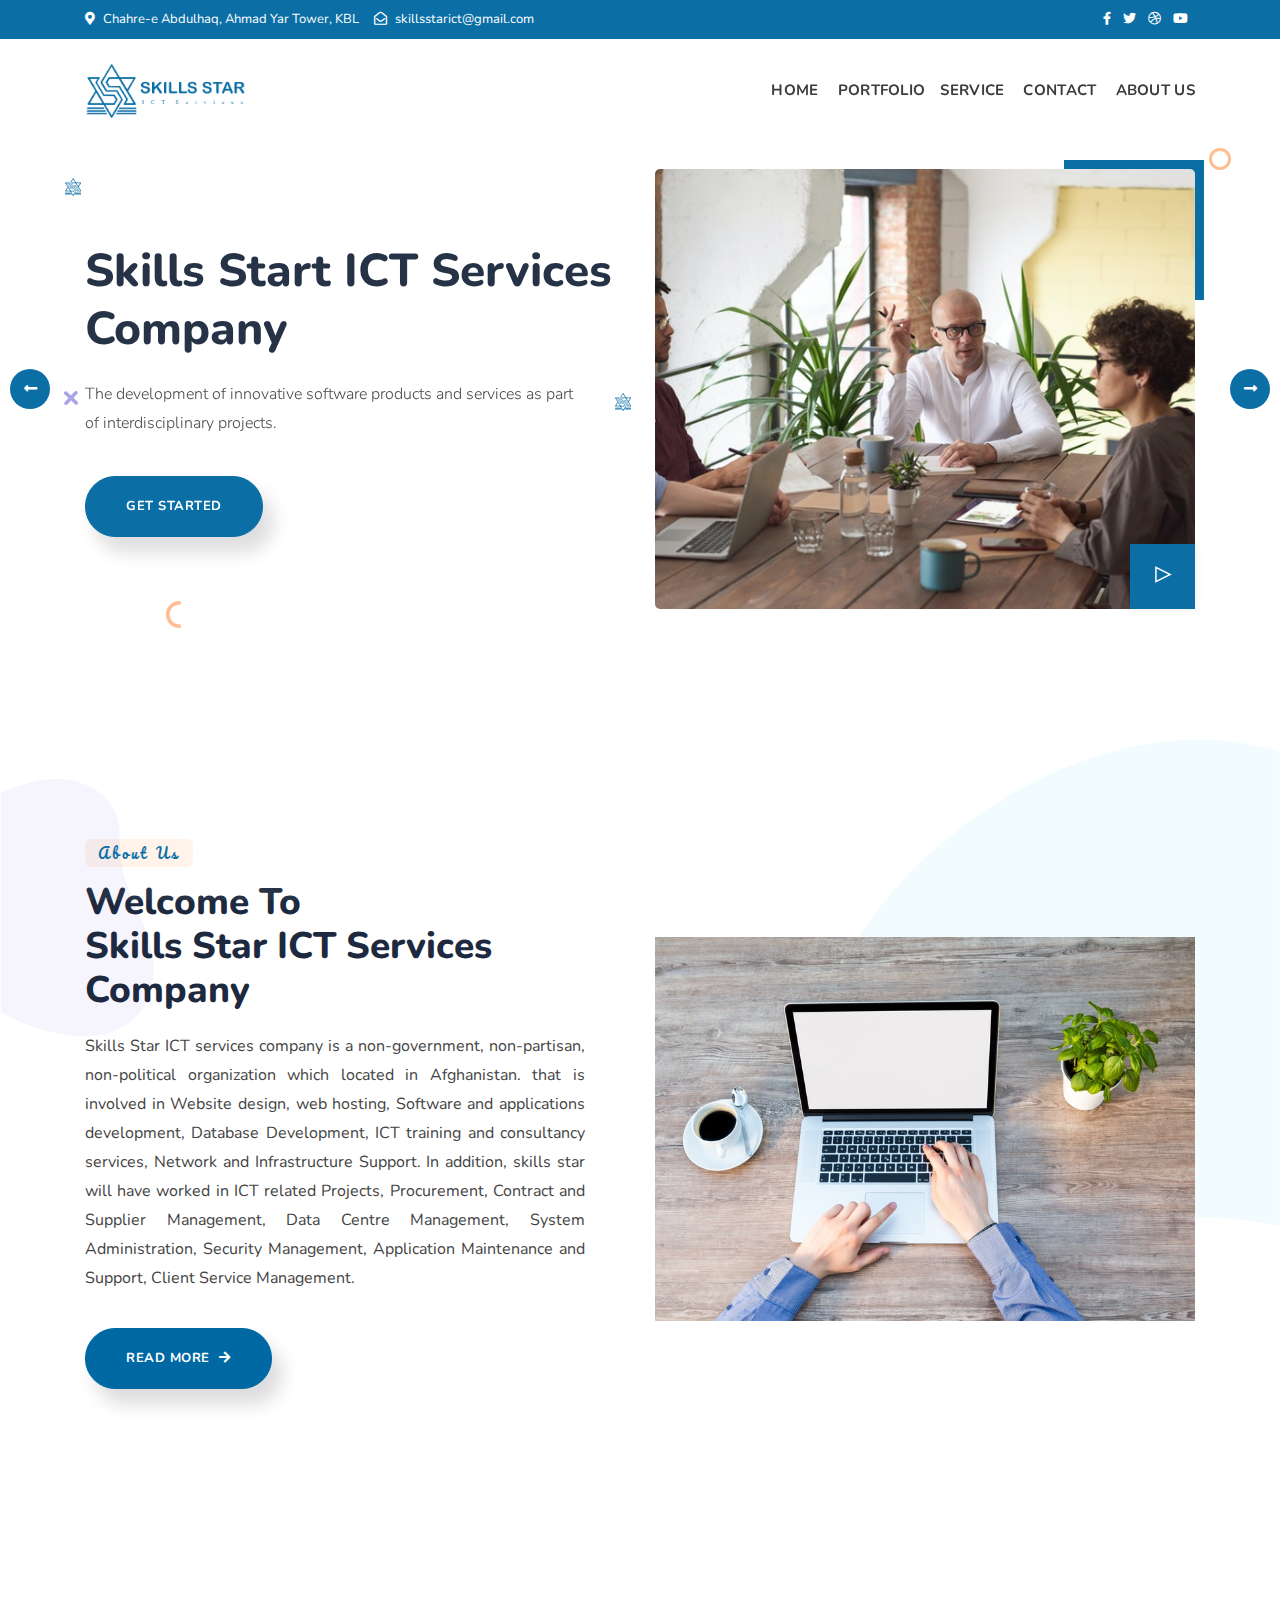
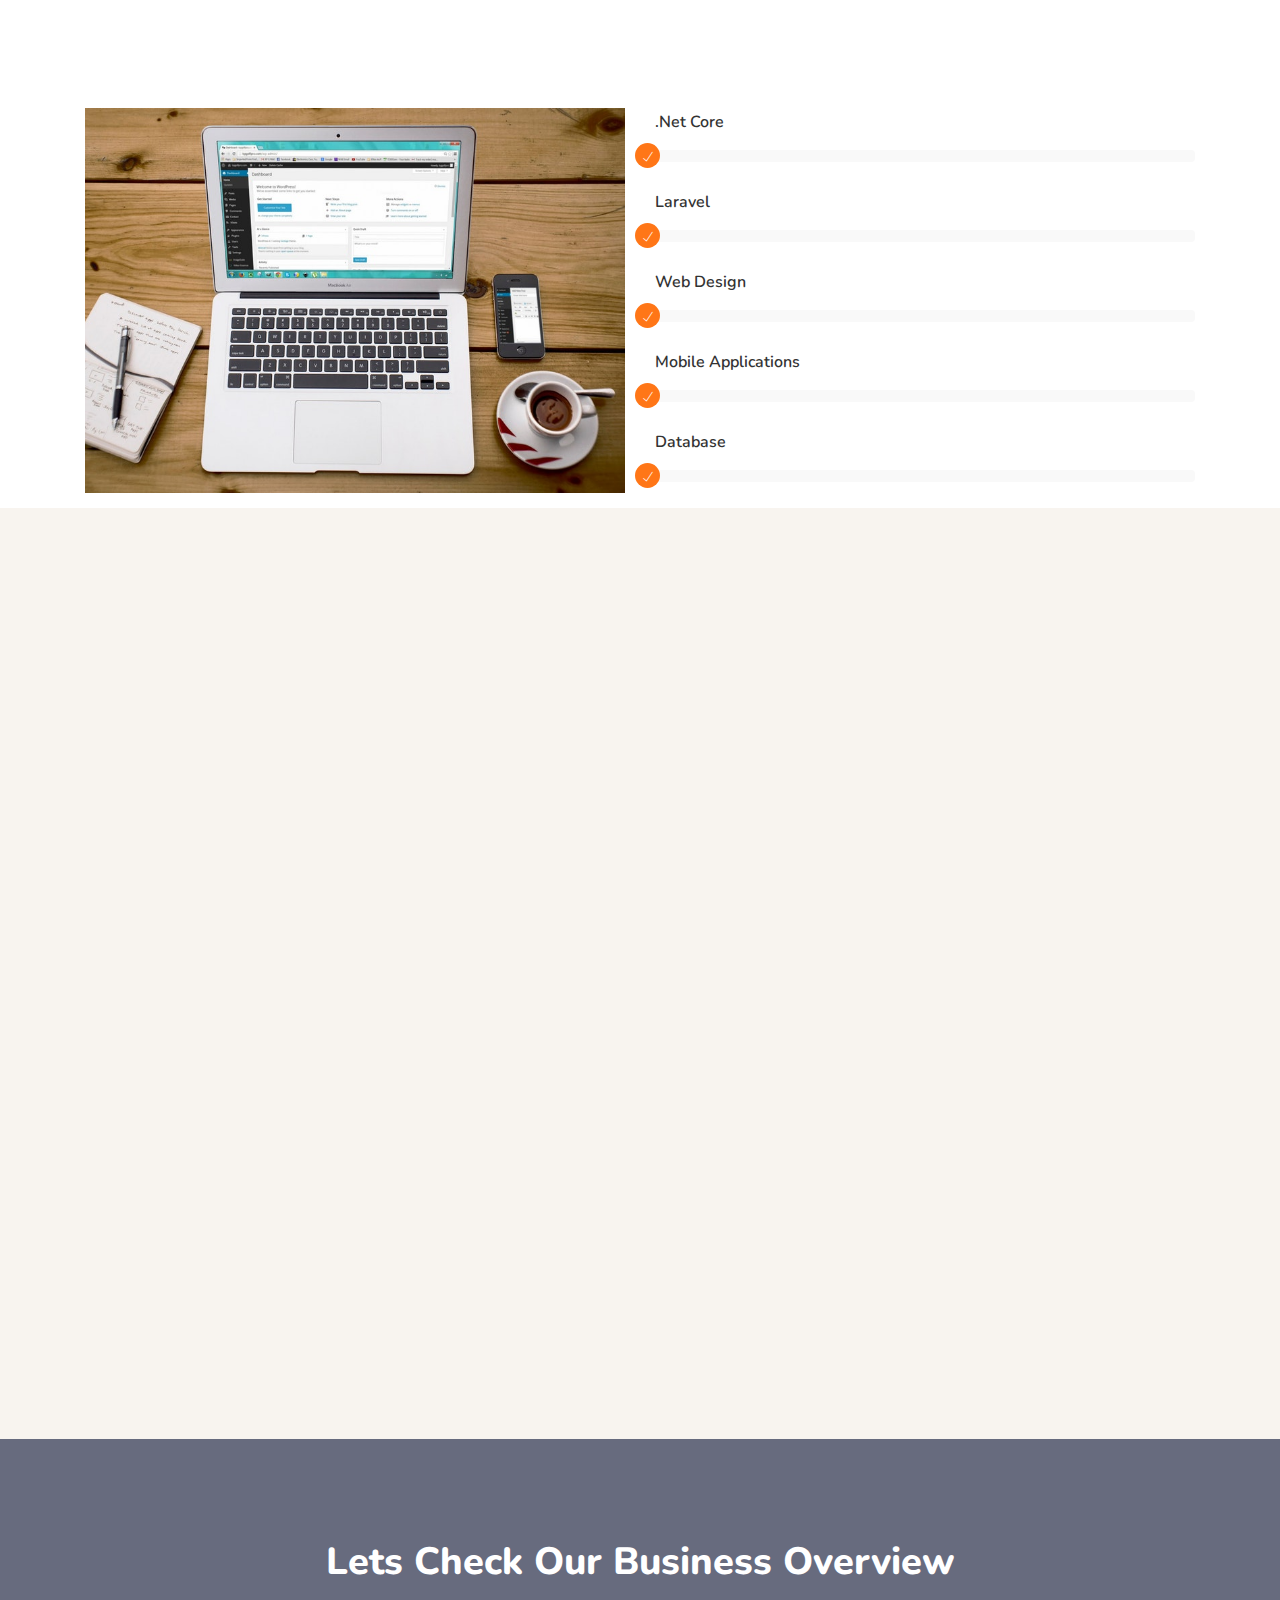
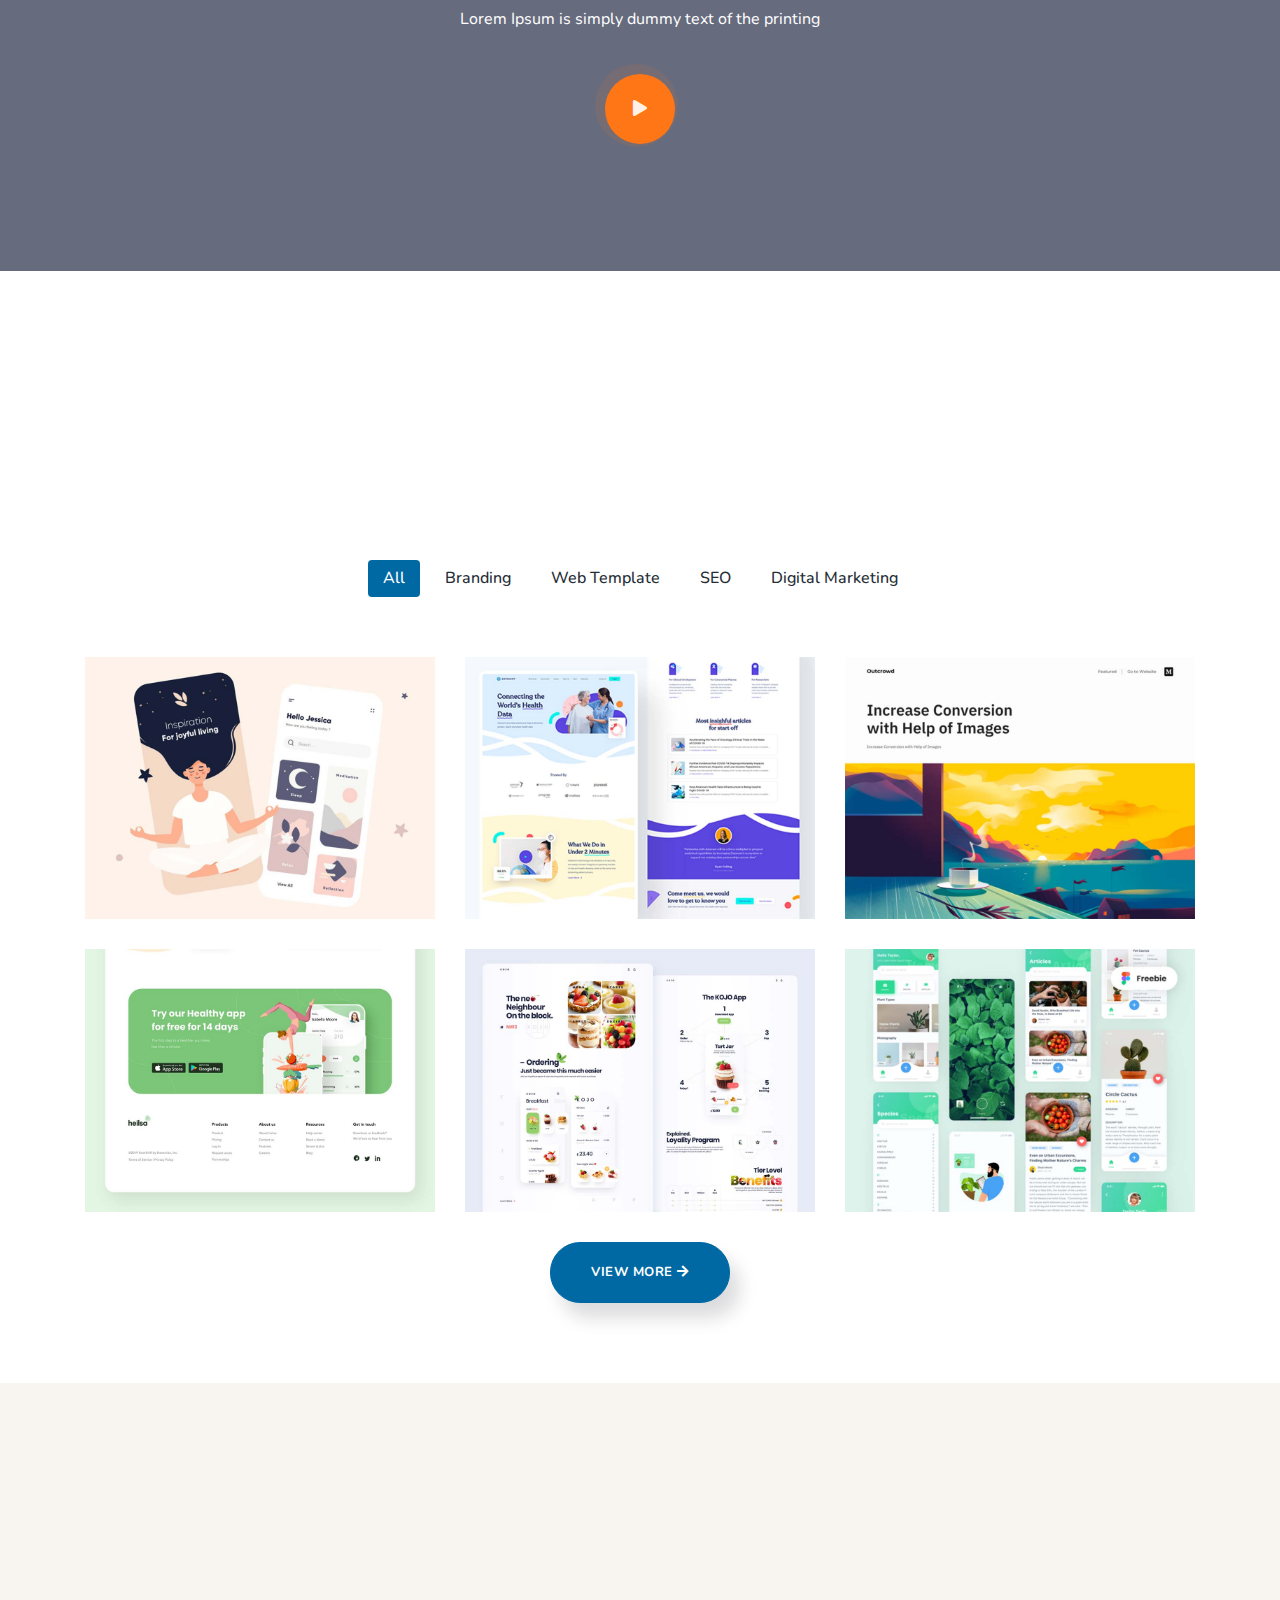
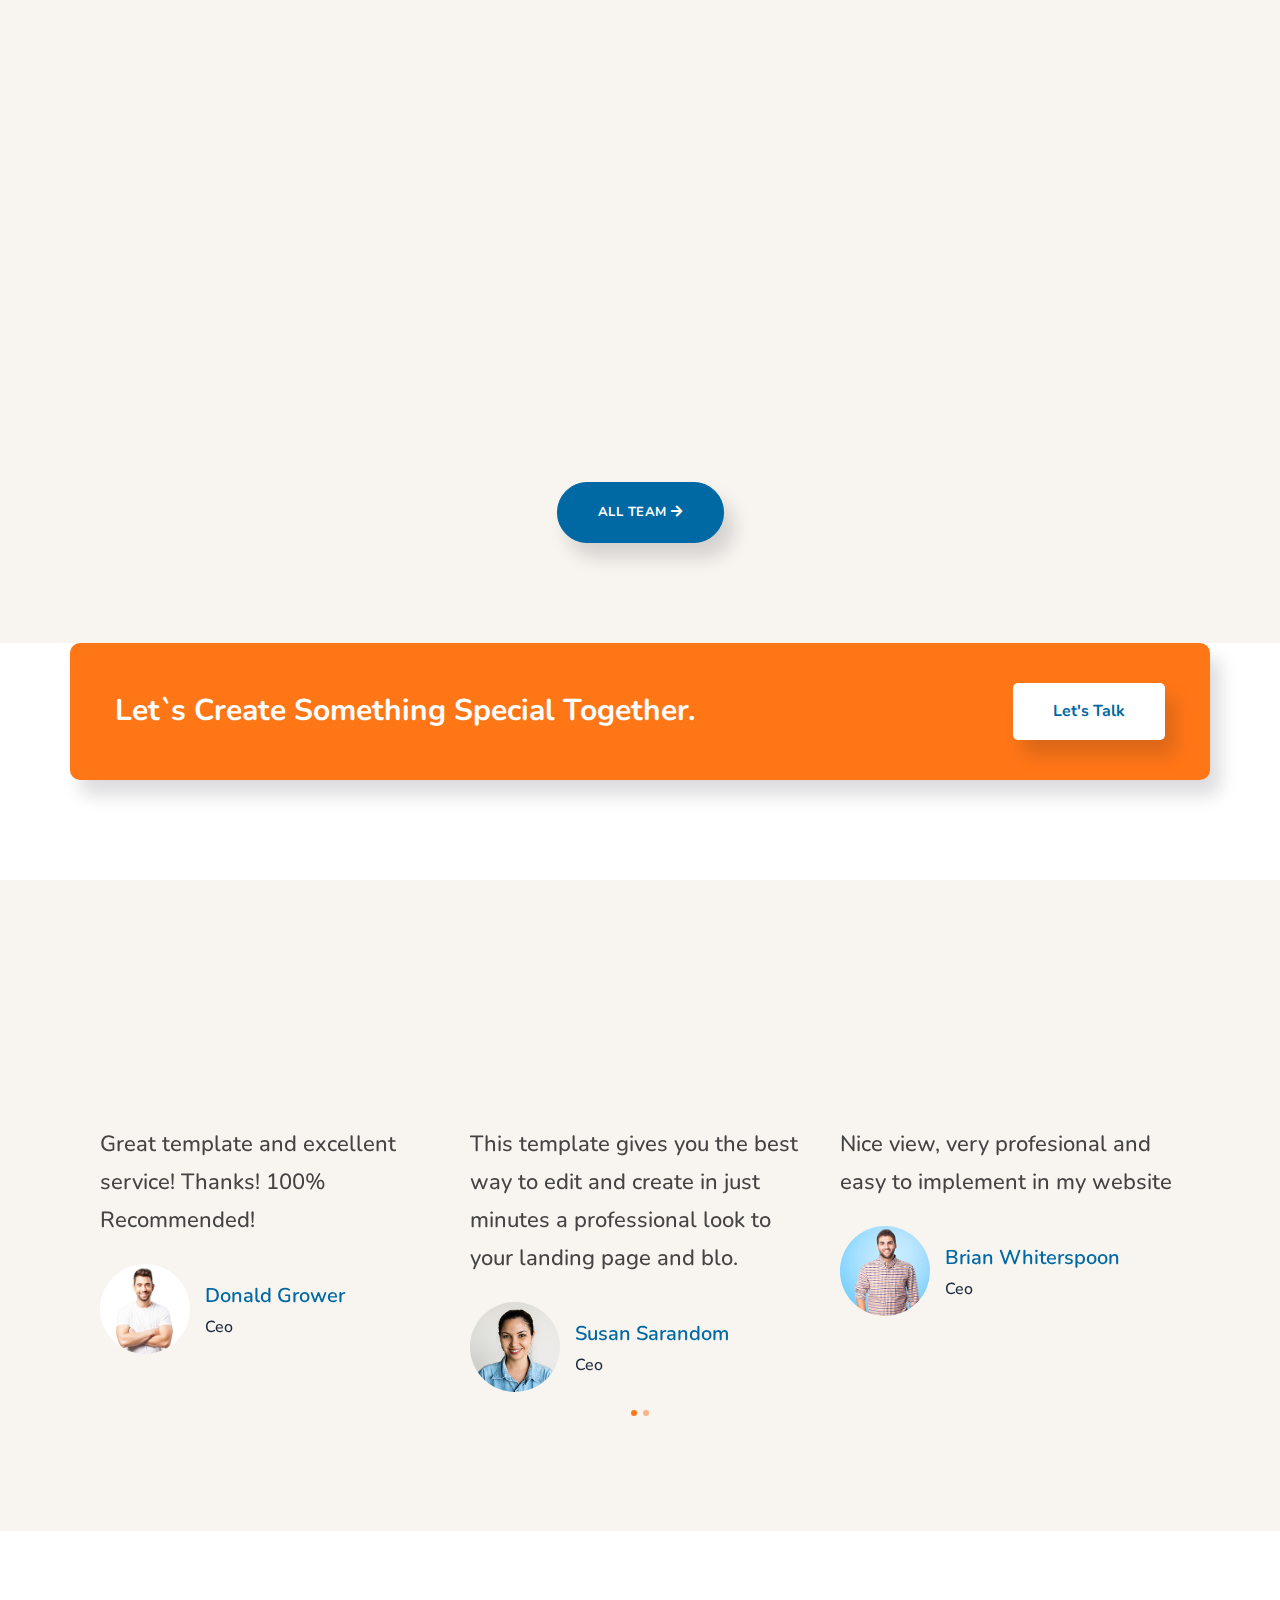
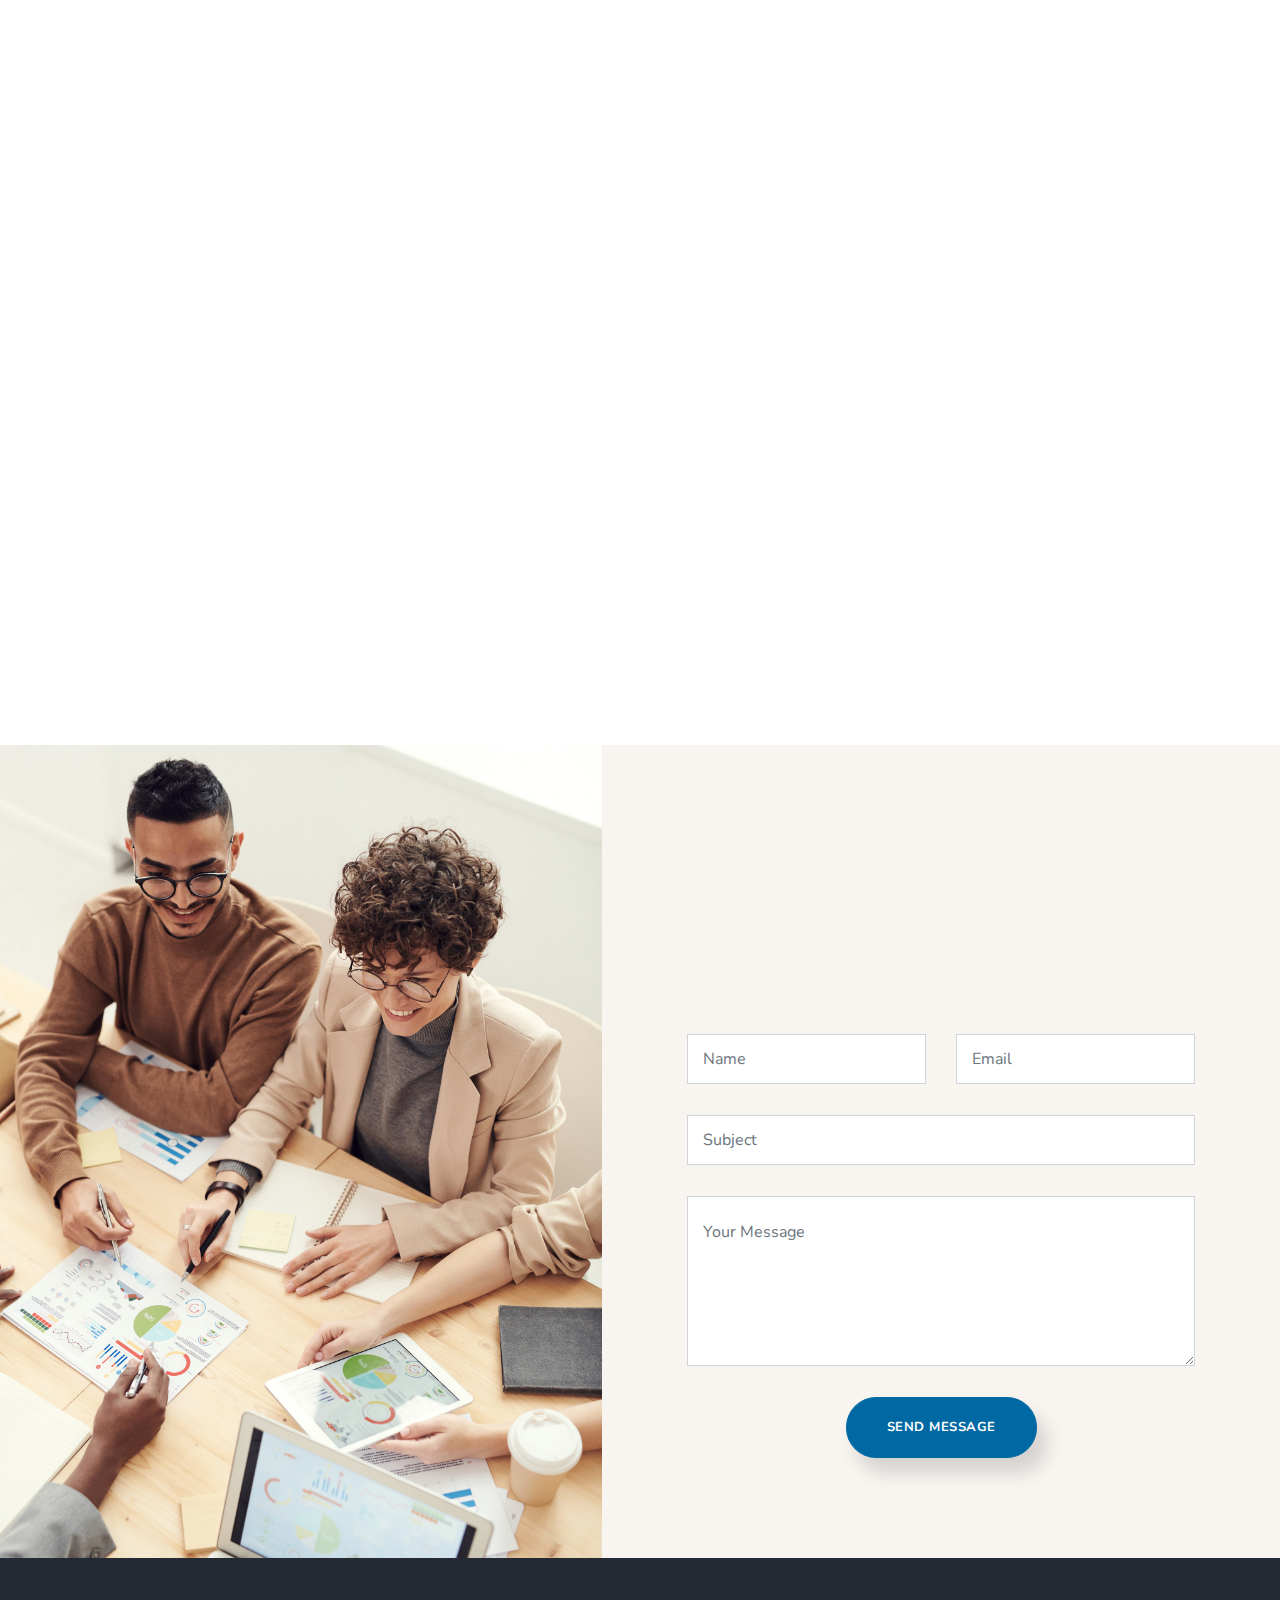
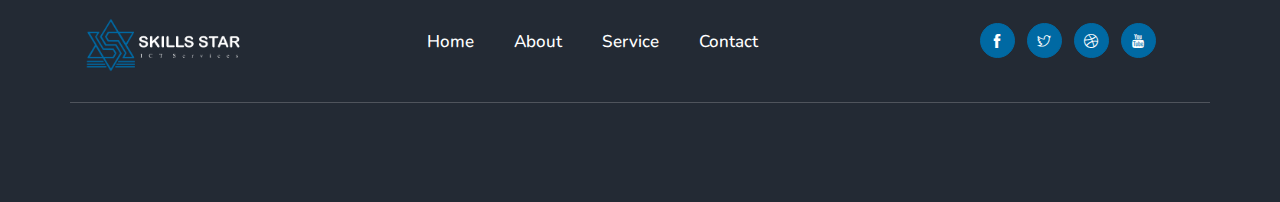
<file: index.html>
<!DOCTYPE html>
<html lang="en">

<head>
		<!-- Meta -->
		<meta charset="utf-8">
		<meta http-equiv="X-UA-Compatible" content="IE=edge">
		<meta name="viewport" content="width=device-width, initial-scale=1"> 
		<!-- The above 3 meta tags *must* come first in the head; any other head content must come *after* these tags -->
		<!-- SITE TITLE -->
		<title>Skills Star</title>			
		<!-- Latest Bootstrap min CSS -->
		<link rel="stylesheet" href="assets/bootstrap/css/bootstrap.min.css">		
		<!-- Google Font -->
		<link rel="preconnect" href="https://fonts.gstatic.com/">
		<link href="https://fonts.googleapis.com/css2?family=Nunito:wght@400;500;600;700;800&amp;display=swap" rel="stylesheet"> 
		<link href="https://fonts.googleapis.com/css2?family=Pacifico&amp;display=swap" rel="stylesheet">
		<!-- Font Awesome CSS -->
		<link rel="stylesheet" href="assets/css/all.css">
		<!-- themify-icons CSS -->
		<link rel="stylesheet" href="assets/fonts/themify-icons.css">
		<!-- line-icons CSS -->
		<link rel="stylesheet" href="assets/fonts/line-icons.css">
		<!--- owl carousel Css-->
		<link rel="stylesheet" href="assets/owlcarousel/css/owl.carousel.css">
		<link rel="stylesheet" href="assets/owlcarousel/css/owl.theme.css">				
		<!-- venobox CSS -->		
		<link rel="stylesheet" href="assets/css/venobox.css">				
		<!-- animate CSS -->		
		<link rel="stylesheet" href="assets/css/animate.css">
		<!-- MAGNIFIC CSS -->
		<link rel="stylesheet" href="assets/css/magnific-popup.css">		
		<!-- slicknav CSS -->		
		<link rel="stylesheet" href="assets/css/slicknav.css">
		<!-- slick CSS -->			
		<link rel="stylesheet" href="assets/css/slick.css">	
		<!-- slick-theme CSS -->			
		<link rel="stylesheet" href="assets/css/slick-theme.css">		
		<!-- Style CSS -->		
		<link rel="stylesheet" href="assets/css/style.css">						
		<link rel="stylesheet" href="assets/css/responsive.css">	
		<!-- HTML5 shim and Respond.js IE8 support of HTML5 elements and media queries -->
		<!-- WARNING: Respond.js doesn't work if you view the page via file:// -->
		<!--[if lt IE 9]>
		  <script src="https://oss.maxcdn.com/html5shiv/3.7.2/html5shiv.min.js"></script>
		  <script src="https://oss.maxcdn.com/respond/1.4.2/respond.min.js"></script>
		<![endif]-->
	</head>
	
    <body data-spy="scroll" data-offset="80">

		<!-- START PRELOADER -->
		<div class="preloader">
			<div class="status">
				<div class="status-mes"></div>
			</div>
		</div>
		 <!--  END PRELOADER -->
		
		<div class="header_top">
			<div class="container">
                <div class="row align-items-center">
                    <div class="col-lg-6 col-md-6 col-sm-8">
                        <div class="header_top_left">
                            <p><i class="fas fa-map-marker-alt"></i> Chahre-e Abdulhaq, Ahmad Yar Tower, KBL</p>                                                                                  
							<p><i class="far fa-envelope-open"></i> skillsstarict@gmail.com</p>
                         </div>
                    </div>

                    <div class="col-lg-6 col-md-6 col-sm-4">
                        <div class="header_top_right text-right">	
							<ul class="header-social">
								<li><a href="http://www.facebook.com/SkillsStarServices"><i class="fab fa-facebook-f"></i></a></li>
								<li><a href="#"><i class="fab fa-twitter"></i></a></li>
								<li><a href="#"><i class="fab fa-dribbble"></i></a></li>
								<li><a href="#"><i class="fab fa-youtube"></i></a></li>
							</ul>	
                        </div>
                    </div>
                </div>
            </div>
        </div>
		<!-- End Top Header -->
		
		<!-- START NAVBAR -->
		<div id="navigation" class="hsp_opt fixed-top navbar-light bg-faded site-navigation">
            <div class="container">
				<div class="row">
					<div class="col-lg-2 col-md-3 col-sm-4">			
						<div class="navbar-header">        
							<a href="index.html" class="navbar-brand"><img src="assets/img/logo.png" alt="logo"></a>
						</div>	
					</div><!--- END Col -->   
				
					<div class="col-lg-10 col-md-9 col-sm-8">
						<nav id="main-menu" class="ml-auto">
							<ul>
								<li><a href="#home">Home</a></li>
								<li class="menu-item-has-children"><a href="#portfolio">Portfolio</a>
									<ul class="sub-menu">
										<li><a href="portfolio-details.html">Portfolio Details</a></li>
									</ul>
								<li><a href="services.html">Service</a></li>
								</li>
								<li><a class="block-menu" href="contact.html">Contact</a></li>
								<li><a class="block-menu" href="about.html">About us</a></li>		
							</ul>
						</nav>
						<div id="mobile_menu"></div>					
					</div> <!--- END Col -->
				</div>				
            </div><!--- END CONTAINER -->
        </div> 
		<!-- END NAVBAR -->			
	
		<!-- START HOME -->
		<section id="home" class="welcome-area">
			<div class="welcome-slider-area">
				<div id="welcome-slide-carousel" class="carousel slide" data-ride="carousel">
					<div class="carousel-inner" role="listbox">
						<div class="carousel-item active">
							<div class="single-slide-item">
								<div class="single-slide-item-table">
									<div class="single-slide-item-tablecell">
										<div class="container">
											<div class="row align-items-center">
												<div class="col-lg-6 col-md-12">
													<div class="slider-mobile-image d-lg-none d-md-block d-sm-block d-xs-block">
														<img src="assets/img/slider/1.jpg" alt="Mobile Image">
													</div>
													
													<h2>Skills Start ICT Services Company </h2>
													<p class="lead"> The development of innovative software products and services as part of interdisciplinary projects.</p>
													<a class="btn-home-border" href="#">Get Started</a>								
												</div>
												
												<div class="col-lg-6 col-md-12 d-lg-block d-none">
													<div class="slider-img">
														<img src="assets/img/slider/1.jpg" alt="Images">
														<a href="https://vimeo.com/414300920" class="video-play-icon">
															<i class="ti-control-play"></i>
														</a>
													</div>
												</div>
											</div>
										</div>
									</div>
								</div>
							</div>
						</div>
						
						<div class="carousel-item">
							<div class="single-slide-item">
								<div class="single-slide-item-table">
									<div class="single-slide-item-tablecell">
										<div class="container">
											<div class="row align-items-center">
												<div class="col-lg-6 col-md-12">
													<div class="slider-mobile-image d-lg-none d-md-block d-sm-block d-xs-block">
														<img src="assets/img/slider/2.jpg" alt="Mobile Image">
													</div>
													<h2>We Are Creating New Software With New Technology </h2>
													<p class="lead">We believe in excellence and practice a continuous process of improvement and innovation.</p>													
													<a class="btn-home-border" href="#">Get Started</a>
													
												</div>
												
												<div class="col-lg-6 col-md-12 d-lg-block d-none">
													<div class="slider-img">
														<img src="assets/img/slider/2.jpg" alt="Images">
														<a href="https://vimeo.com/414300920" class="video-play-icon">
															<i class="ti-control-play"></i>
														</a>
													</div>
												</div>
											</div>
										</div>
									</div>
								</div>
							</div>
						</div>
						
						<div class="carousel-item">
							<div class="single-slide-item">
								<div class="single-slide-item-table">
									<div class="single-slide-item-tablecell">
										<div class="container">
											<div class="row align-items-center">
												<div class="col-lg-6 col-md-12">
													<div class="slider-mobile-image d-lg-none d-md-block d-sm-block d-xs-block">
														<img src="assets/img/slider/3.jpg" alt="Mobile Image">
													</div>
													<h2>Our Misson & Vision</h2>
													<p class="lead">To be a successful global information and Communication technology company trusted by its customers for service excellence, caring for its employees and collaborating with our customers to deliver innovative and value driven ICT products and services.<br />To give our customer the very best products and provide excellent customer service so that we may earn their trust and ensure continued business transaction.</p>
													
													<a class="btn-home-border" href="#">Get Started</a>

												</div>
												
												<div class="col-lg-6 col-md-12 d-lg-block d-none">
													<div class="slider-img">
														<img src="assets/img/slider/3.jpg" alt="Images">
														<a href="https://vimeo.com/414300920" class="video-play-icon">
															<i class="ti-control-play"></i>
														</a>
													</div>
												</div>
											</div>
										</div>
									</div>
								</div>
							</div>
						</div>
						
						<small class="shape-1"><img src="assets/img/shape/1.png" alt="shape_image" /></small>		
						<small class="shape-2"><img src="assets/img/shape/2.png" alt="shape_image" /></small>		
						<small class="shape-3"><img src="assets/img/shape/3.png" alt="shape_image" /></small>		
						<small class="shape-4"><img src="assets/img/shape/4.png" alt="shape_image" /></small>		
						<small class="shape-5"><img src="assets/img/shape/1.png" alt="shape_image" /></small>		
					
					</div>
					
					 <!-- Controls -->
					  <a class="carousel-control-prev" href="#welcome-slide-carousel" role="button" data-slide="prev">
						<i class="fas fa-long-arrow-alt-left" aria-hidden="true"></i>
					  </a>
					  <a class="carousel-control-next" href="#welcome-slide-carousel" role="button" data-slide="next">
						<i class="fas fa-long-arrow-alt-right" aria-hidden="true"></i>
					  </a>					
				</div>
			</div>
		</section>
		<!-- END  HOME DESIGN -->	

		<!-- START FEATURE-->
		<!-- <section id="features" class="features">
			<div class="container">				
				<div class="section-title text-center wow zoomIn">
					<span>Features</span>	
					<h2>Awesome Features in <br> our Template </h2>	
				</div>
				
				<div class="row text-center">
					<div class="col-lg-3 col-md-6 col-sm-12 col-xs-12 wow fadeInUp" data-wow-duration="1s" data-wow-delay="0.1s" data-wow-offset="0">
						<div class="single_about">
							<i class="ti-check-box about_icon"></i>
							<h4>W3C Validation</h4>
							<p>At vero eos et accusamus et iusto odio dignissimos ducimus qui blanditiis.</p>
						</div>				
					</div> --><!--- END COL -->	

					<!-- <div class="col-lg-3 col-md-6 col-sm-12 col-xs-12 wow fadeInUp" data-wow-duration="1s" data-wow-delay="0.1s" data-wow-offset="0">
						<div class="single_about">
							<i class="ti-rocket about_icon"></i>
							<h4>Super Fast</h4>
							<p>At vero eos et accusamus et iusto odio dignissimos ducimus qui blanditiis.</p>
						</div>	 -->			
					<!-- </div> --><!--- END COL -->
					
					<!-- <div class="col-lg-3 col-md-6 col-sm-12 col-xs-12 wow fadeInUp" data-wow-duration="1s" data-wow-delay="0.1s" data-wow-offset="0">
						<div class="single_about">
							<i class="ti-light-bulb about_icon"></i>
							<h4>Latest Bootstrap</h4>
							<p>At vero eos et accusamus et iusto odio dignissimos ducimus qui blanditiis.</p>
						</div>				
					</div> --><!--- END COL -->	
					
					<!-- <div class="col-lg-3 col-md-6 col-sm-12 col-xs-12 wow fadeInUp" data-wow-duration="1s" data-wow-delay="0.1s" data-wow-offset="0">
						<div class="single_about">
							<i class="ti-headphone about_icon"></i>
							<h4>Awesome Support</h4>
							<p>At vero eos et accusamus et iusto odio dignissimos ducimus qui blanditiis.</p>
						</div>				
					</div> --><!--- END COL -->
								
				<!-- </div> --><!--- END ROW -->								
			<!-- </div> --><!--- END CONTAINER -->
		<!-- </section> -->
		<!-- END FEATURE -->		  

		<!-- START ABOUT US -->
		<section class="about_us section-padding" style="background-image: url(assets/img/bg/bg-intro-about.png);">
			<div class="container">
				<div class="row align-items-center">
					<div class="col-lg-6 col-sm-12 col-xs-12">
						<div class="about-content">						
							<div class="section-title text-left">
								<span>About Us</span>	
								<h2>Welcome To <br>Skills Star ICT Services Company</h2>	
							</div>
							
							<p style="text-align: justify;">Skills Star ICT services company is a non-government, non-partisan, non-political organization which located in Afghanistan. that is involved in Website design, web hosting, Software and applications development, Database Development, ICT training and consultancy services, Network and Infrastructure Support. In addition, skills star will have worked in ICT related Projects, Procurement, Contract and Supplier Management, Data Centre Management, System Administration, Security Management, Application Maintenance and Support, Client Service Management.</p>								
							<a href="#" class="btn-home-border">Read More <i class="fas fa-arrow-right"></i></a>									
						</div>
					</div><!--- END COL -->										
					<div class="col-lg-6 col-sm-12 col-xs-12">
						<div class="about_img">
							<img src="assets/img/about-img.jpg" alt="about image">		
						</div>					
					</div><!--- END COL -->								
				</div><!--- END ROW -->		
			</div><!--- END CONTAINER -->
		</section>
		<!-- END ABOUT US -->
		
		<!-- START COUNDOWN --> 
		<!-- <section class="counter_feature">
			<div class="container">
				<div class="row counter_bg">
					<div class="col-lg-3 col-sm-6 col-xs-12 wow fadeInLeft" data-wow-duration="1s" data-wow-delay="0.2s" data-wow-offset="0">
						<div class="counter">				
							<i class="ti-bag"></i>				
							<div class="counter_content pull-left">
								<h2 class="timer">2500</h2>  
								<span>Projects Finished</span>
							</div>
						</div>
					</div> --> <!--- END COL -->   
					
					<!-- <div class="col-lg-3 col-sm-6 col-xs-12 wow fadeInLeft" data-wow-duration="1s" data-wow-delay="0.3s" data-wow-offset="0">
						<div class="counter">				
							<i class="ti-write"></i>				
							<div class="counter_content pull-left">
								<h2 class="timer">28253</h2>  
								<span>Line Of Coding</span>
							</div>
						</div>
					</div> --><!--- END COL -->   
					
					<!-- <div class="col-lg-3 col-sm-6 col-xs-12 wow fadeInLeft" data-wow-duration="1s" data-wow-delay="0.4s" data-wow-offset="0">
						<div class="counter">				
							<i class="ti-cup"></i>				
							<div class="counter_content pull-left">
								<h2 class="timer">1296</h2>  
								<span>Award Won</span>
							</div>
						</div>
					</div> --> <!--- END COL --> 
					
					<!-- <div class="col-lg-3 col-sm-6 col-xs-12 wow fadeInLeft" data-wow-duration="1s" data-wow-delay="0.5s" data-wow-offset="0">
						<div class="counter">				
							<i class=" ti-user "></i>				
							<div class="counter_content pull-left">
								<h2 class="timer">2000</h2>  
								<span>Satisfied Clients</span>
							</div>
						</div>
					</div> --> <!--- END COL -->                
			  <!-- </div> --><!--- END ROW -->
		   <!-- </div> --><!--- END CONTAINER -->
		<!-- </section> -->
		<!-- END COUNDOWN -->
		
		<!-- START Skill -->
		<section class="skill">
			<div class="container">
				<div class="section-title text-center wow zoomIn">
					<span>Skills</span>	
					<h2>What is our Design <br> Skill Included</h2>	
				</div>	
					
				<div class="row">	
					<div class="col-lg-6 col-sm-12 col-xs-12">
						<div class="skill-img">
							<img src="assets/img/skill-img.jpg" alt="skill image">
						</div>				
					</div><!--- END Col -->		
					
					<div class="col-lg-6 col-sm-12 col-xs-12">
						<div class="progress-bar-linear">
							<p class="progress-bar-text">.Net Core</p>
							<div class="progress-bar">
								<span data-percent="95"></span>
							</div>
						</div><!--end progress bar-->	
						
						<div class="progress-bar-linear">
							<p class="progress-bar-text">Laravel</p>
							<div class="progress-bar">
								<span data-percent="85"></span>
							</div>
						</div><!--end progress bar-->

						<div class="progress-bar-linear">
							<p class="progress-bar-text">Web Design</p>
							<div class="progress-bar">
								<span data-percent="90"></span>
							</div>
						</div><!--end progress bar-->	
						
						<div class="progress-bar-linear">
							<p class="progress-bar-text">Mobile Applications</p>
							<div class="progress-bar">
								<span data-percent="80"></span>
							</div>
						</div><!--end progress bar-->						
						
						<div class="progress-bar-linear">
							<p class="progress-bar-text">Database</p>
							<div class="progress-bar">
								<span data-percent="100"></span>
							</div>
						</div><!--end progress bar-->													
					</div><!--- END Col -->
				</div><!--- END ROW -->		
			</div><!--- END CONTAINER -->
		</section>
		<!-- END Skill -->

		<!-- START WHY CHOOSE US -->
		<!-- <section class="why_choose_us section-padding">
			<div class="container">
				<div class="section-title text-center wow zoomIn">
					<span>Why Choose Us</span>	
					<h2>We Choose only Clients that share <br> in our value. </h2>	
				</div>	
				<div class="row">				
					<div class="col-lg-7 col-sm-12 col-xs-12">
						<div class="row align-items-center">
							<div class="col-lg-6 col-md-6 col-sm-12">
								<div class="single_feature">
									<div class="feat_icon"><i class="ti-mobile"></i></div>
									<div class="single_f_content">
										<h4>Responsive Design</h4>
										<p>Lorem ipsum dolor sit amet, consectetur adipiscing elit. Cras interdum ante vel aliquet euismod.</p>	
									</div>
								</div>
							</div> --><!-- End Feature -->	
							
							<!-- <div class="col-lg-6 col-md-6 col-sm-12">
								<div class="single_feature">
									<div class="feat_icon"><i class="ti-settings"></i></div>
									<div class="single_f_content">
										<h4>Easy Customizable </h4>
										<p>Lorem ipsum dolor sit amet, consectetur adipiscing elit. Cras interdum ante vel aliquet euismod.</p>	
									</div>
								</div>
							</div> --><!-- End Feature -->	
							
							<!-- <div class="col-lg-6 col-md-6 col-sm-12">
								<div class="single_feature">
									<div class="feat_icon"><i class="ti-headphone-alt "></i></div>
									<div class="single_f_content">
										<h4>Awesome Support</h4>
										<p>Lorem ipsum dolor sit amet, consectetur adipiscing elit. Cras interdum ante vel aliquet euismod.</p>	
									</div>
								</div>
							</div> --><!-- End Feature -->	

							<!-- <div class="col-lg-6 col-md-6 col-sm-12">
								<div class="single_feature">
									<div class="feat_icon"><i class="ti-headphone-alt "></i></div>
									<div class="single_f_content">
										<h4>Awesome Support</h4>
										<p>Lorem ipsum dolor sit amet, consectetur adipiscing elit. Cras interdum ante vel aliquet euismod.</p>	
									</div>
								</div>
							</div> --><!-- End Feature -->	
						
						<!-- </div> --><!-- End row -->	
				
					<!-- </div> --><!--- END COL -->
					
					<!-- <div class="col-lg-5 col-sm-12 col-xs-12"> 
						<div class="feature_img">
							<img src="assets/img/why-choose.jpg" class="img-responsive" alt="why choose image" />
						</div>
					</div> --><!--- END COL -->

				<!-- </div> --><!--- END ROW -->			
			<!-- </div> --><!--- END CONTAINER -->		
		<!-- </section> -->
		<!-- END WHY CHOOSE US -->
		
		<!-- START SERVICE  -->
		<section id="service" class="our_service section-padding gray-section">
			<div class="container">			
				<div class="section-title text-center wow zoomIn">
					<span> Services	</span>	
					<h2>We Provide Many Kind <br />Of Services</h2>
				</div>	
				
				<div class="row text-center">	
					<div class="col-lg-4 col-md-6 col-sm-12 col-xs-12 wow fadeInLeft" data-wow-duration="1s" data-wow-delay="0.1s" data-wow-offset="0">
						<div class="single_service">
							<i class="ser_icon fa fa-server color-1"></i>
							<div class="ser_content">
								<h4>Website Design, Hosting & Development</h4>
								<!-- <p>Lorem ipsum dolor sit amet, consectetur adipiscing elit. Sed hendrerit orci </p> -->
							</div>
						</div>
					</div><!--END COL -->
					
					<div class="col-lg-4 col-md-6 col-sm-12 wow fadeInLeft" data-wow-duration="1s" data-wow-delay="0.1s" data-wow-offset="0">
						<div class="single_service">
							<i class="ser_icon fa fa-code color-2"></i>
							<div class="ser_content">
								<h4>Software & Application Development</h4>
								<!-- <p>Lorem ipsum dolor sit amet, consectetur adipiscing elit. Sed hendrerit orci </p> -->
							</div>
						</div>
					</div><!--END COL -->
					
					<div class="col-lg-4 col-md-6 col-sm-12 wow fadeInLeft" data-wow-duration="1s" data-wow-delay="0.1s" data-wow-offset="0">
						<div class="single_service">
							<i class="ser_icon fa fa-database color-3"></i>
							<div class="ser_content">
								<h4>Database Design & Development </h4>
								<!-- <p>Lorem ipsum dolor sit amet, consectetur adipiscing elit. Sed hendrerit orci </p> -->
							</div>
						</div>
					</div><!--END COL -->
					
					<div class="col-lg-4 col-md-6 col-sm-12 wow fadeInLeft" data-wow-duration="1s" data-wow-delay="0.1s" data-wow-offset="0">
						<div class="single_service">
							<i class="ser_icon fa fa-network-wired color-4"></i>
							<div class="ser_content">
								<h4>Network & Infrastructure Support </h4>
								<!-- <p>Lorem ipsum dolor sit amet, consectetur adipiscing elit. Sed hendrerit orci </p> -->
							</div>
						</div>
					</div><!--END COL -->
					
					<div class="col-lg-4 col-md-6 col-sm-12 wow fadeInLeft" data-wow-duration="1s" data-wow-delay="0.1s" data-wow-offset="0">
						<div class="single_service">
							<i class="ser_icon fa fa-shopping-cart color-5"></i>
							<div class="ser_content">
								<h4>Project, Procurement, Contract & Supplier Management </h4>
								<!-- <p>Lorem ipsum dolor sit amet, consectetur adipiscing elit. Sed hendrerit orci </p> -->
							</div>
						</div>
					</div><!--END COL -->
					
					<div class="col-lg-4 col-md-6 col-sm-12 wow fadeInLeft" data-wow-duration="1s" data-wow-delay="0.1s" data-wow-offset="0">
						<div class="single_service">
							<i class="ser_icon fa fa-search color-6"></i>
							<div class="ser_content">
								<h4>Application Maintenance & Support </h4>
								<!-- <p>Lorem ipsum dolor sit amet, consectetur adipiscing elit. Sed hendrerit orci </p> -->
							</div>
						</div>
					</div><!--END COL -->
				</div><!--END  ROW -->
			</div><!-- END CONTAINER -->
		</section>
		<!-- END SERVICE-->	

		<!-- START VIDEO -->	
		<section class="view_our_video" style="background-image: url(assets/img/bg/video-bg.jpg);  background-size:cover;background-position:center;background-attachment:fixed;">			
			<div class="container">
				<div class="row text-center">
					<div class="col-lg-12">
						<div class="our_video">
							<h1>Lets Check our Business Overview</h1>
							<p>Lorem Ipsum is simply dummy text of the printing </p>
							<a class="video-play" href="https://vimeo.com/414300920"><i class="fa fa-play"></i></a>
						</div>
					</div><!-- END COL -->	
				</div><!-- END ROW -->
			</div><!-- END CONTAINER -->			
		</section>
		<!-- END VIDEO -->			

		<!-- START PORTFOLIO -->
		<section id="portfolio" class="our_portfolio section-padding">
			<div class="container">
				<div class="section-title text-center wow zoomIn">
					<span>Portfolios</span>	
					<h2>Check out latest project  <br />done by us</h2>
				</div>								
				<div class="col-lg-12 text-center">
					<div class="portfolio_filter">
						<ul>
							<li class="active filter" data-filter="all">All</li>
							<li class="filter" data-filter=".branding">Branding</li>
							<li class="filter" data-filter=".webtemplate">Web Template</li>
							<li class="filter" data-filter=".seo">SEO</li>
							<li class="filter" data-filter=".digital">Digital Marketing</li>
						</ul>
					</div>
				</div>				
				<div class="row portfolio_item">			
					<div class="col-lg-4 col-md-6 col-sm-12 col-xs-12 mix webtemplate seo">						
						<div class="box">
							<img src="assets/img/portfolio/1.jpg" alt="">
							<div class="box-content">
								<h3 class="title"><a href="#">App Landing</a></h3>
								<span class="port-cat">Branding , Design</span>								
								<a href="assets/img/portfolio/2.jpg" class="port-icon lightbox" data-gall="gall-work"><i class="ti-plus"></i></a>							
							</div>							
						</div>
					</div><!--- END COL -->
					
					<div class="col-lg-4 col-md-6 col-sm-12 col-xs-12 mix branding">				
						<div class="box">
							<img src="assets/img/portfolio/2.jpg" alt="">
							<div class="box-content">
								<h3 class="title"><a href="#">Medical Concept</a></h3>
								<span class="port-cat">Design , Development</span>								
								<a href="assets/img/portfolio/2.jpg" class="port-icon lightbox" data-gall="gall-work"><i class="ti-plus"></i></a>							
							</div>
						</div>
					</div><!--- END COL -->
					
					<div class="col-lg-4 col-md-6 col-sm-12 col-xs-12 mix webtemplate digital">						
						<div class="box">
							<img src="assets/img/portfolio/3.jpg" alt="">
							<div class="box-content">
								<h3 class="title"><a href="#">Increase Sale</a></h3>
								<span class="port-cat">Marketing</span>								
								<a href="assets/img/portfolio/2.jpg" class="port-icon lightbox" data-gall="gall-work"><i class="ti-plus"></i></a>							
							</div>				
						</div>
					</div><!--- END COL -->
					
					<div class="col-lg-4 col-md-6 col-sm-12 col-xs-12 mix digital seo">						
						<div class="box">
							<img src="assets/img/portfolio/4.jpg" alt="">
							<div class="box-content">
								<h3 class="title"><a href="#">Marketing Page</a></h3>
								<span class="port-cat">Marketing</span>								
								<a href="assets/img/portfolio/2.jpg" class="port-icon lightbox" data-gall="gall-work"><i class="ti-plus"></i></a>							
							</div>	
						</div>
					</div><!--- END COL -->
					
					<div class="col-lg-4 col-md-6 col-sm-12 col-xs-12 mix branding digital">						
						<div class="box">
							<img src="assets/img/portfolio/5.jpg" alt="">								
							<div class="box-content">
								<h3 class="title"><a href="#">Restaurant Design</a></h3>
								<span class="port-cat">Product</span>								
								<a href="assets/img/portfolio/2.jpg" class="port-icon lightbox" data-gall="gall-work"><i class="ti-plus"></i></a>							
							</div>								
						</div>
					</div><!--- END COL -->
					
					<div class="col-lg-4 col-md-6 col-sm-12 col-xs-12 mix webtemplate seo">				
						<div class="box">
							<img src="assets/img/portfolio/6.jpg" alt="">	
							<div class="box-content">
								<h3 class="title"><a href="#">App Concept</a></h3>
								<span class="port-cat">Product</span>								
								<a href="assets/img/portfolio/2.jpg" class="port-icon lightbox" data-gall="gall-work"><i class="ti-plus"></i></a>							
							</div>	
						</div>
					</div><!--- END COL -->	
					<div class="col-lg-12 col-sm-12 col-xs-12 text-center">							
						<a class="btn-home-border" href="#">View More <i class="fas fa-arrow-right"></i></a>						
					</div><!--- END COL -->																	
				</div><!--- END ROW -->
			</div><!--- END CONTAINER -->
		</section>
		<!-- END PORTFOLIO -->	
		
		<!-- START TEAM -->
		<section id="team" class="team-area section-padding">
			<div class="container">									
				<div class="section-title text-center wow zoomIn">
					<span>The Experts</span>	
					<h2>We Have awesome  <br />team member</h2>
				</div>				
				<div class="row text-center">								
					<div class="col-lg-3 col-md-6 col-sm-12 col-xs-12 wow fadeInUp" data-wow-duration="1s" data-wow-delay="0.1s" data-wow-offset="0">
						<div class="our-team">
							<div class="single-team">
								<div class="team-img">
									<img src="assets/img/team/1.jpg" class="img-fluid" alt="team image" />
									<ul class="team-social">
										<li><a href="#" class="ti-facebook facebook"></a></li>
										<li><a href="#" class="ti-twitter twitter"></a></li>
										<li><a href="#" class="ti-google google"></a></li>
										<li><a href="#" class="ti-youtube youtube"></a></li>
									</ul>
								</div>	
								<h3>Shuib Niazi</h3>
								<p>C E O</p>
							</div>	
													
						</div><!--- END OUR TEAM -->						
					</div><!--- END COL -->	
					
					<div class="col-lg-3 col-md-6 col-sm-12 col-xs-12 wow fadeInUp" data-wow-duration="1s" data-wow-delay="0.2s" data-wow-offset="0">
						<div class="our-team">
							<div class="single-team">
								<div class="team-img">
									<img src="assets/img/team/2.jpg" class="img-fluid" alt="team image" />
									<ul class="team-social">
										<li><a href="#" class="ti-facebook facebook"></a></li>
										<li><a href="#" class="ti-twitter twitter"></a></li>
										<li><a href="#" class="ti-google google"></a></li>
										<li><a href="#" class="ti-youtube youtube"></a></li>
									</ul>
								</div>	
								<h3>Basharmal Zazai</h3>
								<p>Network Engineer</p>
							</div>										
						</div><!--- END OUR TEAM -->						
					</div><!--- END COL -->	
					
					<div class="col-lg-3 col-md-6 col-sm-12 col-xs-12 wow fadeInUp" data-wow-duration="1s" data-wow-delay="0.3s" data-wow-offset="0">
						<div class="our-team">
							<div class="single-team">
								<div class="team-img">
									<img src="assets/img/team/3.jpg" class="img-fluid" alt="team image" />
									<ul class="team-social">
										<li><a href="#" class="ti-facebook facebook"></a></li>
										<li><a href="#" class="ti-twitter twitter"></a></li>
										<li><a href="#" class="ti-google google"></a></li>
										<li><a href="#" class="ti-youtube youtube"></a></li>
									</ul>
								</div>	
								<h3>Shirhasan Hakimi</h3>
								<p>Software Developer</p>
							</div>							
						</div><!--- END OUR TEAM -->						
					</div><!--- END COL -->	
					
					<div class="col-lg-3 col-md-6 col-sm-12 col-xs-12 wow fadeInUp" data-wow-duration="1s" data-wow-delay="0.4s" data-wow-offset="0">
						<div class="our-team">
							<div class="single-team">
								<div class="team-img">
									<img src="assets/img/team/4.jpg" class="img-fluid" alt="team image" />
									<ul class="team-social">
										<li><a href="#" class="ti-facebook facebook"></a></li>
										<li><a href="#" class="ti-twitter twitter"></a></li>
										<li><a href="#" class="ti-google google"></a></li>
										<li><a href="#" class="ti-youtube youtube"></a></li>
									</ul>
								</div>	
								<h3>Sayeda Jan Niazi</h3>
								<p>Manager</p>
							</div>	
										
						</div><!--- END OUR TEAM -->						
					</div><!--- END COL -->		
					
					<div class="col-lg-12 col-sm-12 col-xs-12 btn-mar">		
						<a class="btn-home-border" href="#">All team <i class="fas fa-arrow-right"></i></a>
					</div><!--- END COL -->												
				</div><!--- END ROW -->
			</div><!--- END CONTAINER -->
		</section>
		<!-- END TEAM -->

		<!-- START PRICING  -->
		<!-- <section id="pricing" class="our_pricing section-padding">
			<div class="container">
				<div class="section-title text-center wow zoomIn">
					<span>Pricing</span>	
					<h2>Check out our pricing <br>plan</h2>
				</div>					
				<div class="row">			
					<div class="col-lg-4 col-md-6 col-sm-12 col-xs-12 wow fadeInUp" data-wow-duration="1s" data-wow-delay="0.1s" data-wow-offset="0">
						<div class="pricingTable">
							<div class="pricingTable-title">
								<h3 class="title">Standard</h3>							
							</div>
							<ul class="pricing-content">
								<li><i class="fa fa-check"></i> 15 website</li>
								<li><i class="fa fa-check"></i> 15 Subdomains</li>
								<li><i class="fa fa-check"></i> 20 Domains</li>
								<li><i class="fa fa-check"></i> Unlimited Support</li>
								<li><i class="fa fa-check"></i> <del>DNS Cluster Powered</del></li>
								<li><i class="fa fa-check"></i> <del>SolusVM Control Panel Powered</del></li>
							</ul>
							<div class="pricingTable-value">
								<h1 class="price-value">$30 <span class="price-month">/mo</span></h1>								
							</div>							
							<a href="#" class="btn btn-lg btn-price-bg">Get your plan</a>							
						</div>
					</div> --><!-- END COL  -->
					
					<!-- <div class="col-lg-4 col-md-6 col-sm-12 col-xs-12 wow fadeInUp" data-wow-duration="1s" data-wow-delay="0.2s" data-wow-offset="0">
						<div class="pricingTable">
							<div class="pricingTable-title">
								<h3 class="title">Business</h3>
							</div>
							<ul class="pricing-content">
								<li><i class="fa fa-check"></i> 20 website</li>
								<li><i class="fa fa-check"></i> 20 Subdomains</li>
								<li><i class="fa fa-check"></i> 35 Domains</li>
								<li><i class="fa fa-check"></i> Unlimited Support</li>
								<li><i class="fa fa-check"></i> DNS Cluster Powered</li>
								<li><i class="fa fa-check"></i> <del>SolusVM Control Panel Powered</del></li>								
							</ul>
							<div class="pricingTable-value">
								<h1 class="price-value">$60 <span class="price-month">/mo</span></h1>								
							</div>								
							<a href="#" class="btn btn-lg btn-price-bg">Get your plan</a>
						</div>
					</div> --><!-- END COL  -->
					
					<!-- <div class="col-lg-4 col-md-6 col-sm-12 col-xs-12 wow fadeInUp" data-wow-duration="1s" data-wow-delay="0.3s" data-wow-offset="0">
						<div class="pricingTable">
							<div class="pricingTable-title">
								<h3 class="title">Premium</h3>
							</div>
							<ul class="pricing-content">
								<li><i class="fa fa-check"></i> 25 website</li>
								<li><i class="fa fa-check"></i> 30 Subdomains</li>
								<li><i class="fa fa-check"></i> 45 Domains</li>
								<li><i class="fa fa-check"></i> Unlimited Support</li>
								<li><i class="fa fa-check"></i> DNS Cluster Powered</li>
								<li><i class="fa fa-check"></i> SolusVM Control Panel Powered</li>								
							</ul>
							<div class="pricingTable-value">
								<h1 class="price-value">$90 <span class="price-month">/mo</span></h1>								
							</div>								
							<a href="#" class="btn btn-lg btn-price-bg">Get your plan</a>
						</div>
					</div> --><!-- END COL  -->
				<!-- </div> --><!--END  ROW  -->
			<!-- </div> --><!-- END CONTAINER  -->
		<!-- </section> -->
		<!-- END PRICING -->
		
		<!-- START PROMO AREA -->	
		<section class="promo_area">			
			<div class="container">
				<div class="row promo_area_bg">
					<div class="col-lg-9 col-md-8 col-sm-12 col-xs-12">
						<div class="single_promo">
							<h1>Let`s Create Something Special Together.</h1>
						</div>
					</div><!-- END COL -->
					<div class="col-lg-3 col-md-4 col-sm-12 col-xs-12">
						<div class="single_promo_btn">
							<a href="#contact">Let's talk</a>
						</div>
					</div><!-- END COL -->	
				</div><!-- END ROW -->
			</div><!-- END CONTAINER -->			
		</section>
		<!-- END PROMO AREA -->	
		
		<!-- START TESTIMONIAL -->
		<section class="testimonial-area section-padding">
			<div class="container">												
				<div class="section-title text-center wow zoomIn">
					<span>People Opinions</span>	
					<h2>What Client Says</h2>
				</div>						
				<div class="row">								
					<div class="col-lg-12 col-sm-12 col-xs-12">
						<div id="testimonial-slider" class="owl-carousel">
							<div class="single_testimonial">
								<p>Great template and excellent service! Thanks! 100% Recommended!</p>
								<div class="testi_img">
									<img src="assets/img/testimonial/1.jpg" class="img-fluid" alt="" />
									<h3>Donald Grower</h3>
									<h5>Ceo</h5>
								</div>							
							</div><!-- END SINGEL TESTIMONIALS -->
							<div class="single_testimonial">
								<p>This template gives you the best way to edit and create in just minutes a professional look to your landing page and blo.</p>
								<div class="testi_img">
									<img src="assets/img/testimonial/2.jpg" class="img-fluid" alt="" />
									<h3>Susan Sarandom</h3>
									<h5>Ceo</h5>
								</div>							
							</div><!-- END SINGEL TESTIMONIALS -->
							<div class="single_testimonial">
								<p>Nice view, very profesional and easy to implement in my website</p>
								<div class="testi_img">
									<img src="assets/img/testimonial/3.jpg" class="img-fluid" alt="" />
									<h3>Brian Whiterspoon</h3>
									<h5>Ceo</h5>
								</div>							
							</div><!-- END SINGEL TESTIMONIALS -->
							
							<div class="single_testimonial">
								<p>Excellent template and intuitive to configure. Perfect for a markting agency</p>
								<div class="testi_img">
									<img src="assets/img/testimonial/1.jpg" class="img-fluid" alt="" />
									<h3>Stefanie Highbrow</h3>
									<h5>Ceo</h5>
								</div>							
							</div><!-- END SINGEL TESTIMONIALS -->	
							
							<div class="single_testimonial">
								<p>This template gives you the best way to edit and create in just minutes a professional look to your landing page and blo.</p>
								<div class="testi_img">
									<img src="assets/img/testimonial/2.jpg" class="img-fluid" alt="" />
									<h3>Susan Sarandom</h3>
									<h5>Ceo</h5>
								</div>							
							</div><!-- END SINGEL TESTIMONIALS -->							
						</div>  
					</div><!-- END COL -->		  
				</div><!--- END ROW -->
			</div><!--- END CONTAINER -->
		</section>
		<!-- END TESTIMONIAL -->
		
		<!-- START BLOG -->		
		<section id="blog" class="fresh-news section-padding">
			<div class="container">
				<div class="section-title text-center wow zoomIn">
					<span>Latest News</span>	
					<h2>Check out the company <br /> latest News </h2>
				</div>				
				<div class="row">					
					<div class="col-lg-4 col-md-6 col-sm-12 col-xs-12 wow fadeInUp" data-wow-duration="1s" data-wow-delay="0.1s" data-wow-offset="0">
						<div class="single_blog">
							<div class="blog_img">
								<a href="blog.html"><img src="assets/img/blog/1.jpg" class="img-fluid" alt="image" /></a>
							</div>
							<div class="blog_content">
								<span class="blog_cat">
									<a href="#">Design</a>
									<a href="#">Marketing</a>
								</span>
								<h3><a href="blog.html">Team you want to work with mistake runners</a></h3>								
								<div class="blog-meta">
									<span class="blog-author">
										<img src="assets/img/blog/author.jpg" alt="author icon" /> 
										<a href="#">Masum Billah</a>
									</span> 
									<span class="blog-date">Dec 18, 2020</span>
								</div>
							</div>
						</div>
					</div><!-- END COL-->	
					
					<div class="col-lg-4 col-md-6 col-sm-12 col-xs-12 wow fadeInUp" data-wow-duration="1s" data-wow-delay="0.2s" data-wow-offset="0">
						<div class="single_blog">
							<div class="blog_img">
								<a href="blog.html"><img src="assets/img/blog/2.jpg" class="img-fluid" alt="image" /></a>
							</div>
							<div class="blog_content">
								<span class="blog_cat">
									<a href="#">Design</a>
									<a href="#">Marketing</a>
								</span>
								<h3><a href="blog.html">Lights winged seasons fish abundantly evening</a></h3>						
								<div class="blog-meta">
									<span class="blog-author">
										<img src="assets/img/blog/author.jpg" alt="author icon" /> 
										<a href="#">Masum Billah</a>
									</span> 
									<span class="blog-date">Dec 18, 2020</span>
								</div>
							</div>
						</div>
					</div><!-- END COL-->	
					
					<div class="col-lg-4 col-md-6 col-sm-12 col-xs-12 wow fadeInUp" data-wow-duration="1s" data-wow-delay="0.3s" data-wow-offset="0">
						<div class="single_blog">
							<div class="blog_img">
								<a href="blog.html"><img src="assets/img/blog/3.jpg" class="img-fluid" alt="image" /></a>
							</div>
							<div class="blog_content">
								<span class="blog_cat">
									<a href="#">Design</a>
									<a href="#">Marketing</a>
								</span>
								<h3><a href="blog.html">Winged moved stars, food creature seed night</a></h3>				
								<div class="blog-meta">
									<span class="blog-author">
										<img src="assets/img/blog/author.jpg" alt="author icon" /> 
										<a href="#">Masum Billah</a>
									</span> 
									<span class="blog-date">Dec 18, 2020</span>
								</div>
							</div>
						</div>
					</div><!-- END COL-->
				</div><!-- END ROW -->
			</div><!-- END CONTAINER -->	
		</section>
		<!-- END BLOG -->

		<!-- START PARTNER LOGO -->
		<!-- <div class="partner-logo">
			<div class="container">															
				<div class="row text-center">
					<div class="col-lg-3 col-md-6 col-sm-12 col-xs-12">
						<div class="single_logo single_logo_bm">
							<a href="#"><img src="assets/img/partner/1.png" alt="" class="img-fluid"/></a>
						</div>						
					</div> --><!--- END COL -->
					
					<!-- <div class="col-lg-3 col-md-6 col-sm-12 col-xs-12">
						<div class="single_logo">
							<a href="#"><img src="assets/img/partner/2.png" alt="" class="img-fluid"/></a>
						</div>						
					</div> --><!--- END COL -->
					
					<!-- <div class="col-lg-3 col-md-6 col-sm-12 col-xs-12">
						<div class="single_logo single_logo_bm">
							<a href="#"><img src="assets/img/partner/3.png" alt="" class="img-fluid"/></a>
						</div>						
					</div> --><!--- END COL -->
					
					<!-- <div class="col-lg-3 col-md-6 col-sm-12 col-xs-12">
						<div class="single_logo">
							<a href="#"><img src="assets/img/partner/4.png" alt="" class="img-fluid"/></a>
						</div>						
					</div> --><!--- END COL -->
					
					<!-- <div class="col-lg-4 col-md-6 col-sm-12 col-xs-12">
						<div class="single_logo">
							<a href="#"><img src="assets/img/partner/5.png" alt="" class="img-fluid"/></a>
						</div>						
					</div> --><!--- END COL -->
					
					<!-- <div class="col-lg-4 col-md-6 col-sm-12 col-xs-12">
						<div class="single_logo">
							<a href="#"><img src="assets/img/partner/6.png" alt="" class="img-fluid"/></a>
						</div>						
					</div> --><!--- END COL -->
					
					<!-- <div class="col-lg-4 col-md-6 col-sm-12 col-xs-12">
						<div class="single_logo">
							<a href="#"><img src="assets/img/partner/2.png" alt="" class="img-fluid"/></a>
						</div>						
					</div> --><!--- END COL -->
				<!-- </div> --><!--- END ROW -->
			<!-- </div> --><!--- END CONTAINER -->	
		<!-- </div> -->
		<!-- END PARTNER LOGO -->
		
		<!-- START Contact Us AREA -->		
		<section id="contact" class="contact-us section-padding">
			<div class="contact-bg">
				<img src="assets/img/bg/contact.jpg" alt="bg img" />
			</div>
			<div class="container">	
			
				<div class="row">					
					<div class="col-lg-5 col-sm-12 col-xs-12">
						
					</div><!-- END COL-->
					
					<div class="col-lg-7 col-sm-12 col-xs-12">
						<div class="md-scr-size">
							<div class="section-title text-left wow zoomIn">
							<span>Contact Us</span>	
							<h2>Get in Touch with us by <br /> Bellow Form </h2>
							</div>	
							<form class="contact-form" name="enq" method="post" action="https://themesvila.com/html-templates/senai/contact.php" onsubmit="return validation();">
								<div class="row">
									<div class="form-group col-md-6">
										<input type="text" name="name" class="form-control" placeholder="Name" required="required">
									</div>
									<div class="form-group col-md-6">
										<input type="email" name="email" class="form-control" placeholder="Email" required="required">
									</div>
									<div class="form-group col-md-12">
										<input type="text" name="subject" class="form-control" placeholder="Subject" required="required">
									</div>
									<div class="form-group col-md-12">
										<textarea rows="6" name="message" class="form-control" placeholder="Your Message" required="required"></textarea>
									</div>
									<div class="col-md-12 text-center">
										<button type="submit" value="Send message" name="submit" class="btn-home-border" title="Submit Your Message!">Send Message</button>
									</div>
								</div>
							</form>	
						</div>	
					</div><!-- END Col -->
				</div><!-- END ROW -->
			</div><!-- END CONTAINER -->	
		</section>
		<!-- END Contact Us -->
		
		
		<footer class="footer">
			<div class="container">
			    <div class="row footer_br">
                	<div class="col-lg-2 col-md-6 col-sm-12 col-xs-12">
						<div class="footer_logo">        
							<a href="index-2.html"><img src="assets/img/logo-white.png" alt="logo"></a>
						</div>					
					</div>
					<div class="col-lg-7 col-md-6 col-sm-12 col-xs-12">
						<div class="footer_menu">
							<ul>
								<li><a href="#">Home</a></li>	
								<li><a href="#">About</a></li>
								<li><a href="services.html">Service</a></li>														
								<li><a href="contact.html">Contact</a></li>
							</ul>					
						</div> 
					</div>
					<div class="col-lg-3 col-md-12 col-sm-12 col-xs-12">
						<div class="footer_social">
							<ul>
								<li><a href="http://www.facebook.com/SkillsStarServices" class="ti-facebook f_facebook"></a></li>
								<li><a href="#" class="ti-twitter f_twitter"></a></li>
								<li><a href="#" class="ti-dribbble f_dribbble"></a></li>
								<li><a href="#" class="ti-youtube f_youtube"></a></li>
							</ul>					
						</div> 
					</div>
				</div>				
				<div class="row">
					<div class="col-sm-12 text-center wow zoomIn">
						<div class="footer_content">
							<p>Copyright © 2022. All rights Reserved.</p>
						</div>
												
					</div><!--- END COL -->
				</div><!--- END ROW -->
			</div><!--- END CONTAINER -->	
		</footer>
		<!-- END FOOTER -->				
		 
		<!-- Latest jQuery -->
		<script src="assets/js/jquery-1.12.4.min.js"></script>
		<!-- Latest compiled and minified Bootstrap -->
		<script src="assets/bootstrap/js/bootstrap.min.js"></script>
		<!-- modernizr JS -->		
		<script src="assets/js/modernizr-2.8.3.min.js"></script>
		<!-- jquery.nav JS -->			
		<script src="assets/js/jquery.nav.js"></script>	
		<!-- slicknav JS -->			
		<script src="assets/js/jquery.slicknav.js"></script>			
		<!-- stellar js -->
		<script src="assets/js/jquery.stellar.min.js"></script>		
		<!-- countTo js -->
		<script src="assets/js/jquery.inview.min.js"></script>				
		<!-- owl-carousel min js  -->
		<script src="assets/owlcarousel/js/owl.carousel.min.js"></script>		
		<!-- jquery mixitup min js -->
		<script src="assets/js/jquery.mixitup.js"></script>		
		<!-- jquery venobox min js -->
		<script src="assets/js/venobox.min.js"></script>		
		<!-- scrolltopcontrol js -->
		<script src="assets/js/scrolltopcontrol.js"></script>
		<!-- MAGNIFICANT JS -->
		<script src="assets/js/jquery.magnific-popup.min.js"></script>				
		<!-- jquery appear js -->			
		<script src="assets/js/jquery.appear.js"></script>	
		<!-- slick js -->		
		<script src="assets/js/slick.js"></script>			
		<!-- WOW - Reveal Animations When You Scroll -->
		<script src="assets/js/wow.min.js"></script>					
		<!-- scripts js -->
		<script src="assets/js/scripts.js"></script>
    </body>

</html>
</file>
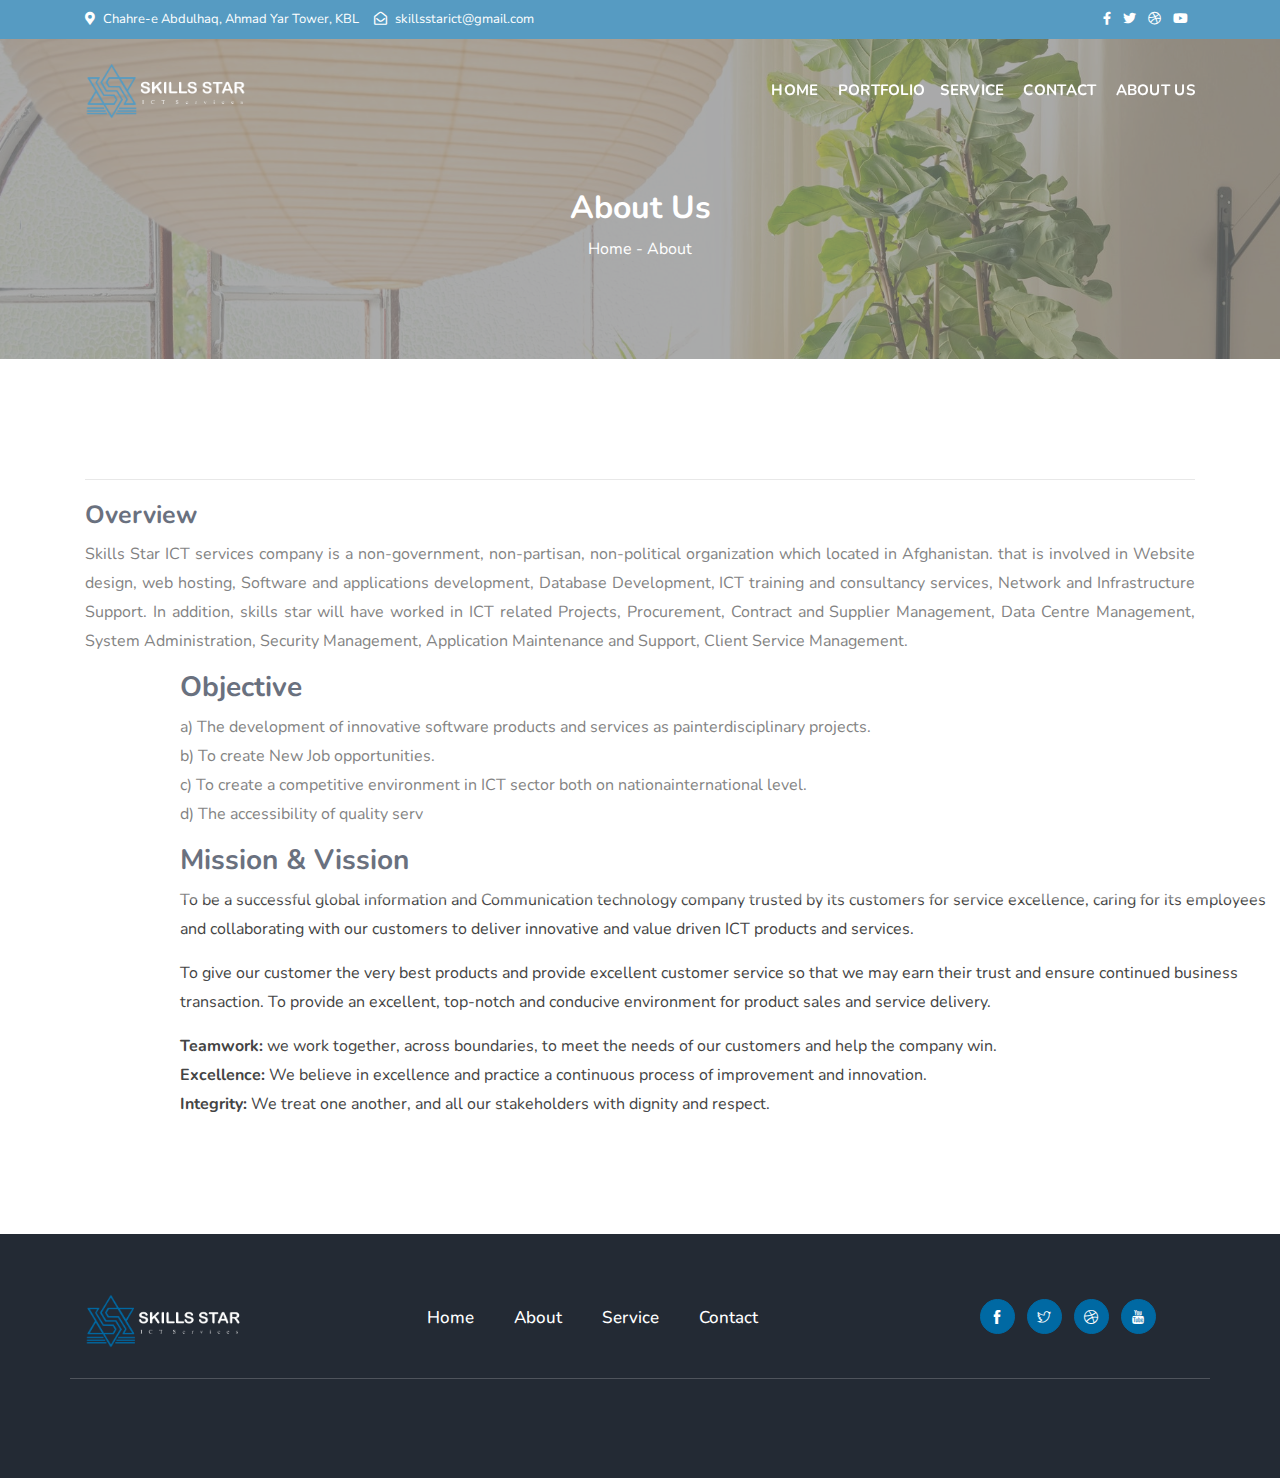
<file: about.html>
<!DOCTYPE html>
<html lang="en">

<head>
		<!-- Meta -->
		<meta charset="utf-8">
		<meta http-equiv="X-UA-Compatible" content="IE=edge">
		<meta name="viewport" content="width=device-width, initial-scale=1"> 
		<!-- The above 3 meta tags *must* come first in the head; any other head content must come *after* these tags -->
		<!-- SITE TITLE -->
		<title>Skills Star - About-Us</title>			
		<!-- Latest Bootstrap min CSS -->
		<link rel="stylesheet" href="assets/bootstrap/css/bootstrap.min.css">		
		<!-- Google Font -->
		<link rel="preconnect" href="https://fonts.gstatic.com/">
		<link href="https://fonts.googleapis.com/css2?family=Nunito:wght@400;500;600;700;800&amp;display=swap" rel="stylesheet"> 
		<link href="https://fonts.googleapis.com/css2?family=Pacifico&amp;display=swap" rel="stylesheet"> 	
		<!-- Font Awesome CSS -->
		<link rel="stylesheet" href="assets/css/all.css">
		<!-- themify-icons CSS -->
		<link rel="stylesheet" href="assets/fonts/themify-icons.css">
		<!-- line-icons CSS -->
		<link rel="stylesheet" href="assets/fonts/line-icons.css">
		<!--- owl carousel Css-->
		<link rel="stylesheet" href="assets/owlcarousel/css/owl.carousel.css">
		<link rel="stylesheet" href="assets/owlcarousel/css/owl.theme.css">				
		<!-- venobox CSS -->		
		<link rel="stylesheet" href="assets/css/venobox.css">				
		<!-- animate CSS -->		
		<link rel="stylesheet" href="assets/css/animate.css">
		<!-- MAGNIFIC CSS -->
		<link rel="stylesheet" href="assets/css/magnific-popup.css">		
		<!-- slicknav CSS -->		
		<link rel="stylesheet" href="assets/css/slicknav.css">
		<!-- slick CSS -->			
		<link rel="stylesheet" href="assets/css/slick.css">	
		<!-- slick-theme CSS -->			
		<link rel="stylesheet" href="assets/css/slick-theme.css">		
		<!-- Style CSS -->		
		<link rel="stylesheet" href="assets/css/style.css">						
		<link rel="stylesheet" href="assets/css/responsive.css">	
		<!-- HTML5 shim and Respond.js IE8 support of HTML5 elements and media queries -->
		<!-- WARNING: Respond.js doesn't work if you view the page via file:// -->
		<!--[if lt IE 9]>
		  <script src="https://oss.maxcdn.com/html5shiv/3.7.2/html5shiv.min.js"></script>
		  <script src="https://oss.maxcdn.com/respond/1.4.2/respond.min.js"></script>
		<![endif]-->
	</head>
	
    <body data-spy="scroll" data-offset="80">

	<!-- START PRELOADER -->
		<div class="preloader">
			<div class="status">
				<div class="status-mes"></div>
			</div>
		</div>
		 <!--  END PRELOADER -->
		
		<div class="header_top">
			<div class="container">
                <div class="row align-items-center">
                    <div class="col-lg-6 col-md-6 col-sm-8">
                        <div class="header_top_left">
                            <p><i class="fas fa-map-marker-alt"></i> Chahre-e Abdulhaq, Ahmad Yar Tower, KBL </p>                                                                                  
							<p><i class="far fa-envelope-open"></i> skillsstarict@gmail.com</p>
                         </div>
                    </div>

                    <div class="col-lg-6 col-md-6 col-sm-4">
                        <div class="header_top_right text-right">	
							<ul class="header-social">
								<li><a href="#"><i class="fab fa-facebook-f"></i></a></li>
								<li><a href="#"><i class="fab fa-twitter"></i></a></li>
								<li><a href="#"><i class="fab fa-dribbble"></i></a></li>
								<li><a href="#"><i class="fab fa-youtube"></i></a></li>
							</ul>	
                        </div>
                    </div>
                </div>
            </div>
        </div>
		<!-- End Top Header -->
		
		<!-- START NAVBAR -->
		<div id="navigation" class="whiter-header hsp_opt fixed-top navbar-light bg-faded site-navigation">
            <div class="container">
				<div class="row">
					<div class="col-lg-2 col-md-3 col-sm-4">			
						<div class="navbar-header">        
							<a href="index.html" class="navbar-brand logo-white"><img src="assets/img/logo-white.png" alt="logo"></a>
							<a href="index.html" class="navbar-brand logo-black"><img src="assets/img/logo.png" alt="logo"></a>
						</div>	
					</div><!--- END Col -->
				
					<div class="col-lg-10 col-md-9 col-sm-8">
						<nav id="main-menu" class="ml-auto">
							<ul>
								<li><a href="index.html">Home</a></li>
								<li class="menu-item-has-children"><a href="#portfolio">Portfolio</a>
									<ul class="sub-menu">
										<li><a href="portfolio-details.html">Portfolio Details</a></li>
									</ul>
								<li><a href="services.html">Service</a></li>
								</li>
								<li><a class="block-menu" href="contact.html">Contact</a></li>
								<li><a class="block-menu" href="about.html">About us</a></li>		
							</ul>
						</nav>
						<div id="mobile_menu"></div>					
					</div> <!--- END Col -->
				</div>				
            </div><!--- END CONTAINER -->
        </div> 
		<!-- END NAVBAR -->	
	
		<!-- START Banner Image -->
		<div class="main_banner_area banner_image" style="background: url(assets/img/bg/main-banner.jpg)no-repeat;background-size:cover;  background-position: center center;background-attachment:fixed;">
			<div class="container">
				<div class="bannar_padding text-center" data-wow-duration="1s" data-wow-delay="0.3s" data-wow-offset="0">
					<h2 class="title_blog">About Us</h2>
					<p><a href="index.html">Home - </a> About</p>
				</div>
			</div>
		</div>
		<!-- END Banner Image -->	
		<div class="clearfix"></div>
		
		<section class="portfolio-details section-padding">
			<div class="container">
				<div class="row">
					
					<div class="clearfix"></div>
					
					<div class="col-md-12">
						<div class="portfolio-details-content">
							<h3 class="port-title">Overview</h3>
							<p style="text-align: justify;">
								Skills Star ICT services company is a non-government, non-partisan, non-political organization which located in Afghanistan. that is involved in Website design, web hosting, Software and applications development, Database Development, ICT training and consultancy services, Network and Infrastructure Support. In addition, skills star will have worked in ICT related Projects, Procurement, Contract and Supplier Management, Data Centre Management, System Administration, Security Management, Application Maintenance and Support, Client Service Management.
							</p>
							
						</div>
					</div>	
					<div class="col-md-12 offset-md-1">

					<h3 class="port-title">Objective</h3>
						<p>
							a)	The development of innovative software products and services as painterdisciplinary projects.<br />
							b)	To create New Job opportunities.<br />
							c)	To create a competitive environment in ICT sector both on nationainternational level.<br />
							d)	The accessibility of quality serv
						</p>

					</div>
					
					<div class="clearfix"></div>
					<div class="col-md-12 offset-md-1">

					<h3>Mission & Vission</h3>
						<p>
							To be a successful global information and Communication technology company trusted by its customers for service excellence, caring for its employees and collaborating with our customers to deliver innovative and value driven ICT products and services.

							<p>To give our customer the very best products and provide excellent customer service so that we may earn their trust and ensure continued business transaction.
							To provide an excellent, top-notch and conducive environment for product sales and service delivery.
							</p>
						</p>
						<p>
							<strong>Teamwork:</strong> we work together, across boundaries, to meet the needs of our customers and help the company win. <br>

							<strong>Excellence:</strong> We believe in excellence and practice a continuous process of improvement and innovation. <br>

							<strong>Integrity:</strong> We treat one another, and all our stakeholders with dignity and respect.

						</p>

					</div>
					
					<div class="clearfix"></div>

					<!-- END  Col -->	
					
				</div>
			</div>
		</section><!-- END portfolio-details-->	
		
	<footer class="footer">
			<div class="container">
			    <div class="row footer_br">
                	<div class="col-lg-2 col-md-6 col-sm-12 col-xs-12">
						<div class="footer_logo">        
							<a href="index-2.html"><img src="assets/img/logo-white.png" alt="logo"></a>
						</div>					
					</div>
					<div class="col-lg-7 col-md-6 col-sm-12 col-xs-12">
						<div class="footer_menu">
							<ul>
								<li><a href="index.html">Home</a></li>	
								<li><a href="#">About</a></li>
								<li><a href="services.html">Service</a></li>														
								<li><a href="contact.html">Contact</a></li>
							</ul>					
						</div> 
					</div>
					<div class="col-lg-3 col-md-12 col-sm-12 col-xs-12">
						<div class="footer_social">
							<ul>
								<li><a href="#" class="ti-facebook f_facebook"></a></li>
								<li><a href="#" class="ti-twitter f_twitter"></a></li>
								<li><a href="#" class="ti-dribbble f_dribbble"></a></li>
								<li><a href="#" class="ti-youtube f_youtube"></a></li>
							</ul>					
						</div> 
					</div>
				</div>				
				<div class="row">
					<div class="col-sm-12 text-center wow zoomIn">
						<div class="footer_content">
							<p>Copyright © 2022. All rights Reserved.</p>
						</div>
												
					</div><!--- END COL -->
				</div><!--- END ROW -->
			</div><!--- END CONTAINER -->	
		</footer>
		<!-- END FOOTER -->		
		 
		<!-- Latest jQuery -->
		<script src="assets/js/jquery-1.12.4.min.js"></script>
		<!-- Latest compiled and minified Bootstrap -->
		<script src="assets/bootstrap/js/bootstrap.min.js"></script>
		<!-- modernizr JS -->		
		<script src="assets/js/modernizr-2.8.3.min.js"></script>
		<!-- jquery.nav JS -->			
		<script src="assets/js/jquery.nav.js"></script>	
		<!-- slicknav JS -->			
		<script src="assets/js/jquery.slicknav.js"></script>			
		<!-- stellar js -->
		<script src="assets/js/jquery.stellar.min.js"></script>		
		<!-- countTo js -->
		<script src="assets/js/jquery.inview.min.js"></script>				
		<!-- owl-carousel min js  -->
		<script src="assets/owlcarousel/js/owl.carousel.min.js"></script>		
		<!-- jquery mixitup min js -->
		<script src="assets/js/jquery.mixitup.js"></script>		
		<!-- jquery venobox min js -->
		<script src="assets/js/venobox.min.js"></script>		
		<!-- scrolltopcontrol js -->
		<script src="assets/js/scrolltopcontrol.js"></script>
		<!-- MAGNIFICANT JS -->
		<script src="assets/js/jquery.magnific-popup.min.js"></script>				
		<!-- jquery appear js -->			
		<script src="assets/js/jquery.appear.js"></script>	
		<!-- slick js -->		
		<script src="assets/js/slick.js"></script>			
		<!-- WOW - Reveal Animations When You Scroll -->
		<script src="assets/js/wow.min.js"></script>					
		<!-- scripts js -->
		<script src="assets/js/scripts.js"></script>
    </body>


</html>
</file>
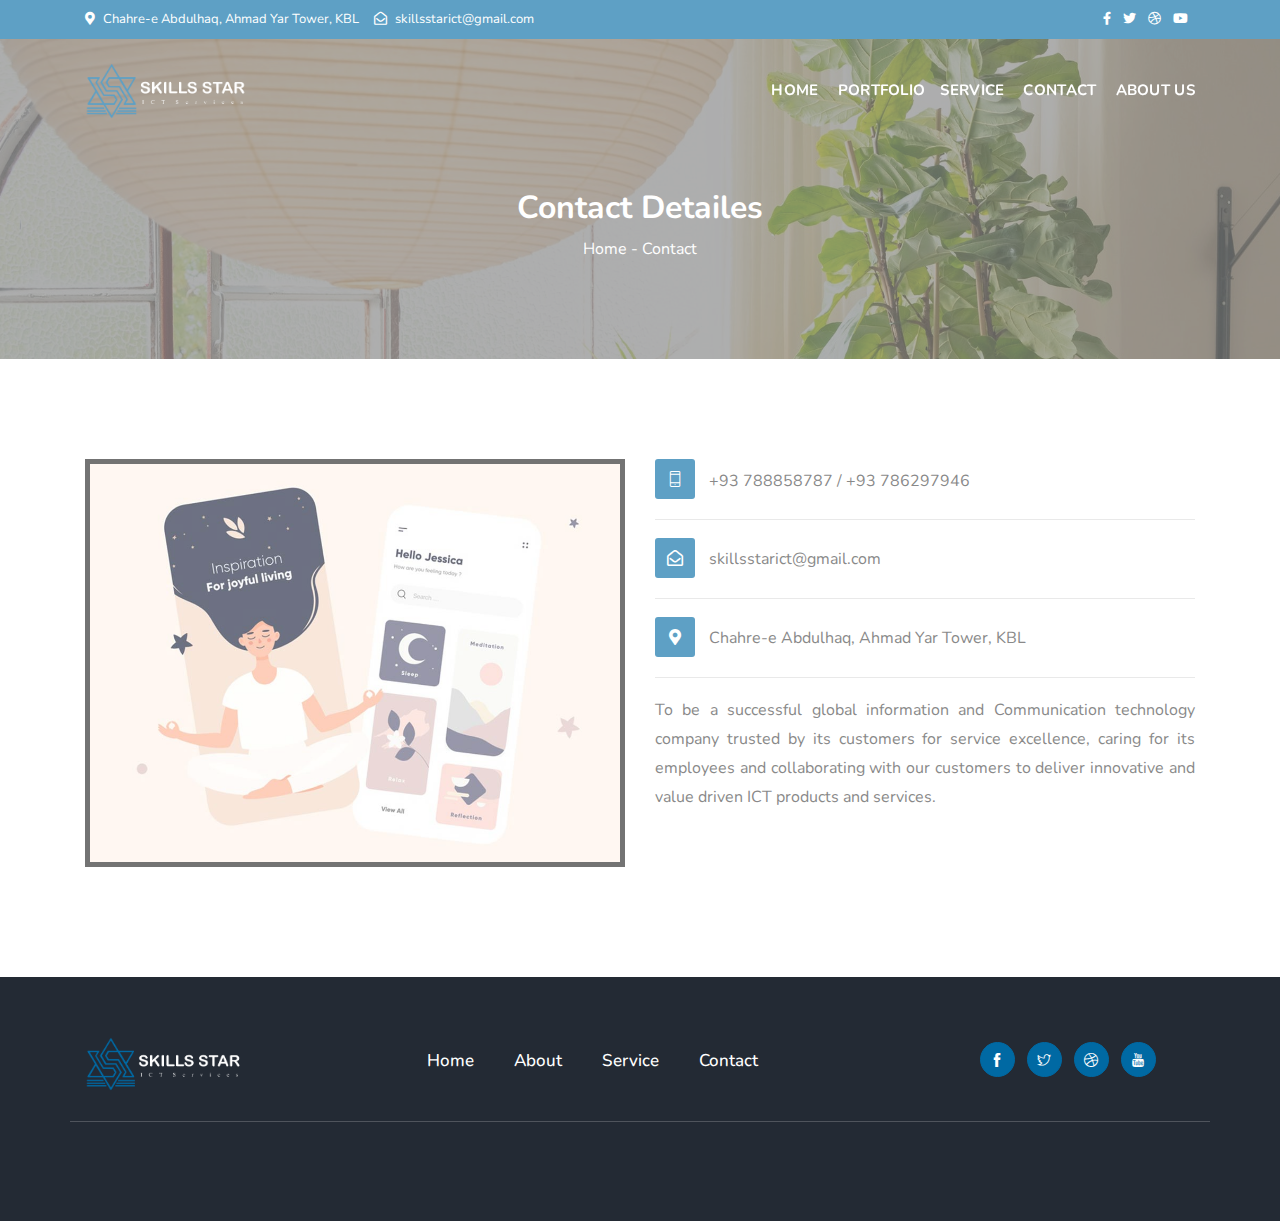
<file: contact.html>
<!DOCTYPE html>
<html lang="en">

<head>
		<!-- Meta -->
		<meta charset="utf-8">
		<meta http-equiv="X-UA-Compatible" content="IE=edge">
		<meta name="viewport" content="width=device-width, initial-scale=1"> 
		<!-- The above 3 meta tags *must* come first in the head; any other head content must come *after* these tags -->
		<!-- SITE TITLE -->
		<title>Skills Star - Services</title>			
		<!-- Latest Bootstrap min CSS -->
		<link rel="stylesheet" href="assets/bootstrap/css/bootstrap.min.css">		
		<!-- Google Font -->
		<link rel="preconnect" href="https://fonts.gstatic.com/">
		<link href="https://fonts.googleapis.com/css2?family=Nunito:wght@400;500;600;700;800&amp;display=swap" rel="stylesheet"> 
		<link href="https://fonts.googleapis.com/css2?family=Pacifico&amp;display=swap" rel="stylesheet"> 	
		<!-- Font Awesome CSS -->
		<link rel="stylesheet" href="assets/css/all.css">
		<!-- themify-icons CSS -->
		<link rel="stylesheet" href="assets/fonts/themify-icons.css">
		<!-- line-icons CSS -->
		<link rel="stylesheet" href="assets/fonts/line-icons.css">
		<!--- owl carousel Css-->
		<link rel="stylesheet" href="assets/owlcarousel/css/owl.carousel.css">
		<link rel="stylesheet" href="assets/owlcarousel/css/owl.theme.css">				
		<!-- venobox CSS -->		
		<link rel="stylesheet" href="assets/css/venobox.css">				
		<!-- animate CSS -->		
		<link rel="stylesheet" href="assets/css/animate.css">
		<!-- MAGNIFIC CSS -->
		<link rel="stylesheet" href="assets/css/magnific-popup.css">		
		<!-- slicknav CSS -->		
		<link rel="stylesheet" href="assets/css/slicknav.css">
		<!-- slick CSS -->			
		<link rel="stylesheet" href="assets/css/slick.css">	
		<!-- slick-theme CSS -->			
		<link rel="stylesheet" href="assets/css/slick-theme.css">		
		<!-- Style CSS -->		
		<link rel="stylesheet" href="assets/css/style.css">						
		<link rel="stylesheet" href="assets/css/responsive.css">	
		<!-- HTML5 shim and Respond.js IE8 support of HTML5 elements and media queries -->
		<!-- WARNING: Respond.js doesn't work if you view the page via file:// -->
		<!--[if lt IE 9]>
		  <script src="https://oss.maxcdn.com/html5shiv/3.7.2/html5shiv.min.js"></script>
		  <script src="https://oss.maxcdn.com/respond/1.4.2/respond.min.js"></script>
		<![endif]-->
	</head>
	
    <body data-spy="scroll" data-offset="80">

	<!-- START PRELOADER -->
		<div class="preloader">
			<div class="status">
				<div class="status-mes"></div>
			</div>
		</div>
		 <!--  END PRELOADER -->
		
		<div class="header_top">
			<div class="container">
                <div class="row align-items-center">
                    <div class="col-lg-6 col-md-6 col-sm-8">
                        <div class="header_top_left">
                            <p><i class="fas fa-map-marker-alt"></i> Chahre-e Abdulhaq, Ahmad Yar Tower, KBL </p>                                                                                  
							<p><i class="far fa-envelope-open"></i> skillsstarict@gmail.com</p>
                         </div>
                    </div>

                    <div class="col-lg-6 col-md-6 col-sm-4">
                        <div class="header_top_right text-right">	
							<ul class="header-social">
								<li><a href="#"><i class="fab fa-facebook-f"></i></a></li>
								<li><a href="#"><i class="fab fa-twitter"></i></a></li>
								<li><a href="#"><i class="fab fa-dribbble"></i></a></li>
								<li><a href="#"><i class="fab fa-youtube"></i></a></li>
							</ul>	
                        </div>
                    </div>
                </div>
            </div>
        </div>
		<!-- End Top Header -->
		
		<!-- START NAVBAR -->
		<div id="navigation" class="whiter-header hsp_opt fixed-top navbar-light bg-faded site-navigation">
            <div class="container">
				<div class="row">
					<div class="col-lg-2 col-md-3 col-sm-4">			
						<div class="navbar-header">        
							<a href="index.html" class="navbar-brand logo-white"><img src="assets/img/logo-white.png" alt="logo"></a>
							<a href="indexhtml" class="navbar-brand logo-black"><img src="assets/img/logo.png" alt="logo"></a>
						</div>	
					</div><!--- END Col -->
				
					<div class="col-lg-10 col-md-9 col-sm-8">
						<nav id="main-menu" class="ml-auto">
							<ul>
								<li><a href="index.html">Home</a></li>
								<li class="menu-item-has-children"><a href="#portfolio">Portfolio</a>
									<ul class="sub-menu">
										<li><a href="portfolio-details.html">Portfolio Details</a></li>
									</ul>
								<li><a href="services.html">Service</a></li>
								</li>
								<li><a class="block-menu" href="contact.html">Contact</a></li>
								<li><a class="block-menu" href="about.html">About us</a></li>		
							</ul>
						</nav>
						<div id="mobile_menu"></div>					
					</div> <!--- END Col -->
				</div>				
            </div><!--- END CONTAINER -->
        </div> 
		<!-- END NAVBAR -->	
	
		<!-- START Banner Image -->
		<div class="main_banner_area banner_image" style="background: url(assets/img/bg/main-banner.jpg)no-repeat;background-size:cover;  background-position: center center;background-attachment:fixed;">
			<div class="container">
				<div class="bannar_padding text-center" data-wow-duration="1s" data-wow-delay="0.3s" data-wow-offset="0">
					<h2 class="title_blog">Contact Detailes</h2>
					<p><a href="index.html">Home - </a> Contact</p>
				</div>
			</div>
		</div>
		<!-- END Banner Image -->	
		<div class="clearfix"></div>
		
		<section class="portfolio-details section-padding">
			<div class="container">
				<div class="row">
					<div class="col-lg-6 col-md-12 col-xs-12">
						<div class="portfolio-slider">
							<div class="single-portfolio"><img src="assets/img/portfolio/1.jpg" alt="slider image" /></div>
							<div class="single-portfolio"><img src="assets/img/portfolio/2.jpg" alt="slider image" /></div>
							<div class="single-portfolio"><img src="assets/img/portfolio/3.jpg" alt="slider image" /></div>
							<div class="single-portfolio"><img src="assets/img/portfolio/4.jpg" alt="slider image" /></div>
							<div class="single-portfolio"><img src="assets/img/portfolio/5.jpg" alt="slider image" /></div>		
						</div>
					</div><!-- END  Col -->	
					
					<div class="col-lg-6 col-md-12 col-xs-12" style="color: ">
						<div class="portfolio-info">
							<div class="project-info">

								<p><i class="ti-mobile"></i> +93 788858787 / +93 786297946 </p>

								<p><i class="far fa-envelope-open"></i> skillsstarict@gmail.com</p>

								<p><i class="fas fa-map-marker-alt"></i> Chahre-e Abdulhaq, Ahmad Yar Tower, KBL </p>
								
								<p style="text-align: justify;"> To be a successful global information and Communication technology company trusted by its customers for service excellence, caring for its employees and collaborating with our customers to deliver innovative and value driven ICT products and services. </p>

							</div>
						</div>
					</div><!-- END  Col -->	
					
					<!-- <div class="clearfix"></div> -->
					
					<!-- <div class="col-md-12">
						<div class="portfolio-details-content">
							<h3 class="port-title">Project Title Here</h3>
							<p>
								Lorem ipsum dolor sit amet, consectetur adipiscing elit. 
								Nulla blandit eget arcu tincidunt tincidunt. Maecenas sagittis, 
								justo ut tincidunt rhoncus, justo neque facilisis leo, sit amet 
								venenatis odio ipsum ut metus. Ut placerat sagittis lacus. 
								In eget vulputate nibh, nec ultrices nunc. Cras eu dolor sed dolor 
								tempus volutpat vel at justo. Ut volutpat eleifend orci, sit amet 
								volutpat nisl gravida nec. Pellentesque odio tellus, faucibus eu 
								vehicula id, pulvinar non quam. Vivamus bibendum arcu eget fermentum 
								posuere. Phasellus laoreet libero vitae lorem faucibus vestibulum. 
								Nulla facilisi. Praesent commodo fringilla orci.
							</p>
							
							<p>
								Nam hendrerit ante id nisl egestas, eget vulputate orci aliquet. 
								Pellentesque venenatis maximus tortor. Sed eget risus id eros aliquam 
								tincidunt quis vitae augue. Nulla cursus urna sit amet rutrum auctor. 
								Nam facilisis vel ligula sit amet pharetra. 
							</p>
						</div>
					</div> --><!-- END  Col -->	
					
					<div class="clearfix"></div>
					
				</div>
			</div>
		</section><!-- END portfolio-details -->	
		
	<footer class="footer">
			<div class="container">
			    <div class="row footer_br">
                	<div class="col-lg-2 col-md-6 col-sm-12 col-xs-12">
						<div class="footer_logo">        
							<a href="index-2.html"><img src="assets/img/logo-white.png" alt="logo"></a>
						</div>					
					</div>
					<div class="col-lg-7 col-md-6 col-sm-12 col-xs-12">
						<div class="footer_menu">
							<ul>
								<li><a href="index.html">Home</a></li>	
								<li><a href="about.html">About</a></li>
								<li><a href="services.html">Service</a></li>														
								<li><a href="#">Contact</a></li>
							</ul>					
						</div> 
					</div>
					<div class="col-lg-3 col-md-12 col-sm-12 col-xs-12">
						<div class="footer_social">
							<ul>
								<li><a href="#" class="ti-facebook f_facebook"></a></li>
								<li><a href="#" class="ti-twitter f_twitter"></a></li>
								<li><a href="#" class="ti-dribbble f_dribbble"></a></li>
								<li><a href="#" class="ti-youtube f_youtube"></a></li>
							</ul>					
						</div> 
					</div>
				</div>				
				<div class="row">
					<div class="col-sm-12 text-center wow zoomIn">
						<div class="footer_content">
							<p>Copyright © 2022. All rights Reserved.</p>
						</div>
												
					</div><!--- END COL -->
				</div><!--- END ROW -->
			</div><!--- END CONTAINER -->	
		</footer>
		<!-- END FOOTER -->		
		 
		<!-- Latest jQuery -->
		<script src="assets/js/jquery-1.12.4.min.js"></script>
		<!-- Latest compiled and minified Bootstrap -->
		<script src="assets/bootstrap/js/bootstrap.min.js"></script>
		<!-- modernizr JS -->		
		<script src="assets/js/modernizr-2.8.3.min.js"></script>
		<!-- jquery.nav JS -->			
		<script src="assets/js/jquery.nav.js"></script>	
		<!-- slicknav JS -->			
		<script src="assets/js/jquery.slicknav.js"></script>			
		<!-- stellar js -->
		<script src="assets/js/jquery.stellar.min.js"></script>		
		<!-- countTo js -->
		<script src="assets/js/jquery.inview.min.js"></script>				
		<!-- owl-carousel min js  -->
		<script src="assets/owlcarousel/js/owl.carousel.min.js"></script>		
		<!-- jquery mixitup min js -->
		<script src="assets/js/jquery.mixitup.js"></script>		
		<!-- jquery venobox min js -->
		<script src="assets/js/venobox.min.js"></script>		
		<!-- scrolltopcontrol js -->
		<script src="assets/js/scrolltopcontrol.js"></script>
		<!-- MAGNIFICANT JS -->
		<script src="assets/js/jquery.magnific-popup.min.js"></script>				
		<!-- jquery appear js -->			
		<script src="assets/js/jquery.appear.js"></script>	
		<!-- slick js -->		
		<script src="assets/js/slick.js"></script>			
		<!-- WOW - Reveal Animations When You Scroll -->
		<script src="assets/js/wow.min.js"></script>					
		<!-- scripts js -->
		<script src="assets/js/scripts.js"></script>
    </body>

<!-- Mirrored from themesvila.com/html-templates/senai/portfolio-details.html by HTTrack Website Copier/3.x [XR&CO'2014], Wed, 29 Dec 2021 09:58:50 GMT -->
</html>
</file>
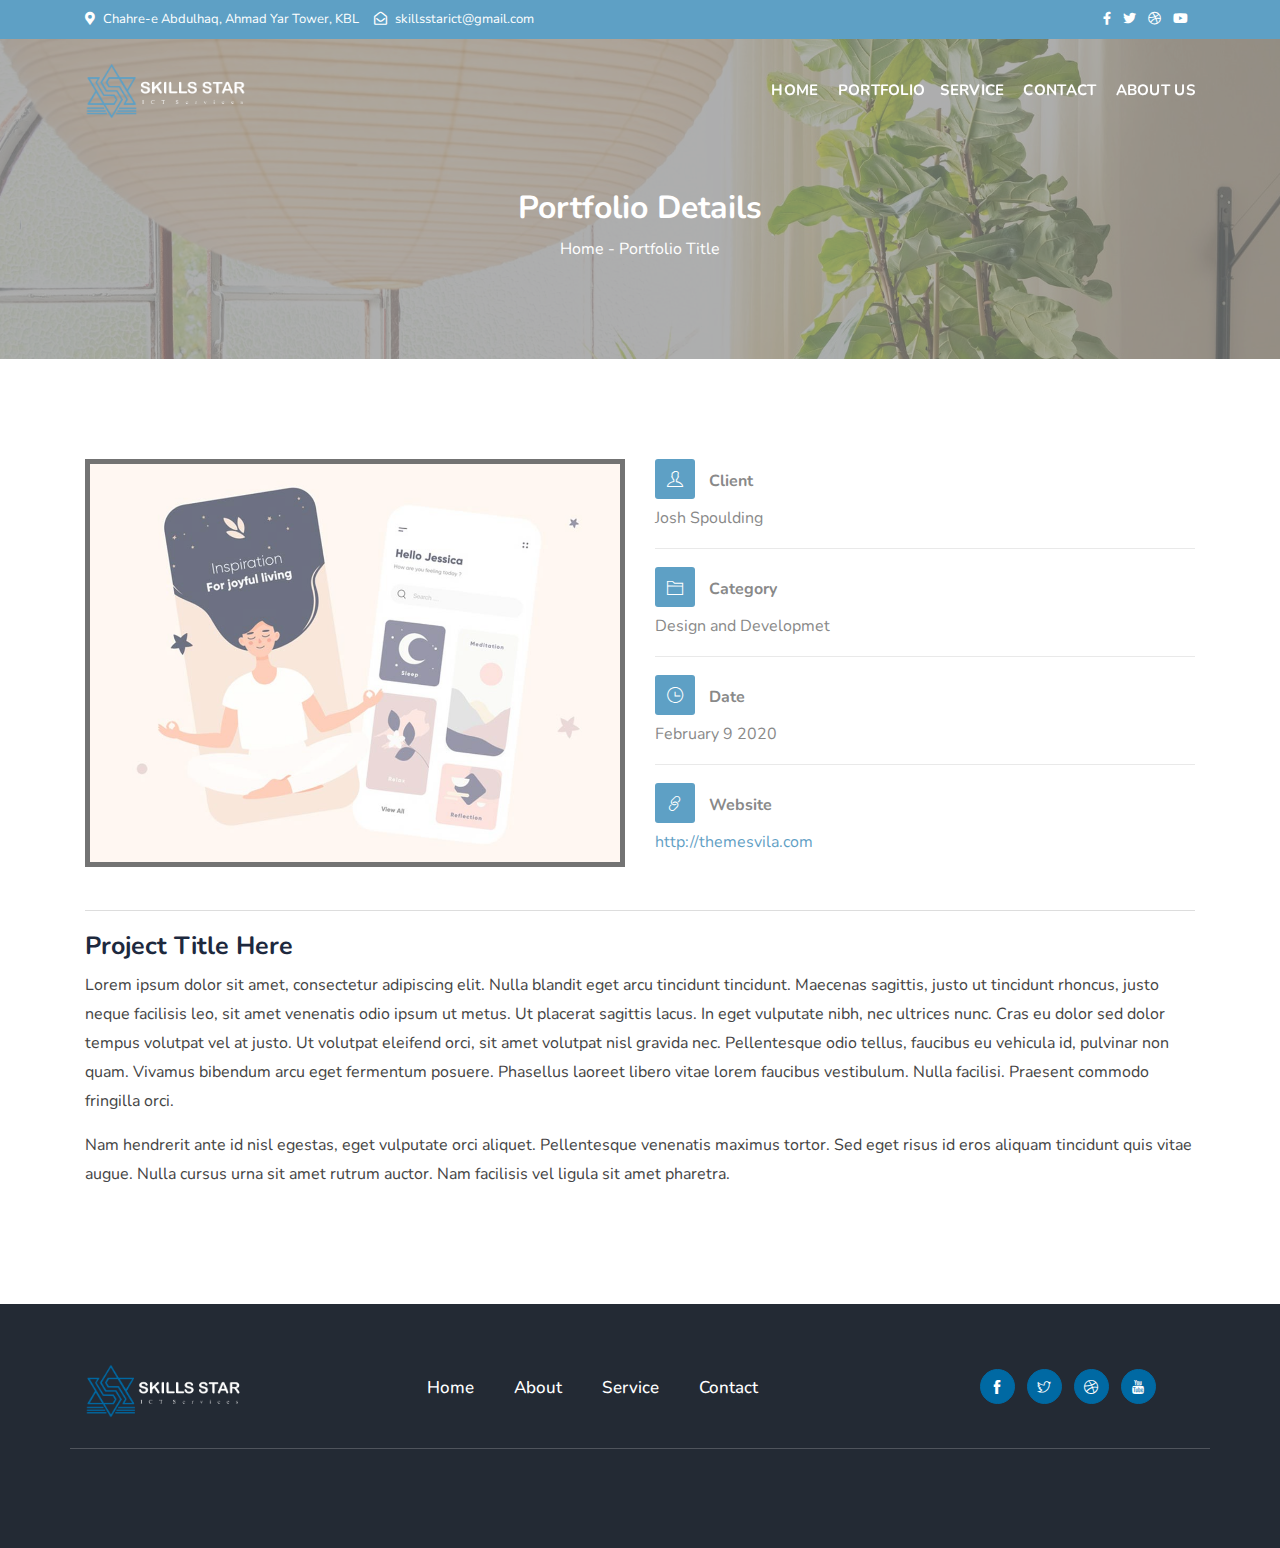
<file: portfolio-details.html>
<!DOCTYPE html>
<html lang="en">

	
<!-- Mirrored from themesvila.com/html-templates/senai/portfolio-details.html by HTTrack Website Copier/3.x [XR&CO'2014], Wed, 29 Dec 2021 09:58:50 GMT -->
<head>
		<!-- Meta -->
		<meta charset="utf-8">
		<meta http-equiv="X-UA-Compatible" content="IE=edge">
		<meta name="viewport" content="width=device-width, initial-scale=1"> 
		<!-- The above 3 meta tags *must* come first in the head; any other head content must come *after* these tags -->
		<!-- SITE TITLE -->
		<title>Skills Star - Portfolio Details</title>			
		<!-- Latest Bootstrap min CSS -->
		<link rel="stylesheet" href="assets/bootstrap/css/bootstrap.min.css">		
		<!-- Google Font -->
		<link rel="preconnect" href="https://fonts.gstatic.com/">
		<link href="https://fonts.googleapis.com/css2?family=Nunito:wght@400;500;600;700;800&amp;display=swap" rel="stylesheet"> 
		<link href="https://fonts.googleapis.com/css2?family=Pacifico&amp;display=swap" rel="stylesheet"> 	
		<!-- Font Awesome CSS -->
		<link rel="stylesheet" href="assets/css/all.css">
		<!-- themify-icons CSS -->
		<link rel="stylesheet" href="assets/fonts/themify-icons.css">
		<!-- line-icons CSS -->
		<link rel="stylesheet" href="assets/fonts/line-icons.css">
		<!--- owl carousel Css-->
		<link rel="stylesheet" href="assets/owlcarousel/css/owl.carousel.css">
		<link rel="stylesheet" href="assets/owlcarousel/css/owl.theme.css">				
		<!-- venobox CSS -->		
		<link rel="stylesheet" href="assets/css/venobox.css">				
		<!-- animate CSS -->		
		<link rel="stylesheet" href="assets/css/animate.css">
		<!-- MAGNIFIC CSS -->
		<link rel="stylesheet" href="assets/css/magnific-popup.css">		
		<!-- slicknav CSS -->		
		<link rel="stylesheet" href="assets/css/slicknav.css">
		<!-- slick CSS -->			
		<link rel="stylesheet" href="assets/css/slick.css">	
		<!-- slick-theme CSS -->			
		<link rel="stylesheet" href="assets/css/slick-theme.css">		
		<!-- Style CSS -->		
		<link rel="stylesheet" href="assets/css/style.css">						
		<link rel="stylesheet" href="assets/css/responsive.css">	
		<!-- HTML5 shim and Respond.js IE8 support of HTML5 elements and media queries -->
		<!-- WARNING: Respond.js doesn't work if you view the page via file:// -->
		<!--[if lt IE 9]>
		  <script src="https://oss.maxcdn.com/html5shiv/3.7.2/html5shiv.min.js"></script>
		  <script src="https://oss.maxcdn.com/respond/1.4.2/respond.min.js"></script>
		<![endif]-->
	</head>
	
    <body data-spy="scroll" data-offset="80">

	<!-- START PRELOADER -->
		<div class="preloader">
			<div class="status">
				<div class="status-mes"></div>
			</div>
		</div>
		 <!--  END PRELOADER -->
		
		<div class="header_top">
			<div class="container">
                <div class="row align-items-center">
                    <div class="col-lg-6 col-md-6 col-sm-8">
                        <div class="header_top_left">
                            <p><i class="fas fa-map-marker-alt"></i> Chahre-e Abdulhaq, Ahmad Yar Tower, KBL </p>                                                                                  
							<p><i class="far fa-envelope-open"></i> skillsstarict@gmail.com</p>
                         </div>
                    </div>

                    <div class="col-lg-6 col-md-6 col-sm-4">
                        <div class="header_top_right text-right">	
							<ul class="header-social">
								<li><a href="#"><i class="fab fa-facebook-f"></i></a></li>
								<li><a href="#"><i class="fab fa-twitter"></i></a></li>
								<li><a href="#"><i class="fab fa-dribbble"></i></a></li>
								<li><a href="#"><i class="fab fa-youtube"></i></a></li>
							</ul>	
                        </div>
                    </div>
                </div>
            </div>
        </div>
		<!-- End Top Header -->
		
		<!-- START NAVBAR -->
		<div id="navigation" class="whiter-header hsp_opt fixed-top navbar-light bg-faded site-navigation">
            <div class="container">
				<div class="row">
					<div class="col-lg-2 col-md-3 col-sm-4">			
						<div class="navbar-header">        
							<a href="index.html" class="navbar-brand logo-white"><img src="assets/img/logo-white.png" alt="logo"></a>
							<a href="indexhtml" class="navbar-brand logo-black"><img src="assets/img/logo.png" alt="logo"></a>
						</div>	
					</div><!--- END Col -->
				
					<div class="col-lg-10 col-md-9 col-sm-8">
						<nav id="main-menu" class="ml-auto">
							<ul>
								<li><a href="index.html">Home</a></li>
								<li class="menu-item-has-children"><a href="#portfolio">Portfolio</a>
									<ul class="sub-menu">
										<li><a href="portfolio-details.html">Portfolio Details</a></li>
									</ul>
								<li><a href="services.html">Service</a></li>
								</li>
								<li><a class="block-menu" href="contact.html">Contact</a></li>
								<li><a class="block-menu" href="about.html">About us</a></li>		
							</ul>
						</nav>
						<div id="mobile_menu"></div>					
					</div> <!--- END Col -->
				</div>				
            </div><!--- END CONTAINER -->
        </div> 
		<!-- END NAVBAR -->	
	
		<!-- START Banner Image -->
		<div class="main_banner_area banner_image" style="background: url(assets/img/bg/main-banner.jpg)no-repeat;background-size:cover;  background-position: center center;background-attachment:fixed;">
			<div class="container">
				<div class="bannar_padding text-center" data-wow-duration="1s" data-wow-delay="0.3s" data-wow-offset="0">
					<h2 class="title_blog">Portfolio Details</h2>
					<p><a href="#">Home - </a> Portfolio Title</p>
				</div>
			</div>
		</div>
		<!-- END Banner Image -->	
		<div class="clearfix"></div>

		<section class="portfolio-details section-padding">
			<div class="container">
				<div class="row">
					<div class="col-lg-6 col-md-12 col-xs-12">
						<div class="portfolio-slider">
							<div class="single-portfolio"><img src="assets/img/portfolio/1.jpg" alt="slider image" /></div>
							<div class="single-portfolio"><img src="assets/img/portfolio/2.jpg" alt="slider image" /></div>
							<div class="single-portfolio"><img src="assets/img/portfolio/3.jpg" alt="slider image" /></div>
							<div class="single-portfolio"><img src="assets/img/portfolio/4.jpg" alt="slider image" /></div>
							<div class="single-portfolio"><img src="assets/img/portfolio/5.jpg" alt="slider image" /></div>		
						</div>
					</div><!-- END  Col -->	
					
					<div class="col-lg-6 col-md-12 col-xs-12">
						<div class="portfolio-info">

							<div class="project-info">
								<p><strong><i class="ti-user"></i> Client</strong> <br /> Josh Spoulding</p>
								<p><strong><i class="ti-folder"></i> Category</strong> <br /> Design and Developmet</p>
								<p><strong><i class="ti-time"></i>  Date</strong> <br /> February 9 2020</p>
								<p><strong><i class="ti-link"></i>  Website</strong> <br /> <a href="#">http://themesvila.com</a></p>
							</div>
							
						</div>
					</div><!-- END  Col -->	
					
					<div class="clearfix"></div>
					
					<div class="col-md-12">
						<div class="portfolio-details-content">
							<h3 class="port-title">Project Title Here</h3>
							<p>
								Lorem ipsum dolor sit amet, consectetur adipiscing elit. 
								Nulla blandit eget arcu tincidunt tincidunt. Maecenas sagittis, 
								justo ut tincidunt rhoncus, justo neque facilisis leo, sit amet 
								venenatis odio ipsum ut metus. Ut placerat sagittis lacus. 
								In eget vulputate nibh, nec ultrices nunc. Cras eu dolor sed dolor 
								tempus volutpat vel at justo. Ut volutpat eleifend orci, sit amet 
								volutpat nisl gravida nec. Pellentesque odio tellus, faucibus eu 
								vehicula id, pulvinar non quam. Vivamus bibendum arcu eget fermentum 
								posuere. Phasellus laoreet libero vitae lorem faucibus vestibulum. 
								Nulla facilisi. Praesent commodo fringilla orci.
							</p>
							
							<p>
								Nam hendrerit ante id nisl egestas, eget vulputate orci aliquet. 
								Pellentesque venenatis maximus tortor. Sed eget risus id eros aliquam 
								tincidunt quis vitae augue. Nulla cursus urna sit amet rutrum auctor. 
								Nam facilisis vel ligula sit amet pharetra. 
							</p>
						</div>
					</div><!-- END  Col -->	
					
					<div class="clearfix"></div>
					
				</div>
			</div>
		</section><!-- END portfolio-details -->	
		
	<footer class="footer">
			<div class="container">
			    <div class="row footer_br">
                	<div class="col-lg-2 col-md-6 col-sm-12 col-xs-12">
						<div class="footer_logo">        
							<a href="index-2.html"><img src="assets/img/logo-white.png" alt="logo"></a>
						</div>					
					</div>
					<div class="col-lg-7 col-md-6 col-sm-12 col-xs-12">
						<div class="footer_menu">
							<ul>
								<li><a href="index.html">Home</a></li>	
								<li><a href="about.html">About</a></li>
								<li><a href="services.html">Service</a></li>														
								<li><a href="contact.html">Contact</a></li>
							</ul>					
						</div> 
					</div>
					<div class="col-lg-3 col-md-12 col-sm-12 col-xs-12">
						<div class="footer_social">
							<ul>
								<li><a href="#" class="ti-facebook f_facebook"></a></li>
								<li><a href="#" class="ti-twitter f_twitter"></a></li>
								<li><a href="#" class="ti-dribbble f_dribbble"></a></li>
								<li><a href="#" class="ti-youtube f_youtube"></a></li>
							</ul>					
						</div> 
					</div>
				</div>				
				<div class="row">
					<div class="col-sm-12 text-center wow zoomIn">
						<div class="footer_content">
							<p>Copyright © 2020. All rights Reserved.</p>
						</div>
												
					</div><!--- END COL -->
				</div><!--- END ROW -->
			</div><!--- END CONTAINER -->	
		</footer>
		<!-- END FOOTER -->		
		 
		<!-- Latest jQuery -->
		<script src="assets/js/jquery-1.12.4.min.js"></script>
		<!-- Latest compiled and minified Bootstrap -->
		<script src="assets/bootstrap/js/bootstrap.min.js"></script>
		<!-- modernizr JS -->		
		<script src="assets/js/modernizr-2.8.3.min.js"></script>
		<!-- jquery.nav JS -->			
		<script src="assets/js/jquery.nav.js"></script>	
		<!-- slicknav JS -->			
		<script src="assets/js/jquery.slicknav.js"></script>			
		<!-- stellar js -->
		<script src="assets/js/jquery.stellar.min.js"></script>		
		<!-- countTo js -->
		<script src="assets/js/jquery.inview.min.js"></script>				
		<!-- owl-carousel min js  -->
		<script src="assets/owlcarousel/js/owl.carousel.min.js"></script>		
		<!-- jquery mixitup min js -->
		<script src="assets/js/jquery.mixitup.js"></script>		
		<!-- jquery venobox min js -->
		<script src="assets/js/venobox.min.js"></script>		
		<!-- scrolltopcontrol js -->
		<script src="assets/js/scrolltopcontrol.js"></script>
		<!-- MAGNIFICANT JS -->
		<script src="assets/js/jquery.magnific-popup.min.js"></script>				
		<!-- jquery appear js -->			
		<script src="assets/js/jquery.appear.js"></script>	
		<!-- slick js -->		
		<script src="assets/js/slick.js"></script>			
		<!-- WOW - Reveal Animations When You Scroll -->
		<script src="assets/js/wow.min.js"></script>					
		<!-- scripts js -->
		<script src="assets/js/scripts.js"></script>
    </body>

<!-- Mirrored from themesvila.com/html-templates/senai/portfolio-details.html by HTTrack Website Copier/3.x [XR&CO'2014], Wed, 29 Dec 2021 09:58:50 GMT -->
</html>
</file>
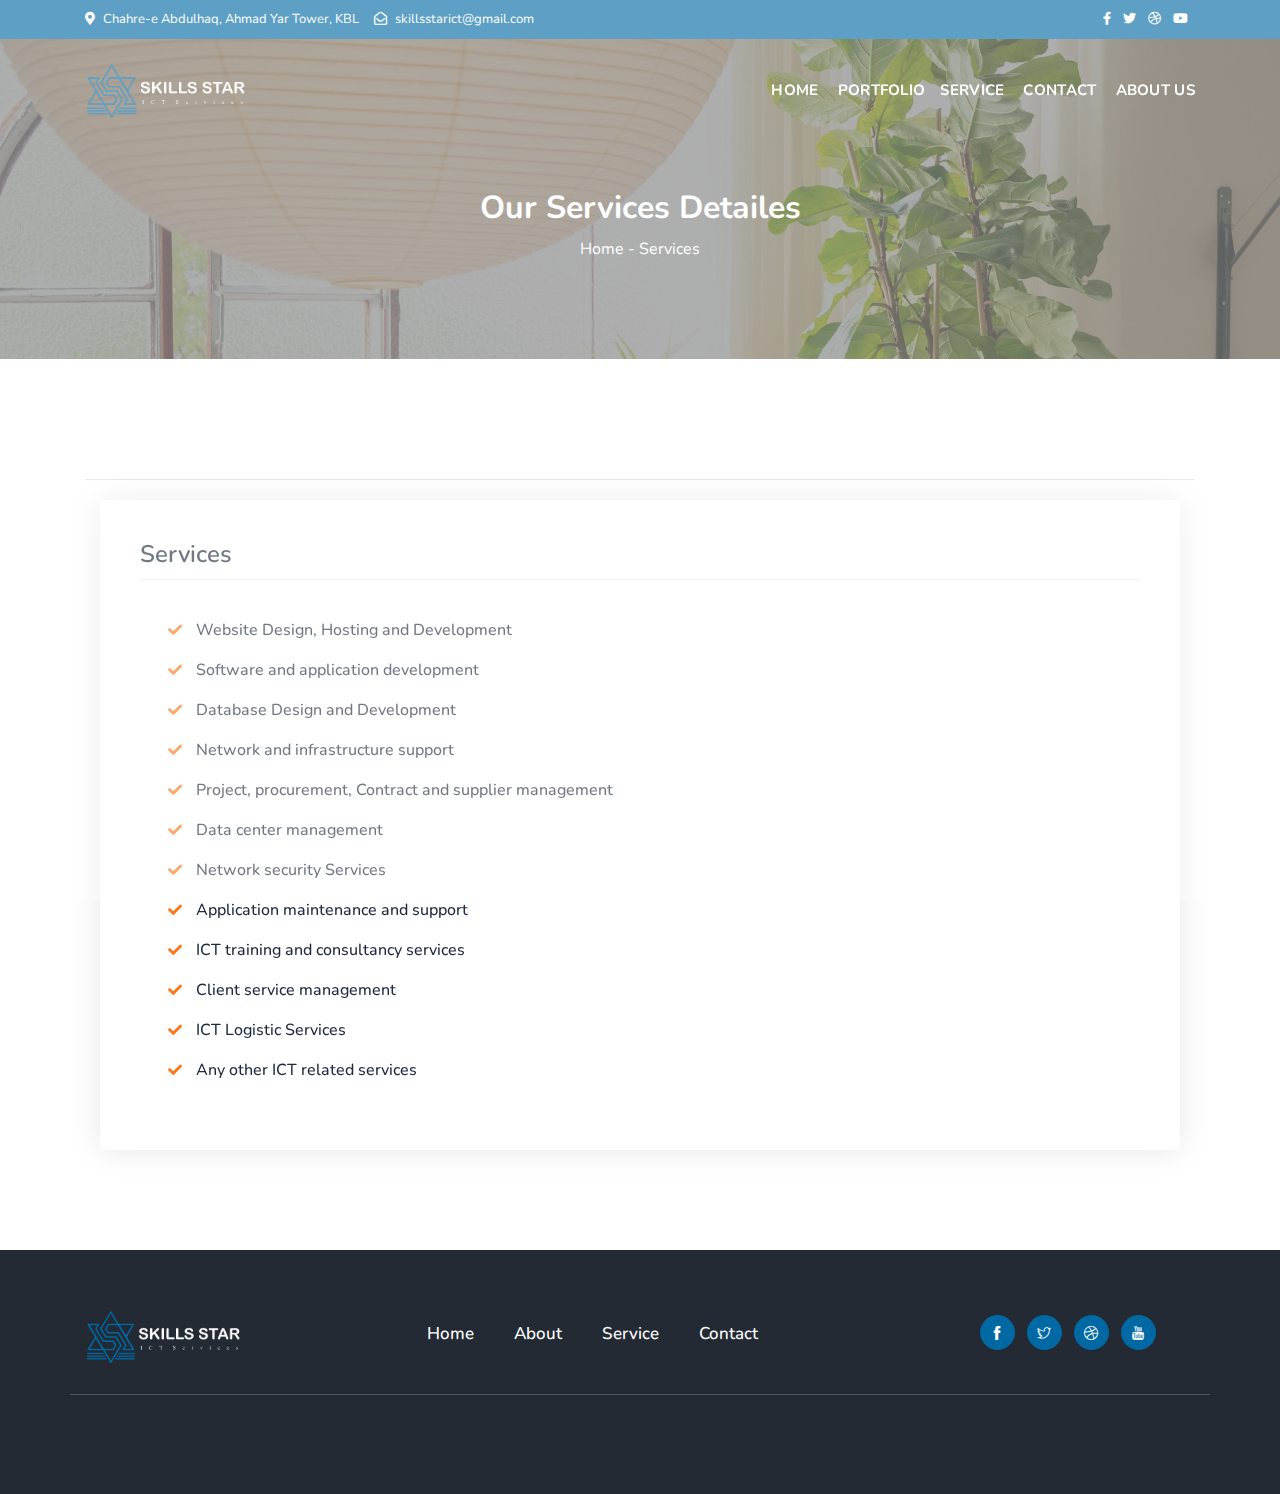
<file: services.html>
<!DOCTYPE html>
<html lang="en">

<head>
		<!-- Meta -->
		<meta charset="utf-8">
		<meta http-equiv="X-UA-Compatible" content="IE=edge">
		<meta name="viewport" content="width=device-width, initial-scale=1"> 
		<!-- The above 3 meta tags *must* come first in the head; any other head content must come *after* these tags -->
		<!-- SITE TITLE -->
		<title>Skills Star - Services</title>			
		<!-- Latest Bootstrap min CSS -->
		<link rel="stylesheet" href="assets/bootstrap/css/bootstrap.min.css">		
		<!-- Google Font -->
		<link rel="preconnect" href="https://fonts.gstatic.com/">
		<link href="https://fonts.googleapis.com/css2?family=Nunito:wght@400;500;600;700;800&amp;display=swap" rel="stylesheet"> 
		<link href="https://fonts.googleapis.com/css2?family=Pacifico&amp;display=swap" rel="stylesheet"> 	
		<!-- Font Awesome CSS -->
		<link rel="stylesheet" href="assets/css/all.css">
		<!-- themify-icons CSS -->
		<link rel="stylesheet" href="assets/fonts/themify-icons.css">
		<!-- line-icons CSS -->
		<link rel="stylesheet" href="assets/fonts/line-icons.css">
		<!--- owl carousel Css-->
		<link rel="stylesheet" href="assets/owlcarousel/css/owl.carousel.css">
		<link rel="stylesheet" href="assets/owlcarousel/css/owl.theme.css">				
		<!-- venobox CSS -->		
		<link rel="stylesheet" href="assets/css/venobox.css">				
		<!-- animate CSS -->		
		<link rel="stylesheet" href="assets/css/animate.css">
		<!-- MAGNIFIC CSS -->
		<link rel="stylesheet" href="assets/css/magnific-popup.css">		
		<!-- slicknav CSS -->		
		<link rel="stylesheet" href="assets/css/slicknav.css">
		<!-- slick CSS -->			
		<link rel="stylesheet" href="assets/css/slick.css">	
		<!-- slick-theme CSS -->			
		<link rel="stylesheet" href="assets/css/slick-theme.css">		
		<!-- Style CSS -->		
		<link rel="stylesheet" href="assets/css/style.css">						
		<link rel="stylesheet" href="assets/css/responsive.css">	
		<!-- HTML5 shim and Respond.js IE8 support of HTML5 elements and media queries -->
		<!-- WARNING: Respond.js doesn't work if you view the page via file:// -->
		<!--[if lt IE 9]>
		  <script src="https://oss.maxcdn.com/html5shiv/3.7.2/html5shiv.min.js"></script>
		  <script src="https://oss.maxcdn.com/respond/1.4.2/respond.min.js"></script>
		<![endif]-->
	</head>
	
    <body data-spy="scroll" data-offset="80">

	<!-- START PRELOADER -->
		<div class="preloader">
			<div class="status">
				<div class="status-mes"></div>
			</div>
		</div>
		 <!--  END PRELOADER -->
		
		<div class="header_top">
			<div class="container">
                <div class="row align-items-center">
                    <div class="col-lg-6 col-md-6 col-sm-8">
                        <div class="header_top_left">
                            <p><i class="fas fa-map-marker-alt"></i> Chahre-e Abdulhaq, Ahmad Yar Tower, KBL </p>                                                                                  
							<p><i class="far fa-envelope-open"></i> skillsstarict@gmail.com</p>
                         </div>
                    </div>

                    <div class="col-lg-6 col-md-6 col-sm-4">
                        <div class="header_top_right text-right">	
							<ul class="header-social">
								<li><a href="#"><i class="fab fa-facebook-f"></i></a></li>
								<li><a href="#"><i class="fab fa-twitter"></i></a></li>
								<li><a href="#"><i class="fab fa-dribbble"></i></a></li>
								<li><a href="#"><i class="fab fa-youtube"></i></a></li>
							</ul>	
                        </div>
                    </div>
                </div>
            </div>
        </div>
		<!-- End Top Header -->
		
		<!-- START NAVBAR -->
		<div id="navigation" class="whiter-header hsp_opt fixed-top navbar-light bg-faded site-navigation">
            <div class="container">
				<div class="row">
					<div class="col-lg-2 col-md-3 col-sm-4">			
						<div class="navbar-header">        
							<a href="index.html" class="navbar-brand logo-white"><img src="assets/img/logo-white.png" alt="logo"></a>
							<a href="index.html" class="navbar-brand logo-black"><img src="assets/img/logo.png" alt="logo"></a>
						</div>	
					</div><!--- END Col -->
				
					<div class="col-lg-10 col-md-9 col-sm-8">
						<nav id="main-menu" class="ml-auto">
							<ul>
								<li><a href="index.html">Home</a></li>
								<li class="menu-item-has-children"><a href="#portfolio">Portfolio</a>
									<ul class="sub-menu">
										<li><a href="portfolio-details.html">Portfolio Details</a></li>
									</ul>
								<li><a href="services.html">Service</a></li>
								</li>
								<li><a class="block-menu" href="contact.html">Contact</a></li>
								<li><a class="block-menu" href="about.html">About us</a></li>		
							</ul>
						</nav>
						<div id="mobile_menu"></div>					
					</div> <!--- END Col -->
				</div>				
            </div><!--- END CONTAINER -->
        </div> 
		<!-- END NAVBAR -->	
	
		<!-- START Banner Image -->
		<div class="main_banner_area banner_image" style="background: url(assets/img/bg/main-banner.jpg)no-repeat;background-size:cover;  background-position: center center;background-attachment:fixed;">
			<div class="container">
				<div class="bannar_padding text-center" data-wow-duration="1s" data-wow-delay="0.3s" data-wow-offset="0">
					<h2 class="title_blog">Our Services Detailes</h2>
					<p><a href="index.html">Home - </a> Services</p>
				</div>
			</div>
		</div>
		<!-- END Banner Image -->	
		<div class="clearfix"></div>



		<section class="portfolio-details section-padding">
			<div class="container">
				<div class="row">
					<div class="col-md-12">
						<div class="portfolio-details-content">
							<div class="col-lg-12 col-md-8 col-sm-12 col-xs-12 wow fadeInUp" data-wow-duration="1s" data-wow-delay="0.1s" data-wow-offset="0">
						<div class="pricingTable">
							<div class="pricingTable-title">
								<h3 class="title">Services</h3>							
							</div>
							<ul class="pricing-content">
								<li>&nbsp&nbsp&nbsp&nbsp&nbsp&nbsp&nbsp<i class="fa fa-check"></i> Website Design, Hosting and Development</li>
								<li>&nbsp&nbsp&nbsp&nbsp&nbsp&nbsp&nbsp<i class="fa fa-check"></i> Software and application development</li>
								<li>&nbsp&nbsp&nbsp&nbsp&nbsp&nbsp&nbsp<i class="fa fa-check"></i> Database Design and Development</li>
								<li>&nbsp&nbsp&nbsp&nbsp&nbsp&nbsp&nbsp<i class="fa fa-check"></i> Network and infrastructure support</li>
								<li>&nbsp&nbsp&nbsp&nbsp&nbsp&nbsp&nbsp<i class="fa fa-check"></i> Project, procurement, Contract and supplier management</li>
								<li>&nbsp&nbsp&nbsp&nbsp&nbsp&nbsp&nbsp<i class="fa fa-check"></i> Data center management</li>
								<li>&nbsp&nbsp&nbsp&nbsp&nbsp&nbsp&nbsp<i class="fa fa-check"></i> Network security Services</li>
								<li>&nbsp&nbsp&nbsp&nbsp&nbsp&nbsp&nbsp<i class="fa fa-check"></i> Application maintenance and support</li>
								<li>&nbsp&nbsp&nbsp&nbsp&nbsp&nbsp&nbsp<i class="fa fa-check"></i> ICT training and consultancy services</li>
								<li>&nbsp&nbsp&nbsp&nbsp&nbsp&nbsp&nbsp<i class="fa fa-check"></i> Client service management</li>
								<li>&nbsp&nbsp&nbsp&nbsp&nbsp&nbsp&nbsp<i class="fa fa-check"></i> ICT Logistic Services</li>
								<li>&nbsp&nbsp&nbsp&nbsp&nbsp&nbsp&nbsp<i class="fa fa-check"></i> Any other ICT related services</li>
							</ul>
													
						</div>
					</div>
							
				</div>
			</div><!-- END  Col -->		
		</div>
		</div>
		</section><!-- END portfolio-details -->	
		
	<footer class="footer">
			<div class="container">
			    <div class="row footer_br">
                	<div class="col-lg-2 col-md-6 col-sm-12 col-xs-12">
						<div class="footer_logo">        
							<a href="index-2.html"><img src="assets/img/logo-white.png" alt="logo"></a>
						</div>					
					</div>
					<div class="col-lg-7 col-md-6 col-sm-12 col-xs-12">
						<div class="footer_menu">
							<ul>
								<li><a href="index.html">Home</a></li>	
								<li><a href="about.html">About</a></li>
								<li><a href="#">Service</a></li>														
								<li><a href="contact.html">Contact</a></li>
							</ul>					
						</div> 
					</div>
					<div class="col-lg-3 col-md-12 col-sm-12 col-xs-12">
						<div class="footer_social">
							<ul>
								<li><a href="#" class="ti-facebook f_facebook"></a></li>
								<li><a href="#" class="ti-twitter f_twitter"></a></li>
								<li><a href="#" class="ti-dribbble f_dribbble"></a></li>
								<li><a href="#" class="ti-youtube f_youtube"></a></li>
							</ul>					
						</div> 
					</div>
				</div>				
				<div class="row">
					<div class="col-sm-12 text-center wow zoomIn">
						<div class="footer_content">
							<p>Copyright © 2022. All rights Reserved.</p>
						</div>
												
					</div><!--- END COL -->
				</div><!--- END ROW -->
			</div><!--- END CONTAINER -->	
		</footer>
		<!-- END FOOTER -->		
		 
		<!-- Latest jQuery -->
		<script src="assets/js/jquery-1.12.4.min.js"></script>
		<!-- Latest compiled and minified Bootstrap -->
		<script src="assets/bootstrap/js/bootstrap.min.js"></script>
		<!-- modernizr JS -->		
		<script src="assets/js/modernizr-2.8.3.min.js"></script>
		<!-- jquery.nav JS -->			
		<script src="assets/js/jquery.nav.js"></script>	
		<!-- slicknav JS -->			
		<script src="assets/js/jquery.slicknav.js"></script>			
		<!-- stellar js -->
		<script src="assets/js/jquery.stellar.min.js"></script>		
		<!-- countTo js -->
		<script src="assets/js/jquery.inview.min.js"></script>				
		<!-- owl-carousel min js  -->
		<script src="assets/owlcarousel/js/owl.carousel.min.js"></script>		
		<!-- jquery mixitup min js -->
		<script src="assets/js/jquery.mixitup.js"></script>		
		<!-- jquery venobox min js -->
		<script src="assets/js/venobox.min.js"></script>		
		<!-- scrolltopcontrol js -->
		<script src="assets/js/scrolltopcontrol.js"></script>
		<!-- MAGNIFICANT JS -->
		<script src="assets/js/jquery.magnific-popup.min.js"></script>				
		<!-- jquery appear js -->			
		<script src="assets/js/jquery.appear.js"></script>	
		<!-- slick js -->		
		<script src="assets/js/slick.js"></script>			
		<!-- WOW - Reveal Animations When You Scroll -->
		<script src="assets/js/wow.min.js"></script>					
		<!-- scripts js -->
		<script src="assets/js/scripts.js"></script>
    </body>

<!-- Mirrored from themesvila.com/html-templates/senai/portfolio-details.html by HTTrack Website Copier/3.x [XR&CO'2014], Wed, 29 Dec 2021 09:58:50 GMT -->
</html>
</file>
<file: assets/fonts/themify-icons.css>
@font-face {
	font-family: 'themify';
	src:url('themify9f24.eot?-fvbane');
	src:url('themifyd41d.eot?#iefix-fvbane') format('embedded-opentype'),
		url('themify9f24.woff?-fvbane') format('woff'),
		url('themify9f24.ttf?-fvbane') format('truetype'),
		url('themify9f24.svg?-fvbane#themify') format('svg');
	font-weight: normal;
	font-style: normal;
}

[class^="ti-"], [class*=" ti-"] {
	font-family: 'themify';
	speak: none;
	font-style: normal;
	font-weight: normal;
	font-variant: normal;
	text-transform: none;
	line-height: 1;

	/* Better Font Rendering =========== */
	-webkit-font-smoothing: antialiased;
	-moz-osx-font-smoothing: grayscale;
}

.ti-wand:before {
	content: "\e600";
}
.ti-volume:before {
	content: "\e601";
}
.ti-user:before {
	content: "\e602";
}
.ti-unlock:before {
	content: "\e603";
}
.ti-unlink:before {
	content: "\e604";
}
.ti-trash:before {
	content: "\e605";
}
.ti-thought:before {
	content: "\e606";
}
.ti-target:before {
	content: "\e607";
}
.ti-tag:before {
	content: "\e608";
}
.ti-tablet:before {
	content: "\e609";
}
.ti-star:before {
	content: "\e60a";
}
.ti-spray:before {
	content: "\e60b";
}
.ti-signal:before {
	content: "\e60c";
}
.ti-shopping-cart:before {
	content: "\e60d";
}
.ti-shopping-cart-full:before {
	content: "\e60e";
}
.ti-settings:before {
	content: "\e60f";
}
.ti-search:before {
	content: "\e610";
}
.ti-zoom-in:before {
	content: "\e611";
}
.ti-zoom-out:before {
	content: "\e612";
}
.ti-cut:before {
	content: "\e613";
}
.ti-ruler:before {
	content: "\e614";
}
.ti-ruler-pencil:before {
	content: "\e615";
}
.ti-ruler-alt:before {
	content: "\e616";
}
.ti-bookmark:before {
	content: "\e617";
}
.ti-bookmark-alt:before {
	content: "\e618";
}
.ti-reload:before {
	content: "\e619";
}
.ti-plus:before {
	content: "\e61a";
}
.ti-pin:before {
	content: "\e61b";
}
.ti-pencil:before {
	content: "\e61c";
}
.ti-pencil-alt:before {
	content: "\e61d";
}
.ti-paint-roller:before {
	content: "\e61e";
}
.ti-paint-bucket:before {
	content: "\e61f";
}
.ti-na:before {
	content: "\e620";
}
.ti-mobile:before {
	content: "\e621";
}
.ti-minus:before {
	content: "\e622";
}
.ti-medall:before {
	content: "\e623";
}
.ti-medall-alt:before {
	content: "\e624";
}
.ti-marker:before {
	content: "\e625";
}
.ti-marker-alt:before {
	content: "\e626";
}
.ti-arrow-up:before {
	content: "\e627";
}
.ti-arrow-right:before {
	content: "\e628";
}
.ti-arrow-left:before {
	content: "\e629";
}
.ti-arrow-down:before {
	content: "\e62a";
}
.ti-lock:before {
	content: "\e62b";
}
.ti-location-arrow:before {
	content: "\e62c";
}
.ti-link:before {
	content: "\e62d";
}
.ti-layout:before {
	content: "\e62e";
}
.ti-layers:before {
	content: "\e62f";
}
.ti-layers-alt:before {
	content: "\e630";
}
.ti-key:before {
	content: "\e631";
}
.ti-import:before {
	content: "\e632";
}
.ti-image:before {
	content: "\e633";
}
.ti-heart:before {
	content: "\e634";
}
.ti-heart-broken:before {
	content: "\e635";
}
.ti-hand-stop:before {
	content: "\e636";
}
.ti-hand-open:before {
	content: "\e637";
}
.ti-hand-drag:before {
	content: "\e638";
}
.ti-folder:before {
	content: "\e639";
}
.ti-flag:before {
	content: "\e63a";
}
.ti-flag-alt:before {
	content: "\e63b";
}
.ti-flag-alt-2:before {
	content: "\e63c";
}
.ti-eye:before {
	content: "\e63d";
}
.ti-export:before {
	content: "\e63e";
}
.ti-exchange-vertical:before {
	content: "\e63f";
}
.ti-desktop:before {
	content: "\e640";
}
.ti-cup:before {
	content: "\e641";
}
.ti-crown:before {
	content: "\e642";
}
.ti-comments:before {
	content: "\e643";
}
.ti-comment:before {
	content: "\e644";
}
.ti-comment-alt:before {
	content: "\e645";
}
.ti-close:before {
	content: "\e646";
}
.ti-clip:before {
	content: "\e647";
}
.ti-angle-up:before {
	content: "\e648";
}
.ti-angle-right:before {
	content: "\e649";
}
.ti-angle-left:before {
	content: "\e64a";
}
.ti-angle-down:before {
	content: "\e64b";
}
.ti-check:before {
	content: "\e64c";
}
.ti-check-box:before {
	content: "\e64d";
}
.ti-camera:before {
	content: "\e64e";
}
.ti-announcement:before {
	content: "\e64f";
}
.ti-brush:before {
	content: "\e650";
}
.ti-briefcase:before {
	content: "\e651";
}
.ti-bolt:before {
	content: "\e652";
}
.ti-bolt-alt:before {
	content: "\e653";
}
.ti-blackboard:before {
	content: "\e654";
}
.ti-bag:before {
	content: "\e655";
}
.ti-move:before {
	content: "\e656";
}
.ti-arrows-vertical:before {
	content: "\e657";
}
.ti-arrows-horizontal:before {
	content: "\e658";
}
.ti-fullscreen:before {
	content: "\e659";
}
.ti-arrow-top-right:before {
	content: "\e65a";
}
.ti-arrow-top-left:before {
	content: "\e65b";
}
.ti-arrow-circle-up:before {
	content: "\e65c";
}
.ti-arrow-circle-right:before {
	content: "\e65d";
}
.ti-arrow-circle-left:before {
	content: "\e65e";
}
.ti-arrow-circle-down:before {
	content: "\e65f";
}
.ti-angle-double-up:before {
	content: "\e660";
}
.ti-angle-double-right:before {
	content: "\e661";
}
.ti-angle-double-left:before {
	content: "\e662";
}
.ti-angle-double-down:before {
	content: "\e663";
}
.ti-zip:before {
	content: "\e664";
}
.ti-world:before {
	content: "\e665";
}
.ti-wheelchair:before {
	content: "\e666";
}
.ti-view-list:before {
	content: "\e667";
}
.ti-view-list-alt:before {
	content: "\e668";
}
.ti-view-grid:before {
	content: "\e669";
}
.ti-uppercase:before {
	content: "\e66a";
}
.ti-upload:before {
	content: "\e66b";
}
.ti-underline:before {
	content: "\e66c";
}
.ti-truck:before {
	content: "\e66d";
}
.ti-timer:before {
	content: "\e66e";
}
.ti-ticket:before {
	content: "\e66f";
}
.ti-thumb-up:before {
	content: "\e670";
}
.ti-thumb-down:before {
	content: "\e671";
}
.ti-text:before {
	content: "\e672";
}
.ti-stats-up:before {
	content: "\e673";
}
.ti-stats-down:before {
	content: "\e674";
}
.ti-split-v:before {
	content: "\e675";
}
.ti-split-h:before {
	content: "\e676";
}
.ti-smallcap:before {
	content: "\e677";
}
.ti-shine:before {
	content: "\e678";
}
.ti-shift-right:before {
	content: "\e679";
}
.ti-shift-left:before {
	content: "\e67a";
}
.ti-shield:before {
	content: "\e67b";
}
.ti-notepad:before {
	content: "\e67c";
}
.ti-server:before {
	content: "\e67d";
}
.ti-quote-right:before {
	content: "\e67e";
}
.ti-quote-left:before {
	content: "\e67f";
}
.ti-pulse:before {
	content: "\e680";
}
.ti-printer:before {
	content: "\e681";
}
.ti-power-off:before {
	content: "\e682";
}
.ti-plug:before {
	content: "\e683";
}
.ti-pie-chart:before {
	content: "\e684";
}
.ti-paragraph:before {
	content: "\e685";
}
.ti-panel:before {
	content: "\e686";
}
.ti-package:before {
	content: "\e687";
}
.ti-music:before {
	content: "\e688";
}
.ti-music-alt:before {
	content: "\e689";
}
.ti-mouse:before {
	content: "\e68a";
}
.ti-mouse-alt:before {
	content: "\e68b";
}
.ti-money:before {
	content: "\e68c";
}
.ti-microphone:before {
	content: "\e68d";
}
.ti-menu:before {
	content: "\e68e";
}
.ti-menu-alt:before {
	content: "\e68f";
}
.ti-map:before {
	content: "\e690";
}
.ti-map-alt:before {
	content: "\e691";
}
.ti-loop:before {
	content: "\e692";
}
.ti-location-pin:before {
	content: "\e693";
}
.ti-list:before {
	content: "\e694";
}
.ti-light-bulb:before {
	content: "\e695";
}
.ti-Italic:before {
	content: "\e696";
}
.ti-info:before {
	content: "\e697";
}
.ti-infinite:before {
	content: "\e698";
}
.ti-id-badge:before {
	content: "\e699";
}
.ti-hummer:before {
	content: "\e69a";
}
.ti-home:before {
	content: "\e69b";
}
.ti-help:before {
	content: "\e69c";
}
.ti-headphone:before {
	content: "\e69d";
}
.ti-harddrives:before {
	content: "\e69e";
}
.ti-harddrive:before {
	content: "\e69f";
}
.ti-gift:before {
	content: "\e6a0";
}
.ti-game:before {
	content: "\e6a1";
}
.ti-filter:before {
	content: "\e6a2";
}
.ti-files:before {
	content: "\e6a3";
}
.ti-file:before {
	content: "\e6a4";
}
.ti-eraser:before {
	content: "\e6a5";
}
.ti-envelope:before {
	content: "\e6a6";
}
.ti-download:before {
	content: "\e6a7";
}
.ti-direction:before {
	content: "\e6a8";
}
.ti-direction-alt:before {
	content: "\e6a9";
}
.ti-dashboard:before {
	content: "\e6aa";
}
.ti-control-stop:before {
	content: "\e6ab";
}
.ti-control-shuffle:before {
	content: "\e6ac";
}
.ti-control-play:before {
	content: "\e6ad";
}
.ti-control-pause:before {
	content: "\e6ae";
}
.ti-control-forward:before {
	content: "\e6af";
}
.ti-control-backward:before {
	content: "\e6b0";
}
.ti-cloud:before {
	content: "\e6b1";
}
.ti-cloud-up:before {
	content: "\e6b2";
}
.ti-cloud-down:before {
	content: "\e6b3";
}
.ti-clipboard:before {
	content: "\e6b4";
}
.ti-car:before {
	content: "\e6b5";
}
.ti-calendar:before {
	content: "\e6b6";
}
.ti-book:before {
	content: "\e6b7";
}
.ti-bell:before {
	content: "\e6b8";
}
.ti-basketball:before {
	content: "\e6b9";
}
.ti-bar-chart:before {
	content: "\e6ba";
}
.ti-bar-chart-alt:before {
	content: "\e6bb";
}
.ti-back-right:before {
	content: "\e6bc";
}
.ti-back-left:before {
	content: "\e6bd";
}
.ti-arrows-corner:before {
	content: "\e6be";
}
.ti-archive:before {
	content: "\e6bf";
}
.ti-anchor:before {
	content: "\e6c0";
}
.ti-align-right:before {
	content: "\e6c1";
}
.ti-align-left:before {
	content: "\e6c2";
}
.ti-align-justify:before {
	content: "\e6c3";
}
.ti-align-center:before {
	content: "\e6c4";
}
.ti-alert:before {
	content: "\e6c5";
}
.ti-alarm-clock:before {
	content: "\e6c6";
}
.ti-agenda:before {
	content: "\e6c7";
}
.ti-write:before {
	content: "\e6c8";
}
.ti-window:before {
	content: "\e6c9";
}
.ti-widgetized:before {
	content: "\e6ca";
}
.ti-widget:before {
	content: "\e6cb";
}
.ti-widget-alt:before {
	content: "\e6cc";
}
.ti-wallet:before {
	content: "\e6cd";
}
.ti-video-clapper:before {
	content: "\e6ce";
}
.ti-video-camera:before {
	content: "\e6cf";
}
.ti-vector:before {
	content: "\e6d0";
}
.ti-themify-logo:before {
	content: "\e6d1";
}
.ti-themify-favicon:before {
	content: "\e6d2";
}
.ti-themify-favicon-alt:before {
	content: "\e6d3";
}
.ti-support:before {
	content: "\e6d4";
}
.ti-stamp:before {
	content: "\e6d5";
}
.ti-split-v-alt:before {
	content: "\e6d6";
}
.ti-slice:before {
	content: "\e6d7";
}
.ti-shortcode:before {
	content: "\e6d8";
}
.ti-shift-right-alt:before {
	content: "\e6d9";
}
.ti-shift-left-alt:before {
	content: "\e6da";
}
.ti-ruler-alt-2:before {
	content: "\e6db";
}
.ti-receipt:before {
	content: "\e6dc";
}
.ti-pin2:before {
	content: "\e6dd";
}
.ti-pin-alt:before {
	content: "\e6de";
}
.ti-pencil-alt2:before {
	content: "\e6df";
}
.ti-palette:before {
	content: "\e6e0";
}
.ti-more:before {
	content: "\e6e1";
}
.ti-more-alt:before {
	content: "\e6e2";
}
.ti-microphone-alt:before {
	content: "\e6e3";
}
.ti-magnet:before {
	content: "\e6e4";
}
.ti-line-double:before {
	content: "\e6e5";
}
.ti-line-dotted:before {
	content: "\e6e6";
}
.ti-line-dashed:before {
	content: "\e6e7";
}
.ti-layout-width-full:before {
	content: "\e6e8";
}
.ti-layout-width-default:before {
	content: "\e6e9";
}
.ti-layout-width-default-alt:before {
	content: "\e6ea";
}
.ti-layout-tab:before {
	content: "\e6eb";
}
.ti-layout-tab-window:before {
	content: "\e6ec";
}
.ti-layout-tab-v:before {
	content: "\e6ed";
}
.ti-layout-tab-min:before {
	content: "\e6ee";
}
.ti-layout-slider:before {
	content: "\e6ef";
}
.ti-layout-slider-alt:before {
	content: "\e6f0";
}
.ti-layout-sidebar-right:before {
	content: "\e6f1";
}
.ti-layout-sidebar-none:before {
	content: "\e6f2";
}
.ti-layout-sidebar-left:before {
	content: "\e6f3";
}
.ti-layout-placeholder:before {
	content: "\e6f4";
}
.ti-layout-menu:before {
	content: "\e6f5";
}
.ti-layout-menu-v:before {
	content: "\e6f6";
}
.ti-layout-menu-separated:before {
	content: "\e6f7";
}
.ti-layout-menu-full:before {
	content: "\e6f8";
}
.ti-layout-media-right-alt:before {
	content: "\e6f9";
}
.ti-layout-media-right:before {
	content: "\e6fa";
}
.ti-layout-media-overlay:before {
	content: "\e6fb";
}
.ti-layout-media-overlay-alt:before {
	content: "\e6fc";
}
.ti-layout-media-overlay-alt-2:before {
	content: "\e6fd";
}
.ti-layout-media-left-alt:before {
	content: "\e6fe";
}
.ti-layout-media-left:before {
	content: "\e6ff";
}
.ti-layout-media-center-alt:before {
	content: "\e700";
}
.ti-layout-media-center:before {
	content: "\e701";
}
.ti-layout-list-thumb:before {
	content: "\e702";
}
.ti-layout-list-thumb-alt:before {
	content: "\e703";
}
.ti-layout-list-post:before {
	content: "\e704";
}
.ti-layout-list-large-image:before {
	content: "\e705";
}
.ti-layout-line-solid:before {
	content: "\e706";
}
.ti-layout-grid4:before {
	content: "\e707";
}
.ti-layout-grid3:before {
	content: "\e708";
}
.ti-layout-grid2:before {
	content: "\e709";
}
.ti-layout-grid2-thumb:before {
	content: "\e70a";
}
.ti-layout-cta-right:before {
	content: "\e70b";
}
.ti-layout-cta-left:before {
	content: "\e70c";
}
.ti-layout-cta-center:before {
	content: "\e70d";
}
.ti-layout-cta-btn-right:before {
	content: "\e70e";
}
.ti-layout-cta-btn-left:before {
	content: "\e70f";
}
.ti-layout-column4:before {
	content: "\e710";
}
.ti-layout-column3:before {
	content: "\e711";
}
.ti-layout-column2:before {
	content: "\e712";
}
.ti-layout-accordion-separated:before {
	content: "\e713";
}
.ti-layout-accordion-merged:before {
	content: "\e714";
}
.ti-layout-accordion-list:before {
	content: "\e715";
}
.ti-ink-pen:before {
	content: "\e716";
}
.ti-info-alt:before {
	content: "\e717";
}
.ti-help-alt:before {
	content: "\e718";
}
.ti-headphone-alt:before {
	content: "\e719";
}
.ti-hand-point-up:before {
	content: "\e71a";
}
.ti-hand-point-right:before {
	content: "\e71b";
}
.ti-hand-point-left:before {
	content: "\e71c";
}
.ti-hand-point-down:before {
	content: "\e71d";
}
.ti-gallery:before {
	content: "\e71e";
}
.ti-face-smile:before {
	content: "\e71f";
}
.ti-face-sad:before {
	content: "\e720";
}
.ti-credit-card:before {
	content: "\e721";
}
.ti-control-skip-forward:before {
	content: "\e722";
}
.ti-control-skip-backward:before {
	content: "\e723";
}
.ti-control-record:before {
	content: "\e724";
}
.ti-control-eject:before {
	content: "\e725";
}
.ti-comments-smiley:before {
	content: "\e726";
}
.ti-brush-alt:before {
	content: "\e727";
}
.ti-youtube:before {
	content: "\e728";
}
.ti-vimeo:before {
	content: "\e729";
}
.ti-twitter:before {
	content: "\e72a";
}
.ti-time:before {
	content: "\e72b";
}
.ti-tumblr:before {
	content: "\e72c";
}
.ti-skype:before {
	content: "\e72d";
}
.ti-share:before {
	content: "\e72e";
}
.ti-share-alt:before {
	content: "\e72f";
}
.ti-rocket:before {
	content: "\e730";
}
.ti-pinterest:before {
	content: "\e731";
}
.ti-new-window:before {
	content: "\e732";
}
.ti-microsoft:before {
	content: "\e733";
}
.ti-list-ol:before {
	content: "\e734";
}
.ti-linkedin:before {
	content: "\e735";
}
.ti-layout-sidebar-2:before {
	content: "\e736";
}
.ti-layout-grid4-alt:before {
	content: "\e737";
}
.ti-layout-grid3-alt:before {
	content: "\e738";
}
.ti-layout-grid2-alt:before {
	content: "\e739";
}
.ti-layout-column4-alt:before {
	content: "\e73a";
}
.ti-layout-column3-alt:before {
	content: "\e73b";
}
.ti-layout-column2-alt:before {
	content: "\e73c";
}
.ti-instagram:before {
	content: "\e73d";
}
.ti-google:before {
	content: "\e73e";
}
.ti-github:before {
	content: "\e73f";
}
.ti-flickr:before {
	content: "\e740";
}
.ti-facebook:before {
	content: "\e741";
}
.ti-dropbox:before {
	content: "\e742";
}
.ti-dribbble:before {
	content: "\e743";
}
.ti-apple:before {
	content: "\e744";
}
.ti-android:before {
	content: "\e745";
}
.ti-save:before {
	content: "\e746";
}
.ti-save-alt:before {
	content: "\e747";
}
.ti-yahoo:before {
	content: "\e748";
}
.ti-wordpress:before {
	content: "\e749";
}
.ti-vimeo-alt:before {
	content: "\e74a";
}
.ti-twitter-alt:before {
	content: "\e74b";
}
.ti-tumblr-alt:before {
	content: "\e74c";
}
.ti-trello:before {
	content: "\e74d";
}
.ti-stack-overflow:before {
	content: "\e74e";
}
.ti-soundcloud:before {
	content: "\e74f";
}
.ti-sharethis:before {
	content: "\e750";
}
.ti-sharethis-alt:before {
	content: "\e751";
}
.ti-reddit:before {
	content: "\e752";
}
.ti-pinterest-alt:before {
	content: "\e753";
}
.ti-microsoft-alt:before {
	content: "\e754";
}
.ti-linux:before {
	content: "\e755";
}
.ti-jsfiddle:before {
	content: "\e756";
}
.ti-joomla:before {
	content: "\e757";
}
.ti-html5:before {
	content: "\e758";
}
.ti-flickr-alt:before {
	content: "\e759";
}
.ti-email:before {
	content: "\e75a";
}
.ti-drupal:before {
	content: "\e75b";
}
.ti-dropbox-alt:before {
	content: "\e75c";
}
.ti-css3:before {
	content: "\e75d";
}
.ti-rss:before {
	content: "\e75e";
}
.ti-rss-alt:before {
	content: "\e75f";
}
</file>
<file: assets/fonts/line-icons.css>
@font-face {
	font-family: 'Linearicons-Free';
	src:url('Linearicons-Free54e9.eot?w118d');
	src:url('Linearicons-Freed41d.eot?#iefixw118d') format('embedded-opentype'),
		url('Linearicons-Free54e9.woff2?w118d') format('woff2'),
		url('Linearicons-Free54e9.woff?w118d') format('woff'),
		url('Linearicons-Free54e9.ttf?w118d') format('truetype'),
		url('Linearicons-Free54e9.svg?w118d#Linearicons-Free') format('svg');
	font-weight: normal;
	font-style: normal;
}

.lnr {
	font-family: 'Linearicons-Free';
	speak: none;
	font-style: normal;
	font-weight: normal;
	font-variant: normal;
	text-transform: none;
	line-height: 1;

	/* Better Font Rendering =========== */
	-webkit-font-smoothing: antialiased;
	-moz-osx-font-smoothing: grayscale;
}

.lnr-home:before {
	content: "\e800";
}
.lnr-apartment:before {
	content: "\e801";
}
.lnr-pencil:before {
	content: "\e802";
}
.lnr-magic-wand:before {
	content: "\e803";
}
.lnr-drop:before {
	content: "\e804";
}
.lnr-lighter:before {
	content: "\e805";
}
.lnr-poop:before {
	content: "\e806";
}
.lnr-sun:before {
	content: "\e807";
}
.lnr-moon:before {
	content: "\e808";
}
.lnr-cloud:before {
	content: "\e809";
}
.lnr-cloud-upload:before {
	content: "\e80a";
}
.lnr-cloud-download:before {
	content: "\e80b";
}
.lnr-cloud-sync:before {
	content: "\e80c";
}
.lnr-cloud-check:before {
	content: "\e80d";
}
.lnr-database:before {
	content: "\e80e";
}
.lnr-lock:before {
	content: "\e80f";
}
.lnr-cog:before {
	content: "\e810";
}
.lnr-trash:before {
	content: "\e811";
}
.lnr-dice:before {
	content: "\e812";
}
.lnr-heart:before {
	content: "\e813";
}
.lnr-star:before {
	content: "\e814";
}
.lnr-star-half:before {
	content: "\e815";
}
.lnr-star-empty:before {
	content: "\e816";
}
.lnr-flag:before {
	content: "\e817";
}
.lnr-envelope:before {
	content: "\e818";
}
.lnr-paperclip:before {
	content: "\e819";
}
.lnr-inbox:before {
	content: "\e81a";
}
.lnr-eye:before {
	content: "\e81b";
}
.lnr-printer:before {
	content: "\e81c";
}
.lnr-file-empty:before {
	content: "\e81d";
}
.lnr-file-add:before {
	content: "\e81e";
}
.lnr-enter:before {
	content: "\e81f";
}
.lnr-exit:before {
	content: "\e820";
}
.lnr-graduation-hat:before {
	content: "\e821";
}
.lnr-license:before {
	content: "\e822";
}
.lnr-music-note:before {
	content: "\e823";
}
.lnr-film-play:before {
	content: "\e824";
}
.lnr-camera-video:before {
	content: "\e825";
}
.lnr-camera:before {
	content: "\e826";
}
.lnr-picture:before {
	content: "\e827";
}
.lnr-book:before {
	content: "\e828";
}
.lnr-bookmark:before {
	content: "\e829";
}
.lnr-user:before {
	content: "\e82a";
}
.lnr-users:before {
	content: "\e82b";
}
.lnr-shirt:before {
	content: "\e82c";
}
.lnr-store:before {
	content: "\e82d";
}
.lnr-cart:before {
	content: "\e82e";
}
.lnr-tag:before {
	content: "\e82f";
}
.lnr-phone-handset:before {
	content: "\e830";
}
.lnr-phone:before {
	content: "\e831";
}
.lnr-pushpin:before {
	content: "\e832";
}
.lnr-map-marker:before {
	content: "\e833";
}
.lnr-map:before {
	content: "\e834";
}
.lnr-location:before {
	content: "\e835";
}
.lnr-calendar-full:before {
	content: "\e836";
}
.lnr-keyboard:before {
	content: "\e837";
}
.lnr-spell-check:before {
	content: "\e838";
}
.lnr-screen:before {
	content: "\e839";
}
.lnr-smartphone:before {
	content: "\e83a";
}
.lnr-tablet:before {
	content: "\e83b";
}
.lnr-laptop:before {
	content: "\e83c";
}
.lnr-laptop-phone:before {
	content: "\e83d";
}
.lnr-power-switch:before {
	content: "\e83e";
}
.lnr-bubble:before {
	content: "\e83f";
}
.lnr-heart-pulse:before {
	content: "\e840";
}
.lnr-construction:before {
	content: "\e841";
}
.lnr-pie-chart:before {
	content: "\e842";
}
.lnr-chart-bars:before {
	content: "\e843";
}
.lnr-gift:before {
	content: "\e844";
}
.lnr-diamond:before {
	content: "\e845";
}
.lnr-linearicons:before {
	content: "\e846";
}
.lnr-dinner:before {
	content: "\e847";
}
.lnr-coffee-cup:before {
	content: "\e848";
}
.lnr-leaf:before {
	content: "\e849";
}
.lnr-paw:before {
	content: "\e84a";
}
.lnr-rocket:before {
	content: "\e84b";
}
.lnr-briefcase:before {
	content: "\e84c";
}
.lnr-bus:before {
	content: "\e84d";
}
.lnr-car:before {
	content: "\e84e";
}
.lnr-train:before {
	content: "\e84f";
}
.lnr-bicycle:before {
	content: "\e850";
}
.lnr-wheelchair:before {
	content: "\e851";
}
.lnr-select:before {
	content: "\e852";
}
.lnr-earth:before {
	content: "\e853";
}
.lnr-smile:before {
	content: "\e854";
}
.lnr-sad:before {
	content: "\e855";
}
.lnr-neutral:before {
	content: "\e856";
}
.lnr-mustache:before {
	content: "\e857";
}
.lnr-alarm:before {
	content: "\e858";
}
.lnr-bullhorn:before {
	content: "\e859";
}
.lnr-volume-high:before {
	content: "\e85a";
}
.lnr-volume-medium:before {
	content: "\e85b";
}
.lnr-volume-low:before {
	content: "\e85c";
}
.lnr-volume:before {
	content: "\e85d";
}
.lnr-mic:before {
	content: "\e85e";
}
.lnr-hourglass:before {
	content: "\e85f";
}
.lnr-undo:before {
	content: "\e860";
}
.lnr-redo:before {
	content: "\e861";
}
.lnr-sync:before {
	content: "\e862";
}
.lnr-history:before {
	content: "\e863";
}
.lnr-clock:before {
	content: "\e864";
}
.lnr-download:before {
	content: "\e865";
}
.lnr-upload:before {
	content: "\e866";
}
.lnr-enter-down:before {
	content: "\e867";
}
.lnr-exit-up:before {
	content: "\e868";
}
.lnr-bug:before {
	content: "\e869";
}
.lnr-code:before {
	content: "\e86a";
}
.lnr-link:before {
	content: "\e86b";
}
.lnr-unlink:before {
	content: "\e86c";
}
.lnr-thumbs-up:before {
	content: "\e86d";
}
.lnr-thumbs-down:before {
	content: "\e86e";
}
.lnr-magnifier:before {
	content: "\e86f";
}
.lnr-cross:before {
	content: "\e870";
}
.lnr-menu:before {
	content: "\e871";
}
.lnr-list:before {
	content: "\e872";
}
.lnr-chevron-up:before {
	content: "\e873";
}
.lnr-chevron-down:before {
	content: "\e874";
}
.lnr-chevron-left:before {
	content: "\e875";
}
.lnr-chevron-right:before {
	content: "\e876";
}
.lnr-arrow-up:before {
	content: "\e877";
}
.lnr-arrow-down:before {
	content: "\e878";
}
.lnr-arrow-left:before {
	content: "\e879";
}
.lnr-arrow-right:before {
	content: "\e87a";
}
.lnr-move:before {
	content: "\e87b";
}
.lnr-warning:before {
	content: "\e87c";
}
.lnr-question-circle:before {
	content: "\e87d";
}
.lnr-menu-circle:before {
	content: "\e87e";
}
.lnr-checkmark-circle:before {
	content: "\e87f";
}
.lnr-cross-circle:before {
	content: "\e880";
}
.lnr-plus-circle:before {
	content: "\e881";
}
.lnr-circle-minus:before {
	content: "\e882";
}
.lnr-arrow-up-circle:before {
	content: "\e883";
}
.lnr-arrow-down-circle:before {
	content: "\e884";
}
.lnr-arrow-left-circle:before {
	content: "\e885";
}
.lnr-arrow-right-circle:before {
	content: "\e886";
}
.lnr-chevron-up-circle:before {
	content: "\e887";
}
.lnr-chevron-down-circle:before {
	content: "\e888";
}
.lnr-chevron-left-circle:before {
	content: "\e889";
}
.lnr-chevron-right-circle:before {
	content: "\e88a";
}
.lnr-crop:before {
	content: "\e88b";
}
.lnr-frame-expand:before {
	content: "\e88c";
}
.lnr-frame-contract:before {
	content: "\e88d";
}
.lnr-layers:before {
	content: "\e88e";
}
.lnr-funnel:before {
	content: "\e88f";
}
.lnr-text-format:before {
	content: "\e890";
}
.lnr-text-format-remove:before {
	content: "\e891";
}
.lnr-text-size:before {
	content: "\e892";
}
.lnr-bold:before {
	content: "\e893";
}
.lnr-italic:before {
	content: "\e894";
}
.lnr-underline:before {
	content: "\e895";
}
.lnr-strikethrough:before {
	content: "\e896";
}
.lnr-highlight:before {
	content: "\e897";
}
.lnr-text-align-left:before {
	content: "\e898";
}
.lnr-text-align-center:before {
	content: "\e899";
}
.lnr-text-align-right:before {
	content: "\e89a";
}
.lnr-text-align-justify:before {
	content: "\e89b";
}
.lnr-line-spacing:before {
	content: "\e89c";
}
.lnr-indent-increase:before {
	content: "\e89d";
}
.lnr-indent-decrease:before {
	content: "\e89e";
}
.lnr-pilcrow:before {
	content: "\e89f";
}
.lnr-direction-ltr:before {
	content: "\e8a0";
}
.lnr-direction-rtl:before {
	content: "\e8a1";
}
.lnr-page-break:before {
	content: "\e8a2";
}
.lnr-sort-alpha-asc:before {
	content: "\e8a3";
}
.lnr-sort-amount-asc:before {
	content: "\e8a4";
}
.lnr-hand:before {
	content: "\e8a5";
}
.lnr-pointer-up:before {
	content: "\e8a6";
}
.lnr-pointer-right:before {
	content: "\e8a7";
}
.lnr-pointer-down:before {
	content: "\e8a8";
}
.lnr-pointer-left:before {
	content: "\e8a9";
}
</file>
<file: assets/css/venobox.css>
/* ------ venobox.css --------*/
.vbox-overlay *, .vbox-overlay *:before, .vbox-overlay *:after{
    -webkit-backface-visibility: hidden;
    -webkit-box-sizing:border-box;
    -moz-box-sizing:border-box;
    box-sizing:border-box;
}
.vbox-overlay * { 
    -webkit-backface-visibility: visible;
    backface-visibility: visible;
}
.vbox-overlay{
    display: -webkit-flex;
    display: flex;
    -webkit-flex-direction: column;
    flex-direction: column;
    -webkit-justify-content: center;
    justify-content: center;
    -webkit-align-items: center;
    align-items: center;
    position: fixed;
    left: 0;
    top: 0;
    bottom: 0;
    right: 0;
    z-index: 1040;
    -webkit-transform:translateZ(1000px);
    transform: translateZ(1000px);
    transform-style: preserve-3d;
}

/* ----- navigation ----- */
.vbox-title{
    width: 100%;
    height: 40px;
    float: left;
    text-align: center;
    line-height: 28px;
    font-size: 12px;
    padding: 6px 40px;
    overflow: hidden;
    position: fixed;
    display: none;
    left: 0;
    z-index: 1050;
}
.vbox-close{
    cursor: pointer;
    position: fixed;
    top: -1px;
    right: 0;
    width: 50px;
    height: 40px;
    padding: 6px;
    display: block;
    background-position:10px center;
    overflow: hidden;
    font-size: 24px;
    line-height: 1;
    text-align: center;
    z-index: 1050;
}
.vbox-num{
    cursor: pointer;
    position: fixed;
    left: 0;
    height: 40px;
    display: block;
    overflow: hidden;
    line-height: 28px;
    font-size: 12px;
    padding: 6px 10px;
    display: none;
    z-index: 1050;
}
/* ----- navigation ARROWS ----- */
.vbox-next, .vbox-prev{
    position: fixed;
    top: 50%;
    margin-top: -15px;
    overflow: hidden;
    cursor: pointer;
    display: block;
    width: 45px;
    height: 45px;
    z-index: 1050;
}
.vbox-next span, .vbox-prev span{
    position: relative;
    width: 20px;
    height: 20px;
    border: 2px solid transparent;
    border-top-color: #B6B6B6;
    border-right-color: #B6B6B6;
    text-indent: -100px;
    position: absolute;
    top: 8px;
    display: block;
}
.vbox-prev{
    left: 15px;
}
.vbox-next{
    right: 15px;
}
.vbox-prev span{
    left: 10px;
    -ms-transform: rotate(-135deg);
    -webkit-transform: rotate(-135deg);
    transform: rotate(-135deg);
}
.vbox-next span{
    -ms-transform: rotate(45deg);
    -webkit-transform: rotate(45deg);
    transform: rotate(45deg);
    right: 10px;
}
/* ------- inline window ------ */
.vbox-inline{
    width: 420px;
    height: 315px;
    height: 70vh;
    padding: 10px;
    background: #fff;
    margin: 0 auto;
    overflow: auto;
    text-align: left;
}
/* ------- Video & iFrames window ------ */
.venoframe{
    max-width: 100%;
    width: 100%;
    border: none;
    width: 100%;
    height: 260px;
    height: 70vh;
}
.venoframe.vbvid{
    height: 260px;
}
@media (min-width: 768px) {
    .venoframe, .vbox-inline{
        width: 90%;
        height: 360px;
        height: 70vh;
    }
    .venoframe.vbvid{
        width: 640px;
        height: 360px;
    }
}
@media (min-width: 992px) {
    .venoframe, .vbox-inline{
        max-width: 1200px;
        width: 80%;
        height: 540px;
        height: 70vh;
    }
    .venoframe.vbvid{
        width: 960px;
        height: 540px;
    }
}
/* 
Please do NOT edit this part! 
or at least read this note: http://i.imgur.com/7C0ws9e.gif
*/
.vbox-open{
    overflow: hidden;
}
.vbox-container{
    position: absolute;
    left: 0;
    right: 0;
    top: 0;
    bottom: 0;
    overflow-x: hidden;
    overflow-y: scroll;
    overflow-scrolling: touch;
    -webkit-overflow-scrolling: touch;
    z-index: 20;
    max-height: 100%;

}

.vbox-content{
    text-align: center;
    float: left;
    width: 100%;
    position: relative;
    overflow: hidden;
    padding: 20px 10px;
}
.vbox-container img{
    max-width: 100%;
    height: auto;
}
.figlio{
    box-shadow: 0 0 12px rgba(0,0,0,0.19), 0 6px 6px rgba(0,0,0,0.23);
    max-width: 100%;
    text-align: initial;
}
img.figlio{
    -webkit-user-select: none;
-khtml-user-select: none;
-moz-user-select: none;
-o-user-select: none;
user-select: none;
}
.vbox-content.swipe-left{
    margin-left: -200px !important;
}
.vbox-content.swipe-right{
    margin-left: 200px !important;
}
.animated{
    webkit-transition: margin 300ms ease-out;
    transition: margin 300ms ease-out;
}
.animate-in{
    opacity: 1;
}
.animate-out{
    opacity: 0;
}
/* ---------- preloader ----------
 * SPINKIT 
 * http://tobiasahlin.com/spinkit/
-------------------------------- */
.sk-double-bounce,.sk-rotating-plane{width:40px;height:40px;margin:40px auto}.sk-rotating-plane{background-color:#333;-webkit-animation:sk-rotatePlane 1.2s infinite ease-in-out;animation:sk-rotatePlane 1.2s infinite ease-in-out}@-webkit-keyframes sk-rotatePlane{0%{-webkit-transform:perspective(120px) rotateX(0) rotateY(0);transform:perspective(120px) rotateX(0) rotateY(0)}50%{-webkit-transform:perspective(120px) rotateX(-180.1deg) rotateY(0);transform:perspective(120px) rotateX(-180.1deg) rotateY(0)}100%{-webkit-transform:perspective(120px) rotateX(-180deg) rotateY(-179.9deg);transform:perspective(120px) rotateX(-180deg) rotateY(-179.9deg)}}@keyframes sk-rotatePlane{0%{-webkit-transform:perspective(120px) rotateX(0) rotateY(0);transform:perspective(120px) rotateX(0) rotateY(0)}50%{-webkit-transform:perspective(120px) rotateX(-180.1deg) rotateY(0);transform:perspective(120px) rotateX(-180.1deg) rotateY(0)}100%{-webkit-transform:perspective(120px) rotateX(-180deg) rotateY(-179.9deg);transform:perspective(120px) rotateX(-180deg) rotateY(-179.9deg)}}.sk-double-bounce{position:relative}.sk-double-bounce .sk-child{width:100%;height:100%;border-radius:50%;background-color:#333;opacity:.6;position:absolute;top:0;left:0;-webkit-animation:sk-doubleBounce 2s infinite ease-in-out;animation:sk-doubleBounce 2s infinite ease-in-out}.sk-chasing-dots .sk-child,.sk-spinner-pulse,.sk-three-bounce .sk-child{background-color:#333;border-radius:100%}.sk-double-bounce .sk-double-bounce2{-webkit-animation-delay:-1s;animation-delay:-1s}@-webkit-keyframes sk-doubleBounce{0%,100%{-webkit-transform:scale(0);transform:scale(0)}50%{-webkit-transform:scale(1);transform:scale(1)}}@keyframes sk-doubleBounce{0%,100%{-webkit-transform:scale(0);transform:scale(0)}50%{-webkit-transform:scale(1);transform:scale(1)}}.sk-wave{margin:40px auto;width:50px;height:40px;text-align:center;font-size:10px}.sk-wave .sk-rect{background-color:#333;height:100%;width:6px;display:inline-block;-webkit-animation:sk-waveStretchDelay 1.2s infinite ease-in-out;animation:sk-waveStretchDelay 1.2s infinite ease-in-out}.sk-wave .sk-rect1{-webkit-animation-delay:-1.2s;animation-delay:-1.2s}.sk-wave .sk-rect2{-webkit-animation-delay:-1.1s;animation-delay:-1.1s}.sk-wave .sk-rect3{-webkit-animation-delay:-1s;animation-delay:-1s}.sk-wave .sk-rect4{-webkit-animation-delay:-.9s;animation-delay:-.9s}.sk-wave .sk-rect5{-webkit-animation-delay:-.8s;animation-delay:-.8s}@-webkit-keyframes sk-waveStretchDelay{0%,100%,40%{-webkit-transform:scaleY(.4);transform:scaleY(.4)}20%{-webkit-transform:scaleY(1);transform:scaleY(1)}}@keyframes sk-waveStretchDelay{0%,100%,40%{-webkit-transform:scaleY(.4);transform:scaleY(.4)}20%{-webkit-transform:scaleY(1);transform:scaleY(1)}}.sk-wandering-cubes{margin:40px auto;width:40px;height:40px;position:relative}.sk-wandering-cubes .sk-cube{background-color:#333;width:10px;height:10px;position:absolute;top:0;left:0;-webkit-animation:sk-wanderingCube 1.8s ease-in-out -1.8s infinite both;animation:sk-wanderingCube 1.8s ease-in-out -1.8s infinite both}.sk-chasing-dots,.sk-spinner-pulse{width:40px;height:40px;margin:40px auto}.sk-wandering-cubes .sk-cube2{-webkit-animation-delay:-.9s;animation-delay:-.9s}@-webkit-keyframes sk-wanderingCube{0%{-webkit-transform:rotate(0);transform:rotate(0)}25%{-webkit-transform:translateX(30px) rotate(-90deg) scale(.5);transform:translateX(30px) rotate(-90deg) scale(.5)}50%{-webkit-transform:translateX(30px) translateY(30px) rotate(-179deg);transform:translateX(30px) translateY(30px) rotate(-179deg)}50.1%{-webkit-transform:translateX(30px) translateY(30px) rotate(-180deg);transform:translateX(30px) translateY(30px) rotate(-180deg)}75%{-webkit-transform:translateX(0) translateY(30px) rotate(-270deg) scale(.5);transform:translateX(0) translateY(30px) rotate(-270deg) scale(.5)}100%{-webkit-transform:rotate(-360deg);transform:rotate(-360deg)}}@keyframes sk-wanderingCube{0%{-webkit-transform:rotate(0);transform:rotate(0)}25%{-webkit-transform:translateX(30px) rotate(-90deg) scale(.5);transform:translateX(30px) rotate(-90deg) scale(.5)}50%{-webkit-transform:translateX(30px) translateY(30px) rotate(-179deg);transform:translateX(30px) translateY(30px) rotate(-179deg)}50.1%{-webkit-transform:translateX(30px) translateY(30px) rotate(-180deg);transform:translateX(30px) translateY(30px) rotate(-180deg)}75%{-webkit-transform:translateX(0) translateY(30px) rotate(-270deg) scale(.5);transform:translateX(0) translateY(30px) rotate(-270deg) scale(.5)}100%{-webkit-transform:rotate(-360deg);transform:rotate(-360deg)}}.sk-spinner-pulse{-webkit-animation:sk-pulseScaleOut 1s infinite ease-in-out;animation:sk-pulseScaleOut 1s infinite ease-in-out}@-webkit-keyframes sk-pulseScaleOut{0%{-webkit-transform:scale(0);transform:scale(0)}100%{-webkit-transform:scale(1);transform:scale(1);opacity:0}}@keyframes sk-pulseScaleOut{0%{-webkit-transform:scale(0);transform:scale(0)}100%{-webkit-transform:scale(1);transform:scale(1);opacity:0}}.sk-chasing-dots{position:relative;text-align:center;-webkit-animation:sk-chasingDotsRotate 2s infinite linear;animation:sk-chasingDotsRotate 2s infinite linear}.sk-chasing-dots .sk-child{width:60%;height:60%;display:inline-block;position:absolute;top:0;-webkit-animation:sk-chasingDotsBounce 2s infinite ease-in-out;animation:sk-chasingDotsBounce 2s infinite ease-in-out}.sk-chasing-dots .sk-dot2{top:auto;bottom:0;-webkit-animation-delay:-1s;animation-delay:-1s}@-webkit-keyframes sk-chasingDotsRotate{100%{-webkit-transform:rotate(360deg);transform:rotate(360deg)}}@keyframes sk-chasingDotsRotate{100%{-webkit-transform:rotate(360deg);transform:rotate(360deg)}}@-webkit-keyframes sk-chasingDotsBounce{0%,100%{-webkit-transform:scale(0);transform:scale(0)}50%{-webkit-transform:scale(1);transform:scale(1)}}@keyframes sk-chasingDotsBounce{0%,100%{-webkit-transform:scale(0);transform:scale(0)}50%{-webkit-transform:scale(1);transform:scale(1)}}.sk-three-bounce{margin:40px auto;width:80px;text-align:center}.sk-three-bounce .sk-child{width:20px;height:20px;display:inline-block;-webkit-animation:sk-three-bounce 1.4s ease-in-out 0s infinite both;animation:sk-three-bounce 1.4s ease-in-out 0s infinite both}.sk-circle .sk-child:before,.sk-fading-circle .sk-circle:before{display:block;border-radius:100%;content:'';background-color:#333}.sk-three-bounce .sk-bounce1{-webkit-animation-delay:-.32s;animation-delay:-.32s}.sk-three-bounce .sk-bounce2{-webkit-animation-delay:-.16s;animation-delay:-.16s}@-webkit-keyframes sk-three-bounce{0%,100%,80%{-webkit-transform:scale(0);transform:scale(0)}40%{-webkit-transform:scale(1);transform:scale(1)}}@keyframes sk-three-bounce{0%,100%,80%{-webkit-transform:scale(0);transform:scale(0)}40%{-webkit-transform:scale(1);transform:scale(1)}}.sk-circle{margin:40px auto;width:40px;height:40px;position:relative}.sk-circle .sk-child{width:100%;height:100%;position:absolute;left:0;top:0}.sk-circle .sk-child:before{margin:0 auto;width:15%;height:15%;-webkit-animation:sk-circleBounceDelay 1.2s infinite ease-in-out both;animation:sk-circleBounceDelay 1.2s infinite ease-in-out both}.sk-circle .sk-circle2{-webkit-transform:rotate(30deg);-ms-transform:rotate(30deg);transform:rotate(30deg)}.sk-circle .sk-circle3{-webkit-transform:rotate(60deg);-ms-transform:rotate(60deg);transform:rotate(60deg)}.sk-circle .sk-circle4{-webkit-transform:rotate(90deg);-ms-transform:rotate(90deg);transform:rotate(90deg)}.sk-circle .sk-circle5{-webkit-transform:rotate(120deg);-ms-transform:rotate(120deg);transform:rotate(120deg)}.sk-circle .sk-circle6{-webkit-transform:rotate(150deg);-ms-transform:rotate(150deg);transform:rotate(150deg)}.sk-circle .sk-circle7{-webkit-transform:rotate(180deg);-ms-transform:rotate(180deg);transform:rotate(180deg)}.sk-circle .sk-circle8{-webkit-transform:rotate(210deg);-ms-transform:rotate(210deg);transform:rotate(210deg)}.sk-circle .sk-circle9{-webkit-transform:rotate(240deg);-ms-transform:rotate(240deg);transform:rotate(240deg)}.sk-circle .sk-circle10{-webkit-transform:rotate(270deg);-ms-transform:rotate(270deg);transform:rotate(270deg)}.sk-circle .sk-circle11{-webkit-transform:rotate(300deg);-ms-transform:rotate(300deg);transform:rotate(300deg)}.sk-circle .sk-circle12{-webkit-transform:rotate(330deg);-ms-transform:rotate(330deg);transform:rotate(330deg)}.sk-circle .sk-circle2:before{-webkit-animation-delay:-1.1s;animation-delay:-1.1s}.sk-circle .sk-circle3:before{-webkit-animation-delay:-1s;animation-delay:-1s}.sk-circle .sk-circle4:before{-webkit-animation-delay:-.9s;animation-delay:-.9s}.sk-circle .sk-circle5:before{-webkit-animation-delay:-.8s;animation-delay:-.8s}.sk-circle .sk-circle6:before{-webkit-animation-delay:-.7s;animation-delay:-.7s}.sk-circle .sk-circle7:before{-webkit-animation-delay:-.6s;animation-delay:-.6s}.sk-circle .sk-circle8:before{-webkit-animation-delay:-.5s;animation-delay:-.5s}.sk-circle .sk-circle9:before{-webkit-animation-delay:-.4s;animation-delay:-.4s}.sk-circle .sk-circle10:before{-webkit-animation-delay:-.3s;animation-delay:-.3s}.sk-circle .sk-circle11:before{-webkit-animation-delay:-.2s;animation-delay:-.2s}.sk-circle .sk-circle12:before{-webkit-animation-delay:-.1s;animation-delay:-.1s}@-webkit-keyframes sk-circleBounceDelay{0%,100%,80%{-webkit-transform:scale(0);transform:scale(0)}40%{-webkit-transform:scale(1);transform:scale(1)}}@keyframes sk-circleBounceDelay{0%,100%,80%{-webkit-transform:scale(0);transform:scale(0)}40%{-webkit-transform:scale(1);transform:scale(1)}}.sk-cube-grid{width:40px;height:40px;margin:40px auto}.sk-cube-grid .sk-cube{width:33.33%;height:33.33%;background-color:#333;float:left;-webkit-animation:sk-cubeGridScaleDelay 1.3s infinite ease-in-out;animation:sk-cubeGridScaleDelay 1.3s infinite ease-in-out}.sk-cube-grid .sk-cube1{-webkit-animation-delay:.2s;animation-delay:.2s}.sk-cube-grid .sk-cube2{-webkit-animation-delay:.3s;animation-delay:.3s}.sk-cube-grid .sk-cube3{-webkit-animation-delay:.4s;animation-delay:.4s}.sk-cube-grid .sk-cube4{-webkit-animation-delay:.1s;animation-delay:.1s}.sk-cube-grid .sk-cube5{-webkit-animation-delay:.2s;animation-delay:.2s}.sk-cube-grid .sk-cube6{-webkit-animation-delay:.3s;animation-delay:.3s}.sk-cube-grid .sk-cube7{-webkit-animation-delay:0ms;animation-delay:0ms}.sk-cube-grid .sk-cube8{-webkit-animation-delay:.1s;animation-delay:.1s}.sk-cube-grid .sk-cube9{-webkit-animation-delay:.2s;animation-delay:.2s}@-webkit-keyframes sk-cubeGridScaleDelay{0%,100%,70%{-webkit-transform:scale3D(1,1,1);transform:scale3D(1,1,1)}35%{-webkit-transform:scale3D(0,0,1);transform:scale3D(0,0,1)}}@keyframes sk-cubeGridScaleDelay{0%,100%,70%{-webkit-transform:scale3D(1,1,1);transform:scale3D(1,1,1)}35%{-webkit-transform:scale3D(0,0,1);transform:scale3D(0,0,1)}}.sk-fading-circle{margin:40px auto;width:40px;height:40px;position:relative}.sk-fading-circle .sk-circle{width:100%;height:100%;position:absolute;left:0;top:0}.sk-fading-circle .sk-circle:before{margin:0 auto;width:15%;height:15%;-webkit-animation:sk-circleFadeDelay 1.2s infinite ease-in-out both;animation:sk-circleFadeDelay 1.2s infinite ease-in-out both}.sk-fading-circle .sk-circle2{-webkit-transform:rotate(30deg);-ms-transform:rotate(30deg);transform:rotate(30deg)}.sk-fading-circle .sk-circle3{-webkit-transform:rotate(60deg);-ms-transform:rotate(60deg);transform:rotate(60deg)}.sk-fading-circle .sk-circle4{-webkit-transform:rotate(90deg);-ms-transform:rotate(90deg);transform:rotate(90deg)}.sk-fading-circle .sk-circle5{-webkit-transform:rotate(120deg);-ms-transform:rotate(120deg);transform:rotate(120deg)}.sk-fading-circle .sk-circle6{-webkit-transform:rotate(150deg);-ms-transform:rotate(150deg);transform:rotate(150deg)}.sk-fading-circle .sk-circle7{-webkit-transform:rotate(180deg);-ms-transform:rotate(180deg);transform:rotate(180deg)}.sk-fading-circle .sk-circle8{-webkit-transform:rotate(210deg);-ms-transform:rotate(210deg);transform:rotate(210deg)}.sk-fading-circle .sk-circle9{-webkit-transform:rotate(240deg);-ms-transform:rotate(240deg);transform:rotate(240deg)}.sk-fading-circle .sk-circle10{-webkit-transform:rotate(270deg);-ms-transform:rotate(270deg);transform:rotate(270deg)}.sk-fading-circle .sk-circle11{-webkit-transform:rotate(300deg);-ms-transform:rotate(300deg);transform:rotate(300deg)}.sk-fading-circle .sk-circle12{-webkit-transform:rotate(330deg);-ms-transform:rotate(330deg);transform:rotate(330deg)}.sk-fading-circle .sk-circle2:before{-webkit-animation-delay:-1.1s;animation-delay:-1.1s}.sk-fading-circle .sk-circle3:before{-webkit-animation-delay:-1s;animation-delay:-1s}.sk-fading-circle .sk-circle4:before{-webkit-animation-delay:-.9s;animation-delay:-.9s}.sk-fading-circle .sk-circle5:before{-webkit-animation-delay:-.8s;animation-delay:-.8s}.sk-fading-circle .sk-circle6:before{-webkit-animation-delay:-.7s;animation-delay:-.7s}.sk-fading-circle .sk-circle7:before{-webkit-animation-delay:-.6s;animation-delay:-.6s}.sk-fading-circle .sk-circle8:before{-webkit-animation-delay:-.5s;animation-delay:-.5s}.sk-fading-circle .sk-circle9:before{-webkit-animation-delay:-.4s;animation-delay:-.4s}.sk-fading-circle .sk-circle10:before{-webkit-animation-delay:-.3s;animation-delay:-.3s}.sk-fading-circle .sk-circle11:before{-webkit-animation-delay:-.2s;animation-delay:-.2s}.sk-fading-circle .sk-circle12:before{-webkit-animation-delay:-.1s;animation-delay:-.1s}@-webkit-keyframes sk-circleFadeDelay{0%,100%,39%{opacity:0}40%{opacity:1}}@keyframes sk-circleFadeDelay{0%,100%,39%{opacity:0}40%{opacity:1}}.sk-folding-cube{margin:40px auto;width:40px;height:40px;position:relative;-webkit-transform:rotateZ(45deg);transform:rotateZ(45deg)}.sk-folding-cube .sk-cube{float:left;width:50%;height:50%;position:relative;-webkit-transform:scale(1.1);-ms-transform:scale(1.1);transform:scale(1.1)}.sk-folding-cube .sk-cube:before{content:'';position:absolute;top:0;left:0;width:100%;height:100%;background-color:#333;-webkit-animation:sk-foldCubeAngle 2.4s infinite linear both;animation:sk-foldCubeAngle 2.4s infinite linear both;-webkit-transform-origin:100% 100%;-ms-transform-origin:100% 100%;transform-origin:100% 100%}.sk-folding-cube .sk-cube2{-webkit-transform:scale(1.1) rotateZ(90deg);transform:scale(1.1) rotateZ(90deg)}.sk-folding-cube .sk-cube3{-webkit-transform:scale(1.1) rotateZ(180deg);transform:scale(1.1) rotateZ(180deg)}.sk-folding-cube .sk-cube4{-webkit-transform:scale(1.1) rotateZ(270deg);transform:scale(1.1) rotateZ(270deg)}.sk-folding-cube .sk-cube2:before{-webkit-animation-delay:.3s;animation-delay:.3s}.sk-folding-cube .sk-cube3:before{-webkit-animation-delay:.6s;animation-delay:.6s}.sk-folding-cube .sk-cube4:before{-webkit-animation-delay:.9s;animation-delay:.9s}@-webkit-keyframes sk-foldCubeAngle{0%,10%{-webkit-transform:perspective(140px) rotateX(-180deg);transform:perspective(140px) rotateX(-180deg);opacity:0}25%,75%{-webkit-transform:perspective(140px) rotateX(0);transform:perspective(140px) rotateX(0);opacity:1}100%,90%{-webkit-transform:perspective(140px) rotateY(180deg);transform:perspective(140px) rotateY(180deg);opacity:0}}@keyframes sk-foldCubeAngle{0%,10%{-webkit-transform:perspective(140px) rotateX(-180deg);transform:perspective(140px) rotateX(-180deg);opacity:0}25%,75%{-webkit-transform:perspective(140px) rotateX(0);transform:perspective(140px) rotateX(0);opacity:1}100%,90%{-webkit-transform:perspective(140px) rotateY(180deg);transform:perspective(140px) rotateY(180deg);opacity:0}}
</file>
<file: assets/css/style.css>
/*
Author       : Masum Billah
Template Name: Senai - Digital Agency HTML Template
Version      : 1.0
*/
/*=============================================================
    CSS INDEX
    =============================
    01. GENERAL STYLE (body, link color, section-title, preloader btn, overlay, section-padding etc)
    02. BOOTSTRAP main-menu OVERRIDES
    03. START HOME DESIGN
    04. START FEATURE AND ABOUT DESIGN
    05. START WHY CHOOSE US DESIGN
    06. START SERVICE DESIGN
    07. START COUNTER DESIGN
    08. START PORTFOLIO DESIGN
    09. START TEAM DESIGN
    10. START TESTIMONIAL DESIGN
    11. START PARTNER LOGO DESIGN
    12. START BLOG DESIGN
    13. START NEWSLETTER DESIGN
    14. START PRICING TABLE DESIGN
    15. START CONTACT DESIGN
    16. START MAP DESIGN
    17. START SOCIAL PROFILE DESIGN
    18. START FOOTER DESIGN
    19. START SECTION TOP  DESIGN
  =============================================================*/

/*
* ----------------------------------------------------------------------------------------
* 01.GENERAL STYLE
* ----------------------------------------------------------------------------------------
*/
body {
    background-color: #fff;
    color: #444;
    font-family: 'Nunito', sans-serif;
    font-size: 16px;
    font-weight: 400;
    line-height: 29px;
	overflow-x: hidden;
}
html,
body { height: 100% ;}

h1,
h2,
h3,
h4,
h5,
h6 {
    color: #1d293e;
    font-family: 'Nunito', sans-serif;
    font-weight: 700;
	margin-top: 0px;
}
a {
    text-decoration: none;
    -webkit-transition: all 0.2s;
    transition: all 0.2s;
}
a, a:hover {
    color: #0069a3;
    text-decoration: none;
}
a:focus {
    outline: none;
    text-decoration: none;
}
p { margin-bottom: 15px; }
ul,
li {
    margin: 0;
    padding: 0;
}
fieldset {
    border: 0 none;
    margin: 0 auto;
    padding: 0;
}
/*START PRELOADER DESIGN*/
.preloader {
    background: #fff;
    bottom: 0;
    left: 0;
    position: fixed;
    right: 0;
    top: 0;
    z-index: 99999;
}

.status-mes {
    width: 80px;
    height: 80px;
    position: absolute;
    top: 50%;
    left: 50%;
    margin: -40px 0 0 -40px;
    font-size: 10px;
    text-indent: -12345px;
    border-top: 4px solid rgba(0, 0, 0, 0.08);
    border-right: 4px solid rgba(0, 0, 0, 0.08);
    border-bottom: 4px solid rgba(0, 0, 0, 0.08);
    border-left: 4px solid #FF7617;
    border-radius: 50%;
    -webkit-animation: spinner 700ms infinite linear;
    animation: spinner 700ms infinite linear;
    z-index: 10000;
}

@-webkit-keyframes spinner {
    0% {
        -webkit-transform: rotate(0deg);
        transform: rotate(0deg);
    }
    100% {
        -webkit-transform: rotate(360deg);
        transform: rotate(360deg);
    }
}

@keyframes spinner {
    0% {
        -webkit-transform: rotate(0deg);
        transform: rotate(0deg);
    }
    100% {
        -webkit-transform: rotate(360deg);
        transform: rotate(360deg);
    }
}
.no-padding { padding: 0 }
/*END PRELOADER DESIGN*/
/*START SCROLL TO TOP*/
#topcontrol {
    background: #0069a3 none repeat scroll 0 0;
    border-radius: 50%;
    bottom: 5px;
    box-shadow: 0 1px 10px 0 rgba(0, 0, 0, 0.2);
    color: #fff;
    cursor: pointer;
    font-size: 22px;
    height: 50px;
    line-height: 50px;
    opacity: 1;
    filter: alpha(opacity=100);
    padding: 0;
    position: fixed;
    right: 5px;
    -webkit-transition: all 0.2s ease 0s;
    transition: all 0.2s ease 0s;
    width: 50px;
	text-align: center;
}
#topcontrol:hover {
    background:#FF7617;
    color: #fff;
	transform: translate(0, -10px);
	box-shadow:0px 60px 60px rgba(0,0,0,0.1);
}
/*END SCROLL TO TOP*/
.section-padding { padding: 100px 0 }
/*START SECTION TITLE DESIGN*/
.section-title{
	margin-bottom: 60px;
}
.section-title h2 {
	font-size: 37px;
	margin-top: 11px;
	line-height: 44px;
	font-weight: 800;
}
.section-title span {
	color: #0069a3;
	text-transform: capitalize;
	font-size: 14px;
	position: relative;
	font-family: 'Pacifico', cursive;
	background-color: rgba(255, 118, 23, 0.09);
	padding: 2px 13px;
	border-radius: 6px;
	letter-spacing: 3px;
}



/*END SECTION TITLE DESIGN*/
/*START BTN STYLE*/
img{
	max-width: 100%;
}
.btn-light-bg {
    background: #FF7617 none repeat scroll 0 0;
    border: 2px solid #FF7617;
    border-radius: 4px;
    box-shadow: 0 8px 25px 0 rgba(0, 0, 0, 0.1);
    color: #fff;
	padding: 7px 30px;
	display: inline-block;
	text-transform: capitalize;
	font-weight: 400;
	letter-spacing: 1px;
	-webkit-transition: all 0.2s ease 0s;
	transition: all 0.5s ease 0s;
	font-size: 14px;
}
.btn-light-bg:hover,
.btn-light-bg:focus {
    background: #047ae5;
    color: #fff;
    border: 2px solid #047ae5;
}
.btn-home-border {
	background: #0069a3;
	border: 1px solid #0069a3;
	border-radius: 30px;
	box-shadow: 10px 15px 18px rgba(23, 23, 36, 0.15);
	padding: 15px 40px;
	font-weight: 700;
	color: #fff;
	text-transform: uppercase;
	transition: 0.3s;
	display: inline-block;
	font-size: 13px;
	letter-spacing: 0.5px;
}
.btn-home-border:hover,
.btn-home-border:focus{
	background: #FF7617;
	border-color: #FF7617;
	color: #fff;
}
/*END BTN STYLE*/
/*SECTION OVERLAY*/

.gray-section{
	background-color: #f7faff;
}
/*END SECTION OVERLAY*/
/*
* ----------------------------------------------------------------------------------------
* 01.END GENERAL STYLE
* ----------------------------------------------------------------------------------------
*/
/*
* ----------------------------------------------------------------------------------------
* 02. START BOOTSTRAP main-menu OVERRIDES
* ----------------------------------------------------------------------------------------
*/

.header_top{
	background-color: #0069a3;
	padding: 5px 0;
	font-size: 13px;
	color: #fff;
}
.header-social{
	list-style-type: none;
}
.header-social li{
	display: inline-block;
	margin: 0 2px;
}
.header_top i{
	padding-right: 5px;
	color: #fff;
}
.header_top p{
	margin-bottom: 0;
}

.header_top_left p,
.header_top_right p{
	display: inline-block;
	
}

.header_top_left p{
	padding-right: 12px;
}
.header_top_right p{
	padding-left: 8px;
}
.hsp_opt{
	margin-top: 38px;
}
.navbar-brand{
	width: 165px;
}

.bg-faded {
	background-color: transparent;
	transition: all 0.5s ease 0s;
}
#navigation.navbar-fixed{
	margin-top: 0;
}
.navbar-fixed {
    z-index: 999;
    position: fixed;
    opacity: .98;
    width: 100%;
	padding:10px 0;
    top: 0;
    -webkit-animation: fadeInDown 800ms;
    animation: fadeInDown 800ms;
    -webkit-backface-visibility: hidden;
    border-radius: 0px;
    background: #fff;
	box-shadow: 0 0 40px rgba(0, 0, 0, 0.07);
}
#navigation{
	padding: 20px 0;
}
#navigation.navbar-fixed {
	padding: 12px 0;
}
.logo-black,
#navigation.navbar-fixed .logo-white{
	display: none;
}
#navigation.navbar-fixed .logo-black{
	display: block;
}

.header_right {
	display: flex;
	flex-basis: auto;
}
#main-menu{
	margin-top: 18px;
	text-align: right;
}
#main-menu ul{
	list-style-type: none;
}
#main-menu ul li{
	display: inline-block;
	margin-left: 15px;
	position: relative;
}
#main-menu ul li a {
	font-weight: 700;
	text-transform: uppercase;
	letter-spacing: .3px;
	transition: .5s;
	font-size: 15px;
	color: #333;
}
#main-menu.navbar-fixed #main-menu ul li a{
}
#main-menu.navbar-fixed #main-menu ul li a:hover,
#main-menu.navbar-fixed #main-menu ul li a:focus,
#main-menu ul li a:hover,
#main-menu ul li a:focus{
	color: #0069a3;
}

.slicknav_nav_icon{
	color: #fff;
	font-size: 24px;
}
#mobile_menu{
	display: none;
}
.whiter-header #main-menu ul li a{
	color: #fff;
}
#navigation.whiter-header.navbar-fixed #main-menu ul li a{
	color: #333;
}

/*-------------------------------
# dropdwon menu 
--------------------------------*/

#main-menu ul li ul ,
#main-menu ul li ul li ul {	
	background: #fff;
	box-shadow: 0 0px 15px 0 rgba(0, 0, 0, 0.08);
	left: 0;
	list-style: outside none none;
	margin:  0;
	opacity: 0;
	padding:10px;
	position: absolute;
	text-align: left;
	top: 100%;
	transition: all 0.3s ease 0s;
	visibility: hidden;
	width: 180px;
	z-index: 999;
	border-radius: 4px;
}
#main-menu ul li  ul li{
	position: relative;
}
#main-menu ul li ul li ul{
	top: 0;
	right: auto;
	left: 205px;
}
#main-menu ul li:hover ul,
#main-menu ul li ul li:hover > ul{
	opacity: 1;
	-ms-filter: "progid:DXImageTransform.Microsoft.Alpha(Opacity=100)"; 
	visibility: visible;
}
#main-menu ul li ul li {display: block; margin: 0; padding: 0;}
#main-menu ul li ul li a {
	color: #777;
	display: block;
	font-size: 14px;
	line-height: 30px;
	font-weight: 600;
	padding: 5px 12px;
	position: relative;	
	transition: all 0.3s ease 0s !important;
	visibility: inherit !important;
	opacity: inherit !important;
	text-transform: capitalize;
}

#main-menu ul li:hover ul.sub-menu li a:hover{
	color: #444!important;
	background-color: #f8f4ef;
	text-decoration: none;
}

@media only screen and (max-width:767px) { 

	
}
@media only screen and (max-width:767px) { 

}

/*
* ----------------------------------------------------------------------------------------
* 02.END BOOTSTRAP main-menu OVERRIDES
* ----------------------------------------------------------------------------------------
*/

/* animation - start
================================================== */
@-webkit-keyframes spin {
  0% {
    -webkit-transform: rotate(0deg);
    transform: rotate(0deg); }
  100% {
    -webkit-transform: rotate(360deg);
    transform: rotate(360deg); }
  /* animation: spin 20s infinite linear; */ }
@keyframes spin {
  0% {
    -webkit-transform: rotate(0deg);
    transform: rotate(0deg); }
  100% {
    -webkit-transform: rotate(360deg);
    transform: rotate(360deg); }
  /* animation: spin 20s infinite linear; */ }

@-webkit-keyframes zoominout {
  0% {
    -webkit-transform: scale(0.8);
    transform: scale(0.8); }
  100% {
    -webkit-transform: scale(1.2);
    transform: scale(1.2); }
  /* animation: zoominout 1.5s alternate infinite ease-in; */ }

@keyframes zoominout {
  0% {
    -webkit-transform: scale(0.8);
    transform: scale(0.8); }
  100% {
    -webkit-transform: scale(1.2);
    transform: scale(1.2); }
  /* animation: zoominout 1.5s alternate infinite ease-in; */ }

@-webkit-keyframes updown {
  0% {
    -webkit-transform: translateY(10px);
    transform: translateY(10px); }
  100% {
    -webkit-transform: translateY(-10px);
    transform: translateY(-10px); }
  /* animation: updown 1s infinite alternate; */ }

@keyframes updown {
  0% {
    -webkit-transform: translateY(10px);
    transform: translateY(10px); }
  100% {
    -webkit-transform: translateY(-10px);
    transform: translateY(-10px); }
  /* animation: updown 1s infinite alternate; */ }

@-webkit-keyframes pulse {
  0% {
    -webkit-box-shadow: 0px 0px 0px 0px rgba(246, 113, 111, 0.5);
    box-shadow: 0px 0px 0px 0px rgba(246, 113, 111, 0.5); }
  100% {
    -webkit-box-shadow: 0px 0px 0px 30px rgba(246, 113, 111, 0);
    box-shadow: 0px 0px 0px 30px rgba(246, 113, 111, 0); }
  /* animation: pulse 2s infinite cubic-bezier(0.66, 0, 0, 1); */ }

@keyframes pulse {
  0% {
    -webkit-box-shadow: 0px 0px 0px 0px rgba(246, 113, 111, 0.5);
    box-shadow: 0px 0px 0px 0px rgba(246, 113, 111, 0.5); }
  100% {
    -webkit-box-shadow: 0px 0px 0px 30px rgba(246, 113, 111, 0);
    box-shadow: 0px 0px 0px 30px rgba(246, 113, 111, 0); }
  /* animation: pulse 2s infinite cubic-bezier(0.66, 0, 0, 1); */ }
@keyframes movebounce {
    0% {
        transform: translateY(0px); }
    50% {
        transform: translateY(15px); }
    100% {
        transform: translateY(0px); }
}

@keyframes leftrighttopbottom {
  1% {
    -webkit-transform: translateY(0);
    transform: translateY(0);
  }
  25% {
    -webkit-transform: translateY(10px);
    transform: translateY(10px);
  }
  50% {
    -webkit-transform: translateX(10px);
    transform: translateX(10px);
  }
  75% {
    -webkit-transform: translateX(-10px);
    transform: translateX(-10px);
  }
  100% {
    -webkit-transform: translateY(0);
    transform: translateY(0);
    -webkit-transform: translateX(0);
    transform: translateX(0);
  }
}

@keyframes halfBounce {
    0%,
    100% {
        transform: scale(.5)
    }
    50% {
        transform: scale(1)
    }
}
@keyframes halfBounce2 {
    0%,
    100% {
        transform: scale(.9)
    }
    50% {
        transform: scale(1)
    }
}
@-webkit-keyframes rotated {
    0% {
        -webkit-transform: rotate(0);
        transform: rotate(0);
    }
    100% {
        -webkit-transform: rotate(360deg);
        transform: rotate(360deg);
    }
}

/*
* ----------------------------------------------------------------------------------------
* 03.START HOME DESIGN
* ----------------------------------------------------------------------------------------
*/

.welcome-slider-area{
	position: relative;
}
.welcome-area,
.welcome-slider-area,
.welcome-slider-area div {
    height: 700px;
}

.welcome-slider-area div.single-slide-item-tablecell,
.welcome-slider-area div.single-slide-item-tablecell div {
    height: auto;
}
.single-slide-item-table {
    display: table;
    text-align: left;
    width: 100%;
}

.single-slide-item-tablecell {
    display: table-cell;
    vertical-align: middle;
}

.single-slide-item {
    position: relative;
    z-index: 1;
}
.slider-img{
	position: relative;
}
.slider-img:before{
	content: '';
	position: absolute;
	right: -9px;
	top: -9px;
	width: 140px;
	height: 140px;
	background-color: #0069a3;
	z-index: -1;
}
/*
.slider-img:after{
	content: '';
	position: absolute;
	left: -10px;
	bottom: -10px;
	width: 150px;
	height: 150px;
	background-color: #FF7617;
	z-index: -1;
}
*/
.slider-img img{
	border-radius: 5px;
}
.carousel-fade .carousel-inner .item {
    -webkit-transition-property: opacity;
    transition-property: opacity;
}

.carousel-fade .carousel-inner .item,
.carousel-fade .carousel-inner .active.left,
.carousel-fade .carousel-inner .active.right {
    opacity: 0;
    filter: alpha(opacity=0);
}

.carousel-fade .carousel-inner .active,
.carousel-fade .carousel-inner .next.left,
.carousel-fade .carousel-inner .prev.right {
    opacity: 1;
    filter: alpha(opacity=100);
}

.carousel-fade .carousel-inner .next,
.carousel-fade .carousel-inner .prev,
.carousel-fade .carousel-inner .active.left,
.carousel-fade .carousel-inner .active.right {
    left: 0;
    -webkit-transform: translate3d(0, 0, 0);
    transform: translate3d(0, 0, 0);
}

.single-slide-item h2 {
	font-size: 46px;
	line-height: 58px;
	font-weight: 800;
	margin-top: 0;
	margin-bottom: 22px;
	letter-spacing: 0;
}

.single-slide-item p {
	font-size: 16px;
	margin-bottom: 38px;
	padding-right: 38px;
}
.btn-home-bg{}
.btn-home-bg {
	background: #FF7617 none repeat scroll 0 0;
	border: 2px solid #FF7617;
	color: #fff;
	font-size: 13px;
	padding: 12px 30px;
	text-transform: uppercase;
	transition: all 0.2s ease 0s;
}
.btn-home-bg:hover,
.btn-home-bg:focus {
    background: transparent;
    color: #FF7617;
    border: 2px solid #FF7617;
}
.video-play-icon {
	font-weight: 600;
}
.video-play-icon {
	width: 65px;
	height: 65px;
	line-height: 67px;
	color: #fff;
	background-color: #0069a3;
	border-radius: 0;
	display: inline-block;
	text-align: center;
	font-size: 24px;
	transition: .5s;
	position: absolute;
	bottom: 0;
	right: 0;
	box-shadow: 0 0 10px rgba(0,0,0,0.07);
}

.video-play-icon:hover,
.video-play-icon:focus{
	background-color: #FF7617;
	color: #fff;
}
.single-slide-item .btn-home-border{
	margin-right: 20px;
}

.carousel-control-next, 
.carousel-control-prev {
	opacity: 1;
	font-size: 15px;
	width: auto;
}

.carousel-control-next i, 
.carousel-control-prev i{
	width: 40px;
	height: 40px;
	line-height: 40px;
	background-color: #0069a3;
	border-radius: 50%;
	transition: .5s;
}
.carousel-control-next i:hover, 
.carousel-control-prev i:hover{
	background-color: #FF7617;
}

.carousel-control-prev{
	left: 10px; 
}
.carousel-control-next{
	right: 10px; 
}
.shape-1,
.shape-2,
.shape-3,
.shape-4,
.shape-5{
	position: absolute;
}
.shape-1,
.shape-2,
.shape-3
{
	
	animation: spin 5s infinite linear;
	-webkit-animation: spin 5s infinite linear;
}
.shape-4{

	-webkit-animation: movebounce 5s linear infinite;
	animation: movebounce 5s linear infinite;
}
.shape-5{
	-webkit-animation: halfBounce 5s linear infinite;
	animation: halfBounce 5s linear infinite;

}
.shape-1 {
	left: 13%;
	top: 133px;
}
.shape-2 {
	left: 8%;
	bottom: 308px;
}
.shape-3 {
	left: 25%;
	bottom: 110px;
}
.shape-4 {
	right: 240px;
	top: 105px;
}
.shape-5 {
	left: 48%;
	bottom: 323px;
}
.slider-img{

	-webkit-animation: leftrighttopbottom infinite 10000ms;
	animation: leftrighttopbottom infinite 10000ms;
}

/* START Particles JS */
.thankyou-banner{
	position: relative;
	width: 100%;
	height: 100%;
}
.thankyou-banner:after{
	position: absolute;
	content: '';
	top: 0;
	left: 0;
	background-color: rgba(0,0,0,0.5);
	width: 100%;
	height: 100%;
}
.hero-text{
	background: rgba(255,255,255,0.9);
	padding:60px;
	margin-top:200px;
	position: relative;
	z-index: 1;
}
.hero-text h1 {
	color: #35ac39;
	font-size: 60px;
	font-weight: 500;
	line-height: 70px;
	margin-bottom:60px;
	position: relative;
	text-transform: capitalize;
}
.back-home{
	background:#FF7617 ;
	border: 2px solid #FF7617 ;
	border-radius: 500px;
	color: #fff;
	font-weight: 600;
	position: relative;
	margin: 15px 15px 0;
	padding: 12px 36px;
	text-transform: uppercase;
	transition: all 0.2s ease 0s;
}
.back-home:hover,
.back-home:focus {
	background: #0069a3;
	color: #fff;
	border: 2px solid #0069a3;
	text-decoration: none;
}

/* Main Banner  */

.main_banner_area{
	position: relative;
	padding: 150px 0 80px;
	z-index: 11;
}
.main_banner_area:before{
	content: '';
	position: absolute;
	top: 0;
	left: 0;
	width: 100%;
	height: 100%;
	background-color: rgba(0,0,0,0.5);
	z-index: -1;
}
.main_banner_area .title_blog,
.main_banner_area,
.main_banner_area a{
	color: #fff;
}
/*
* ----------------------------------------------------------------------------------------
* 03.END HOME DESIGN
* ----------------------------------------------------------------------------------------
*/


/*
* ----------------------------------------------------------------------------------------
* 04.START FEATURE AND ABOUT DESIGN
* ----------------------------------------------------------------------------------------
*/

.features.section-padding{
	padding-bottom: 70px;
}

.single_about {
	margin-bottom: 30px;
	position: relative;
	transition: all 0.2s ease-in-out 0s;
	position: relative;
	background-color: #fff;
	padding: 30px;
	box-shadow: 0 0.2rem 0.6rem rgba(33,37,41,0.06);

}

.single_about .about_icon {
	display: inline-block;
	font-size: 26px;
	text-align: center;
	text-decoration: none;
	transition: all 0.5s ease-in-out 0s;
	color:#fff;
	background-color: rgba(255, 118, 23, 1);
	border-radius: 30% 70% 70% 30% / 30% 30% 70% 70% ;
	width: 63px;
	height: 63px;
	line-height: 63px;
	margin-bottom: 27px;
	position: relative;
	transition: .5s;
}
.single_about .about_icon:after {
	content: '';
	position: absolute;
	width: 83px;
	height: 83px;
	line-height: 83px;
	background-color: rgba(255, 118, 23, 0.1);
	left: -10px;
	top: -10px;
	display: inline-block;
	border-radius: 30% 70% 70% 30% / 30% 30% 70% 70% ;
	transition: .5s;
}
.single_about:hover .about_icon{
	color:#fff;
	background-color: rgba(77, 62, 203, 1);
}
.single_about:hover .about_icon:after{
	border-color: rgba(77, 62, 203, 0.1);
}
.single_about h4 {
    -webkit-transition: all 0.2s ease-in-out 0s;
    transition: all 0.2s ease-in-out 0s;
	margin-bottom: 15px;
	font-size: 22px;
	color: #1d293e;
}
.single_about p {
    -webkit-transition: all 0.2s ease-in-out 0s;
    transition: all 0.2s ease-in-out 0s;
	color: #444;
}


/*END FEATURE DESIGN*/

/*START ABOUT DESIGN*/
.about_us{
	background-size: 100%;
	background-repeat: no-repeat;
	background-position: top center;
}
.about-content{
	margin-bottom: 30px;
	padding-right: 40px;
}
.center-block{
	float: inherit;
}
.about-content h2 {

}
.about-content .section-title{
	margin-bottom: 20px;
}
.about-content p{
	margin-bottom: 35px;
}
.about-btn.btn-light-bg{
	margin-top: 10px;
}	
.about_img {
}
.about_img img{
	
}


.about-content a i{
	padding-left: 5px;
}

/* END About DESIGN */



/*
* ----------------------------------------------------------------------------------------
* 0.START COUNTER DESIGN
* ----------------------------------------------------------------------------------------
*/
.counter_feature {
	padding-bottom: 100px;
}
.counter_bg {
	background: #FF7617;
	padding: 40px 30px;
	box-shadow: 10px 15px 18px rgba(23, 23, 36, 0.15);
	border-radius: 10px;
}
.counter {
	overflow: hidden;
}
.counter i {
	font-size: 40px;
	width: 50px;
	height: 50px;
	line-height: 65px;
	margin-right: 10px;
	color: #fff;
	float: left;
}
.counter_content{
	text-align: left;
}
.counter h2 {
	color: #fff;
	font-weight: 800;
	display: inline-block;
	margin-top: 3px;
	margin-bottom: 5px;
}
.counter span {
	color: #fff;
	margin-bottom: 0;
	font-size: 14px;
	display:block;
	overflow: hidden;
	line-height: 18px;
}

/*
* ----------------------------------------------------------------------------------------
* 0.END COUNTER DESIGN
* ----------------------------------------------------------------------------------------
*/

/* START SKILL DESIGN */
.pt-30{
	padding-top: 30px;
}
img{
	max-width: 100%;
}
.skill-img{}

.progress-bar-text {
	color: #333;
	font-size: 16px;
	font-weight: 600;
	margin-bottom: 13px;
	text-transform: capitalize;
}
.progress-bar-text span { float: right }
.progress-bar {
    background: #f9f9f9 none repeat scroll 0 0;
    box-shadow: 0 0 0;
    height: 12px;
    margin: 0 0 26px;
    position: relative;
    width: 100%;
	border-radius: 4px;
	overflow: inherit;
}

.progress-bar > span {
    background: #0069a3 none repeat scroll 0 0;
    display: block;
    height: 100%;
    width: 0;
	border-radius: 1px;
	box-shadow: 0 2px 20px 0 rgba(0, 0, 0, 0.06);
	position: relative;
}
.progress-bar > span:after{
	position: absolute;
	content: "\e64c";
	width: 25px;
	height: 25px;
	background-color: #FF7617;
	right: -5px;
	top: -7px;
	border-radius: 50%;
	font-family: 'themify';
	color: #fff;
	font-size: 12px;
}

/*END Skill DESIGN*/
/*
* ----------------------------------------------------------------------------------------
* 04.END FEATURE AND ABOUT  DESIGN
* ----------------------------------------------------------------------------------------
*/


/*
* ----------------------------------------------------------------------------------------
* 05.START WHY CHOOSE US DESIGN
* ----------------------------------------------------------------------------------------
*/
.why_choose_us{

}
.why-title {
	color: #FF7617;
	font-weight: 500;
	text-transform: capitalize;
	font-size: 17px;
	letter-spacing: 2px;
	position: relative;
	margin-bottom: 60px;
}
.why-title h2 {
	font-size: 37px;
	margin-top: 5px;
	line-height: 42px;
	font-weight: 700;
}
.why_choose_content{
}
.feature_img{
	padding-right: 0;
}
.feature_img img{

}
.single_feature {
	margin-bottom: 40px;
}

.single_feature .feat_icon i  {
	display: inline-block;
	font-size: 26px;
	text-align: center;
	text-decoration: none;
	transition: all 0.5s ease-in-out 0s;
	color: #fff;
	background-color: rgba(255, 118, 23, 1);
	border-radius: 50%;
	width: 63px;
	height: 63px;
	line-height: 63px;
	margin-bottom: 27px;
	position: relative;
	transition: .5s;
}
.single_feature .feat_icon i:after {
	content: '';
	position: absolute;
	width: 83px;
	height: 83px;
	line-height: 83px;
	background-color: rgba(255, 118, 23, 0.1);
	left: -10px;
	top: -10px;
	display: inline-block;
	border-radius: 50%;
	transition: .5s;
}

.single_feature:hover i{
	color:#fff;
	background-color: rgba(77, 62, 203, 1);
}
.single_feature:hover i:after{
	border-color: rgba(77, 62, 203, 0.1);
}
.single_feature h4 {
	margin-top: 0;
	margin-bottom: 10px;
	font-size: 22px;
}

.single_feature p { margin-bottom: 0 }
.single_f_content{
	overflow: hidden;
}

/*
* ----------------------------------------------------------------------------------------
* 05.END  WHY CHOOSE US DESIGN
* ----------------------------------------------------------------------------------------
*/

/*
* ----------------------------------------------------------------------------------------
* 06.START OUR SERVICE DESIGN
* ----------------------------------------------------------------------------------------
*/

.our_service { 
	background:#f8f4ef;
	padding-bottom: 70px;
}
.single_service {
	background: transform;
	-webkit-transition: all 0.4s ease 0s;
	transition: all 0.4s ease 0s;
	position: relative;
	margin-bottom: 40px;
	padding: 40px 30px 25px;
	background: #fff;
	box-shadow: 0 2px 40px 0 rgba(0, 0, 0, 0.06);
	border-radius: 5px;
}
.single_service:hover{
	background: #FF7617;
	color: #fff;
}

.single_service i.ser_icon {
	font-size: 25px;
	padding-bottom: 22px;
	-webkit-transition: all 0.2s ease 0s;
	transition: all 0.2s ease 0s;
	display: inline-block;
	margin-bottom: 30px;
	width: 70px;
	height: 70px;
	line-height: 70px;
	background-color: #0069a3;
	color: #fff;
	border-radius: 50%;
	box-shadow: 0 2px 40px rgba(0, 0, 0, 0.07);
}

.single_service:hover i.ser_icon{
	background-color: #0069a3;
	color: #fff;
}
.single_service:hover i.ser_icon,
.single_service:hover h4{
	color: #fff;
}

.ser_content {
	overflow: hidden;

}
.single_service h4 {
    margin: 0;
    padding-bottom: 15px;
    -webkit-transition: all 0.2s ease 0s;
    transition: all 0.2s ease 0s;
	font-size: 22px;
}

.single_service p {
    -webkit-transition: all 0.2s ease 0s;
    transition: all 0.2s ease 0s;
}

.single_service:hover{
	
}
.single_service:hover i,
.single_service:hover h4{
	
}
.color-1{
	color: #1abc9c;
}
.color-2{
	color: #0069a3;
}
.color-3{
	color: #3498db;
}
.color-4{
	color: #9b59b6;
}
.color-5{
	color: #e67e22;
}
.color-6{
	color: #f39c12;
}

/*
* ----------------------------------------------------------------------------------------
* 06.END OUR SERVICE DESIGN
* ----------------------------------------------------------------------------------------
*/


/*
 * ----------------------------------------------------------------------------------------
 * 07.START VIDEO DESIGN
 * ----------------------------------------------------------------------------------------
*/
.view_our_video {
	position: relative;
	padding:100px 0;
}
.view_our_video::before {
	background: #020928;
	bottom: 0;
	content: "";
	height: 100%;
	left: 0;
	position: absolute;
	right: 0;
	top: 0;
	width: 100%;
	opacity: 0.6;
}
.our_video{}
.our_video h1 {
	color: #fff;
	font-size: 38px;
	margin-bottom: 20px;
	text-transform: capitalize;
	font-weight: 800;
}
.our_video p {
	color: #fff;
	margin: auto auto 40px;

}
.mfp-iframe-holder .mfp-content {
  line-height: 0;
  margin-top: 55px;
  max-width: 900px;
  width: 100%;
}

.our_video a{
	display: inline-block;
	font-size: 16px;
	text-align: center;
	text-decoration: none;
	transition: all 0.5s ease-in-out 0s;
	color: #fff;
	background-color: rgba(255, 118, 23, 1);
	border-radius: 50%;
	width: 70px;
	height: 70px;
	line-height: 70px;
	margin-bottom: 27px;
	position: relative;
	transition: .5s;
}
.our_video a:after {
	content: '';
	position: absolute;
	width: 83px;
	height: 83px;
	line-height: 83px;
	background-color: rgba(255, 118, 23, 0.1);
	left: -10px;
	top: -10px;
	display: inline-block;
	border-radius: 50%;
	transition: .5s;
}


/*
 * ----------------------------------------------------------------------------------------
 * 07.END VIDEO DESIGN
 * ----------------------------------------------------------------------------------------
*/


/*
* ----------------------------------------------------------------------------------------
* 07.START PORTFOLIO DESIGN
* ----------------------------------------------------------------------------------------
*/
.our_portfolio{padding-bottom:80px;}
.mix{
	display: none;
}
.portfolio_filter ul {
	list-style: none;
	margin-bottom: 60px;
}
@media only screen and (max-width:768px) { 
.portfolio_filter ul{width:100%;}
}
.portfolio_filter ul li {
	font-weight: 500;
	text-transform: capitalize;
	display: inline-block;
	cursor: pointer;
	padding: 4px 15px;
	font-size: 16px;
	color: #252d35;
	transition: .5s;
	margin: 0 3px 0px;
	letter-spacing: 0px;
	border-radius: 4px;
}
@media only screen and (max-width:480px) { 
.portfolio_filter ul li{margin-bottom:10px;}
}
.portfolio_filter ul li:last-child {
	border-right: 0px;
}
.portfolio_filter .active {
	color: #fff;
	background-color: #0069a3;
}
.project-info i{
	width: 40px;
	height: 40px;
	line-height: 40px;
	background-color: #0069a3;
	color: #fff;
	border-radius: 3px;
	display: inline-block;
	text-align: center;
	margin-right: 10px;
	margin-bottom: 5px;
}
.project-info p {
	border-bottom: 1px solid #ddd;
	padding-bottom: 15px;
	margin-bottom: 18px;
}
.project-info p:last-child{
	border-bottom: inherit;
}
.box{
    overflow: hidden;
    position: relative;
	margin-bottom:30px;
}
.box:after{
	content: "";
    width: 100%;
    height: 100%;
    background:rgba(0,0,0,0.7);
    position: absolute;
    top: 0;
    left: 0;
    opacity: 0;
    transform: rotateX(-90deg);
    transform-origin: 50% -50% 0;
    visibility: hidden;
    transition: all 0.5s ease 0s;
}
.box:hover:after{
    transform: rotateX(0deg);
    visibility: visible;
    opacity:0.7;
}
.box img{
    width: 100%;
    height: auto;
}
.box .box-content{
    text-align: left;
    position: absolute;
    opacity: 0;
    z-index: 1;
    transform: translate(0%, 0%);
    transition: all 0.5s ease 0s;
	width: 90%;
	bottom: -1px;
	background-color: #fff;
	padding: 15px 20px;
}
.box:hover .box-content{
    opacity: 1;
    left: 50%;
    transform: translate(-50%, 0%);
}
.box .title{
	margin-bottom: 0px;
}
.box .title a {
	color: #1d293e;
	font-size: 15px;
	font-weight: 800;
	margin-top: 0;
	text-transform: uppercase;
	letter-spacing:3px;
}
.port-cat{
	font-size: 11px;
	color: #0069a3;
	text-transform: uppercase;
	letter-spacing:1px;
}


.port-icon{
	position: absolute;
	right: 0;
	top: 0;
	background-color: #0069a3;
	width: 40px;
	height: 40px;
	line-height: 40px;
	color: #fff;
	z-index: 99;
	opacity: 1;
	display: inline-block;
	text-align: center;
	font-size: 14px;
}
.single-portfolio{
	border: 5px solid #222;
}
.portfolio-details-content{
	padding-top: 20px;
	border-top: 1px solid #ddd;
	margin-top: 20px;
}
.portfolio-details-content .port-title{
	font-size: 25px;
	margin-bottom: 10px;
}
@media only screen and (max-width:990px){
    .box{ margin-bottom: 30px; }
}
/*
* ----------------------------------------------------------------------------------------
* 07..END PORTFOLIO DESIGN
* ----------------------------------------------------------------------------------------
*/

/*
 * ----------------------------------------------------------------------------------------
 * 09.START TEAM DESIGN
 * ----------------------------------------------------------------------------------------
*/
.team-area{background:#f8f4ef;}
.single-team{
	background:#fff;
	margin-bottom:30px;
	border-radius:5px;
	box-shadow:0 0px 60px rgba(0, 0, 0, 0.03);
	padding: 30px 0;
	overflow: hidden;
}
.single-team .team-img {
	width: 200px;
	height: 200px;
	border-radius: 50%;
	margin: 0 auto;
	position: relative;
	
	
}
.single-team .team-img img{
	border-radius: 50%;
}
.single-team .team-img:after{
	content: '';
	position: absolute;
	left: 0;
	top: 0;
	width: 200px;
	height: 200px;
	background-color: #0069a3;
	border-radius: 50%;
	opacity: 0;
	transition: .5s;
}

.single-team h3 {
	margin-top: 23px;
	margin-bottom: 4px;
	font-size: 20px;
	font-weight: 700;
	letter-spacing: 0px;
	color: #0069a3;
}
.single-team p {
	margin-bottom: 0px;
	text-transform: uppercase;
	font-size: 11px;
	letter-spacing: 2px;
}


.team-social{
	list-style-type: none;
	position: absolute;
	top: 50%;
	left: 50%;
	transform: translate(-50% , -50%);
	z-index: 11;
	transition: .5s;
	opacity: 0;
}
.team-social li{
	display: inline-block;
}
.team-social li a {

	line-height: 35px;
	font-size: 15px;
	color: #fff;
	margin: 0 3px;
}
.single-team:hover .team-img:after{
	opacity: .9;
}
.single-team:hover .team-social
 {
	opacity: 1;
}

.btn-mar{
	margin-top: 40px;
}

/*
 * ----------------------------------------------------------------------------------------
 * 09.END TEAM DESIGN
 * ----------------------------------------------------------------------------------------
*/



/*
 * ----------------------------------------------------------------------------------------
 * 09.START PRICING DESIGN
 * ----------------------------------------------------------------------------------------
 */
.our_pricing {}
.pricingTable{
background: #fff none repeat scroll 0 0;
color: #1d293e;
padding: 40px;
-webkit-box-shadow: 0px 0px 30px 0px rgba(0,0,0,.1);
        box-shadow: 0px 0px 30px 0px rgba(0,0,0,.1);
-webkit-perspective: 700px;
        perspective: 700px;
position: relative;
-webkit-transition: all 0.3s ease-in-out 0s;
-o-transition: all 0.3s ease-in-out 0s;
transition: all 0.3s ease-in-out 0s;
z-index: 1;
}
@media only screen and (max-width:480px){
.pricingTable{ margin-bottom:60px; }
}
.pricingTable .title {
	display: block;
	font-size: 24px;
	font-weight: 600;
	text-transform: capitalize;
	-webkit-transition: all 0.3s ease-in-out 0s;
	-o-transition: all 0.3s ease-in-out 0s;
	transition: all 0.3s ease-in-out 0s;
	border-bottom: 1px solid #eee;
	padding-bottom: 10px;
}
.pricingTable .price-month {
	font-size: 16px;
	color: #444;
	font-weight: 500;
	margin-left: -10px;
}
.pricingTable .price-value {
	font-size: 46px;
	position: relative;
	margin: 10px 0;
	font-weight: 600;
	margin-top: 0px;
	margin-bottom: 20px;
}
.pricingTable .pricing-content {
	list-style: none;
	padding: 0;
	margin: 0 0 20px 0;
	margin-top: 30px;
}
.pricing-content-border{}
.pricing-content-border > li {
  border: 1px solid #eee;
  margin-bottom: 10px;
}
.pricingTable .pricing-content li{
    line-height: 40px;
	font-weight: 500;
}
.pricingTable .pricing-content li i {
	color: #FF7617;
	font-size: 14px;
	margin-right: 10px;
}
@media only screen and (max-width: 990px){
    .pricingTable{ margin-bottom: 30px; }
}
@media only screen and (max-width: 767px){
    .pricingTable{ margin-bottom: 50px; }
}
.btn-price-bg {
	background: #0069a3;
	border: 1px solid #0069a3;
	border-radius: 30px;
	color: #fff;
	display: inline-block;
	font-size: 16px;
	overflow: hidden;
	padding: 12px 40px;
	text-transform: capitalize;
	-webkit-transition: all 0.3s ease 0s;
	-o-transition: all 0.3s ease 0s;
	transition: all 0.3s ease 0s;
	font-weight: 600;
}
.btn-price-bg:hover,
.btn-price-bg:focus
{
	background:#FF7617;
	border: 1px solid #FF7617;
	color:#fff;
}
/*
 * ----------------------------------------------------------------------------------------
 * 09.END PRICING DESIGN
 * ----------------------------------------------------------------------------------------
 */
/*
 * ----------------------------------------------------------------------------------------
 * 10.START PROMO AREA DESIGN
 * ----------------------------------------------------------------------------------------
*/
.promo_area {
	padding-top: 0;
	padding-bottom: 100px;
}
.promo_area_bg {
	background-color: #FF7617;
	padding: 40px 30px;
	box-shadow: 10px 15px 18px rgba(23, 23, 36, 0.15);
	border-radius: 10px;
}

.single_promo h1 {
	color: #fff;
	font-size: 30px;
	margin-bottom: 0px;
	margin-top: 10px;
}
.single_promo_btn {float: right;}
.single_promo_btn a {
	background: #fff;
	border-radius: 5px;
	box-shadow: 10px 15px 18px rgba(23, 23, 36, 0.15);
	padding: 14px 40px;
	font-weight: 700;
	color: #0069a3;
	text-transform: capitalize;
	transition: 0.3s;
	display: inline-block;
}
.single_promo_btn a:hover,
.single_promo_btn a:focus
{
	background:#0069a3;
	color:#fff;
}
/*
 * ----------------------------------------------------------------------------------------
 * 10.END PROMO AREA DESIGN
 * ----------------------------------------------------------------------------------------
*/

/*
* ----------------------------------------------------------------------------------------
* 11. START TESTIMONIAL DESIGN
* ----------------------------------------------------------------------------------------
*/
.testimonial-area{background:#f8f4ef;}

.single_testimonial {margin: 0px 15px;}
.testi_img {
	overflow: hidden;
}
.testi_img img {
	width: 90px;
	height: 90px;
	border-radius: 100px;
	float: left;
	margin-right: 15px;
}
.testi_img h3 {
	overflow: hidden;
	font-size: 20px;
	font-weight: 600;
	margin-bottom: 10px;
	margin-top: 20px;
	color: #0069a3;
}
.testi_img h5 {
	overflow: hidden;
	text-transform: capitalize;
	font-size: 16px;
	font-weight: 500;
}
.single_testimonial p {
	font-weight: 500;
	font-size: 22px;
	line-height: 38px;
	margin-bottom: 25px;
}
.owl-theme .owl-controls .owl-page { display: inline-block }
.owl-controls .owl-page,
.owl-controls .owl-buttons div { cursor: pointer }
.owl-theme .owl-controls .owl-page span {
	background-color: #FF7617 !important;
	border-radius: 20px;
	display: block;
	height: 6px;
	margin: 5px 3px;
	width: 6px;
}

.owl-theme .owl-controls .owl-page.active span,
.owl-theme .owl-controls.clickable .owl-page:hover span { background-color: #fff }
.owl-theme .owl-controls {
  display: block !important;
  margin-top:10px;
  text-align: center;
}
/*
* ----------------------------------------------------------------------------------------
* 11. END TESTIMONIAL DESIGN
* ----------------------------------------------------------------------------------------
*/

/*
* ----------------------------------------------------------------------------------------
* 11.START BLOG DESIGN
* ----------------------------------------------------------------------------------------
*/
.fresh-news{
}
.single_blog {
	background: #fff;
	margin-bottom: 30px;
	border: 1px solid #eee;
	box-shadow: 0px 0px 30px 0px rgba(0,0,0,.1);
}
.blog_img { overflow: hidden; }
.blog_img img {
    display: block;
    position: relative;
    -webkit-transition: all 0.4s ease 0s;
    -o-transition: all 0.4s ease 0s;
    transition: all 0.4s ease 0s;
}
.single_blog:hover .blog_img img {
    -webkit-transform: scale(1.2);
    -ms-transform: scale(1.2);
    transform: scale(1.2);
}

.blog_cat {
	margin-bottom: 5px;
	display: block;
}
.blog_cat a {
	font-weight: 600;
	text-transform: capitalize;
	margin-right: 10px;
	font-size: 14px;
	transition: 0.3s;
	margin-bottom: 10px;
	display: inline-block;
	padding: 0px 13px;
	display: inline-block;
	line-height: 24px;
	border-radius: 4px;
	color: #fff;
	background-color: #0069a3;
}

.blog_content{padding:20px;}
.blog_content h3{}

.blog_content h3 a {
	color: #1d293e;
	font-size: 20px;
	margin-bottom: 10px;
	display: block;
	-webkit-transition: all 0.4s ease 0s;
	-o-transition: all 0.4s ease 0s;
	transition: all 0.4s ease 0s;
	line-height: 27px;
}

.blog_content h3 a:hover{color:#FF7617;}
.blog-meta {
	
}
.blog-meta .blog-author img{
	width: 28px;
	height: auto;
	border-radius: 50%;
}
.blog-meta .blog-author a{
	color: #1d293e;
	font-weight: 600;
	padding-left: 4px;
}
.blog-meta .blog-author{
	padding-right: 5px;
}
.blog-date{
	font-size: 13px;
}

/*
 * ----------------------------------------------------------------------------------------
 * 11.END BLOG DESIGN
 * ----------------------------------------------------------------------------------------
*/

/*
 * ----------------------------------------------------------------------------------------
 * 05.START PARTNER DESIGN
 * ----------------------------------------------------------------------------------------
*/
.partner-logo {
	padding-bottom:100px;
}
.single_logo {}
.single_logo a img {
	-webkit-transition: 0.2s;
	-o-transition: 0.2s;
	transition: 0.2s;
	opacity: 0.6;
}
.single_logo a img:hover{opacity: 1;}

/*
 * ----------------------------------------------------------------------------------------
 * 05.END PARTNER DESIGN
 * ----------------------------------------------------------------------------------------
*/


/*
* ----------------------------------------------------------------------------------------
* 14. START CONTACT DESIGN
* ----------------------------------------------------------------------------------------
*/

.contact-us {
	position: relative;
	background-color: #f8f4ef;
	overflow: hidden;
}

.contact-bg {
	position: absolute;
	top: 0;
	left: 0;
	height: 600px;
	width: 41%;
}
.contact-bg img{
}
.form-control{
	padding: 10px 15px;
	border-radius: 0;
	height: 50px;
	line-height: 50px;
}
.form-control:focus{
	box-shadow: inherit;
	border-color: #0069a3;
}
.contact-form .form-control{
	margin-bottom: 15px;
}
textarea.form-control{
	height: 170px;
}
.btn-contact-bg {
	border-radius: 30px;
	color: #fff;
	outline: medium none !important;
	padding: 15px 27px;
	text-transform: capitalize;
	-webkit-transition: all 0.3s ease 0s;
	-o-transition: all 0.3s ease 0s;
	transition: all 0.3s ease 0s;
	background: #0069a3;
	cursor: pointer;
	font-weight: 600;
	width: 100%;
}
.btn-contact-bg:hover,
.btn-contact-bg:focus {
    background: #FF7617;
    color: #fff;
}

/*
* ----------------------------------------------------------------------------------------
* 14.END CONTACT DESIGN
* ----------------------------------------------------------------------------------------
*/



/*
* ----------------------------------------------------------------------------------------
* 18.START FOOTER DESIGN
* ----------------------------------------------------------------------------------------
*/
.footer {
    background-color:#232a34;
	padding: 25px 0;
}

/*END NEWSLETTER FORM*/
.footer_br {
	padding: 30px 0;
	border-bottom: 1px solid rgba(255,255,255,0.2);
}
.footer_logo{margin-top: 5px;}
.footer_logo img {
	
	width: 160px;
}

/*START FOOTER MENU*/
.footer_menu{margin-top: 14px;}
.footer_menu ul {
	list-style: none;
	text-align: center;
}
.footer_menu ul li{display: inline-block;}
.footer_menu ul li a {
	color: #fff;
	font-weight: 500;
	margin: 0 18px;
	transition: 0.3s;
	font-size: 17px;
}
.footer_menu ul li a:hover{color:#0069a3;}
/*END FOOTER MENU*/

/*START FOOTER SOCIAL*/
.footer_social{margin-top: 10px;}
.footer_social ul{
	list-style: none;
	text-align: center;
}
.footer_social ul li {display: inline-block;}
.footer_social ul li a {
	color: #fff;
	border: 1px solid #0069a3;
	background-color: #0069a3;
	width: 35px;
	height: 35px;
	display: block;
	line-height: 35px;
	border-radius: 50%;
	font-size: 14px;
	margin: 0 4px;
	transition: 0.3s;
}
.footer_social ul li a:hover{}
.f_facebook:hover{background:#1C58A1;border: 1px solid #1C58A1;}
.f_twitter:hover{background:#0CBCE3;border: 1px solid #0CBCE3;}
.f_dribbble:hover{background:#ea4c89;border: 1px solid #ea4c89;}
.f_youtube:hover{background:#E31B1B;border: 1px solid #E31B1B;}
/*END FOOTER SOCIAL*/
.footer_content{padding-top:30px;}
.footer_content p{
	color:#fff;
}
.footer_content p a{}
.footer_content p a:hover{color:#0069a3;}

/*
* ----------------------------------------------------------------------------------------
* 18.END FOOTER DESIGN
* ----------------------------------------------------------------------------------------
*/
</file>
<file: assets/css/responsive.css>
/*RESPONSIVE DEVICE MEDIA 991PX*/

@media (max-width: 1680px)  {
	.contact-bg {
		width: ;
	}
}

@media (max-width: 1320px)  {
	.contact-bg {
		width: 47%;
	}
	.md-scr-size{
	   width: 80%;
	   float: right;
	}
	
	.shape-1 {
		left: 5%;
		top: 133px;
	}
	.shape-2 {
		left: 5%;
		bottom: 327px;
	}
	.shape-3 {
		left: 13%;
		bottom: 110px;
	}
	.shape-4 {
		right: 49px;
		top: 105px;
	}
		
}

@media (max-width: 1200px)  {
	.md-scr-size .section-title{
		display: none;
	}
}

@media (max-width: 991px)  {
		
	.section-title h2 {
		font-size: 32px;
		line-height: 38px;
	}
	#main-menu ul li {
		margin-left: 7px;
	}
	#main-menu ul li a {
		font-weight: 700;
		transition: .5s;
		font-size: 13px;
	}
	.welcome-area, .welcome-slider-area, .welcome-slider-area div {
		height: auto;		
	}
	.welcome-area{
		padding-top: 128px;
		padding-bottom: 50px;
	}
	.single-slide-item h2 {
		font-size: 35px;
		line-height: 45px;
		margin-top: 14px;
		margin-bottom: 9px;
	}
	.shape-1,
	.shape-2,
	.shape-3,
	.shape-4,
	.shape-5{
		display: none;
	}
	.single-slide-item .btn-home-border{
		margin-bottom: 30px;
	}
	.contact-bg {
		display: none;
	}
	.md-scr-size .section-title{
		display: block;
		text-align: center!important;
	}
	.md-scr-size{
	   width: 100%;
	   float: right;
	}
	.about_us{
		background-image: inherit!important;
	}
	.about-content {
		margin-bottom: 60px;
	}
	.counter_bg{
		padding-bottom: 10px;
	}
	.skill-img,
	.counter{
		margin-bottom: 30px;
	}
	.footer_menu ul {
		text-align: left;
	}
	.footer_menu ul li a {
		margin: 0 8px;
		font-size: 15px;
	}
	.footer_social {
		margin-top: 40px;
	}
	
	.portfolio-info{
		margin-top: 33px;
	}
		
}

/*RESPONSIVE DEVICE MEDIA 768PX*/
@media only screen and (max-width:768px) { 
	.navbar-brand img {
		height: auto;
	}
	.welcome-area, 
	.welcome-slider-area, 
	.welcome-slider-area div{
		height: auto;
	}
	#welcome-slide-carousel .carousel-control{
		display: none;
	}
	.slicknav_btn{
		background-color: #FF7617;
		color: #fff;
		font-size: ;
		width: 45px;
		height: 45px;
		line-height: 45px;
		text-align: center;
	}
	.single-slide-item p {
		padding: 0 3%;
	}
	.feature_img{
		text-align: center;
	}
	.feature_img img{
		display: inline-block;
	}
	#topcontrol{
		display: none;
	}
.about_img{	margin-top:60px;}
.counter_bg {padding-bottom: 30px;}
.counter {margin-bottom:30px;}
.pt-30 {margin-top:60px;}
.feature_img{	margin-top:60px;}
.single_service h4 {font-size: 20px;}
.btn-price-bg {font-size: 12px;padding: 12px 20px;}

}

@media only screen and (max-width: 767px){
	#main-menu{
		display: none;
		
	}
	#mobile_menu {
		display: block;
		width: 100%;
		margin-top: 12px;
	}
	.footer_br{
		text-align: center;
	}
	
	.footer_menu {
		margin-top: 10px;
		display: inline-block;
		margin-top: 30px;
	}
}

/*RESPONSIVE DEVICE MEDIA 575PX*/
@media (max-width: 575px)  {
	.header_top,
	.header_top_right.text-right{
		text-align: center!important;
	}
	#navigation {
		margin-top: 62px;
	}
	
	
	
}
	
/*RESPONSIVE DEVICE MEDIA 480PX*/
@media (max-width: 480px)  {
.single_promo_btn {
	display: inline-block;
	margin-top: 30px;
}
.our_pricing {padding-bottom:50px;}
.btn-price-bg {font-size: 16px;padding: 12px 40px;}
.fresh-news  {padding-bottom:50px;}
.pricingTable{margin-bottom:30px}
.address_area{margin-bottom:50px}
.subscribe__btn {
	font-size: 15px;
	height: 40px;
	top: 8px;
	width: 120px;
}
.footer_logo {
	margin-top: 0px;
	text-align: center;
}
.footer_social {
	margin-top: 20px;
}

	
}
/*RESPONSIVE DEVICE MEDIA 414PX*/
@media (max-width: 575px)  {
	.#mobile_menu{
		margin-top: 0!important;
	}
	.slicknav_nav ul{
		padding: 0;
	}
	.slicknav_nav a{
		padding: 5px 15px;
		margin: 2px 0px;
	}
	#navigation.navbar-fixed{
		padding: 15px  0;
	}
	.slicknav_btn {
		top: -48px;
		right: 15px;
		position: absolute;
	}
	
}


/*RESPONSIVE DEVICE MEDIA 360PX*/
@media (max-width: 360px)  {

	
}
</file>
